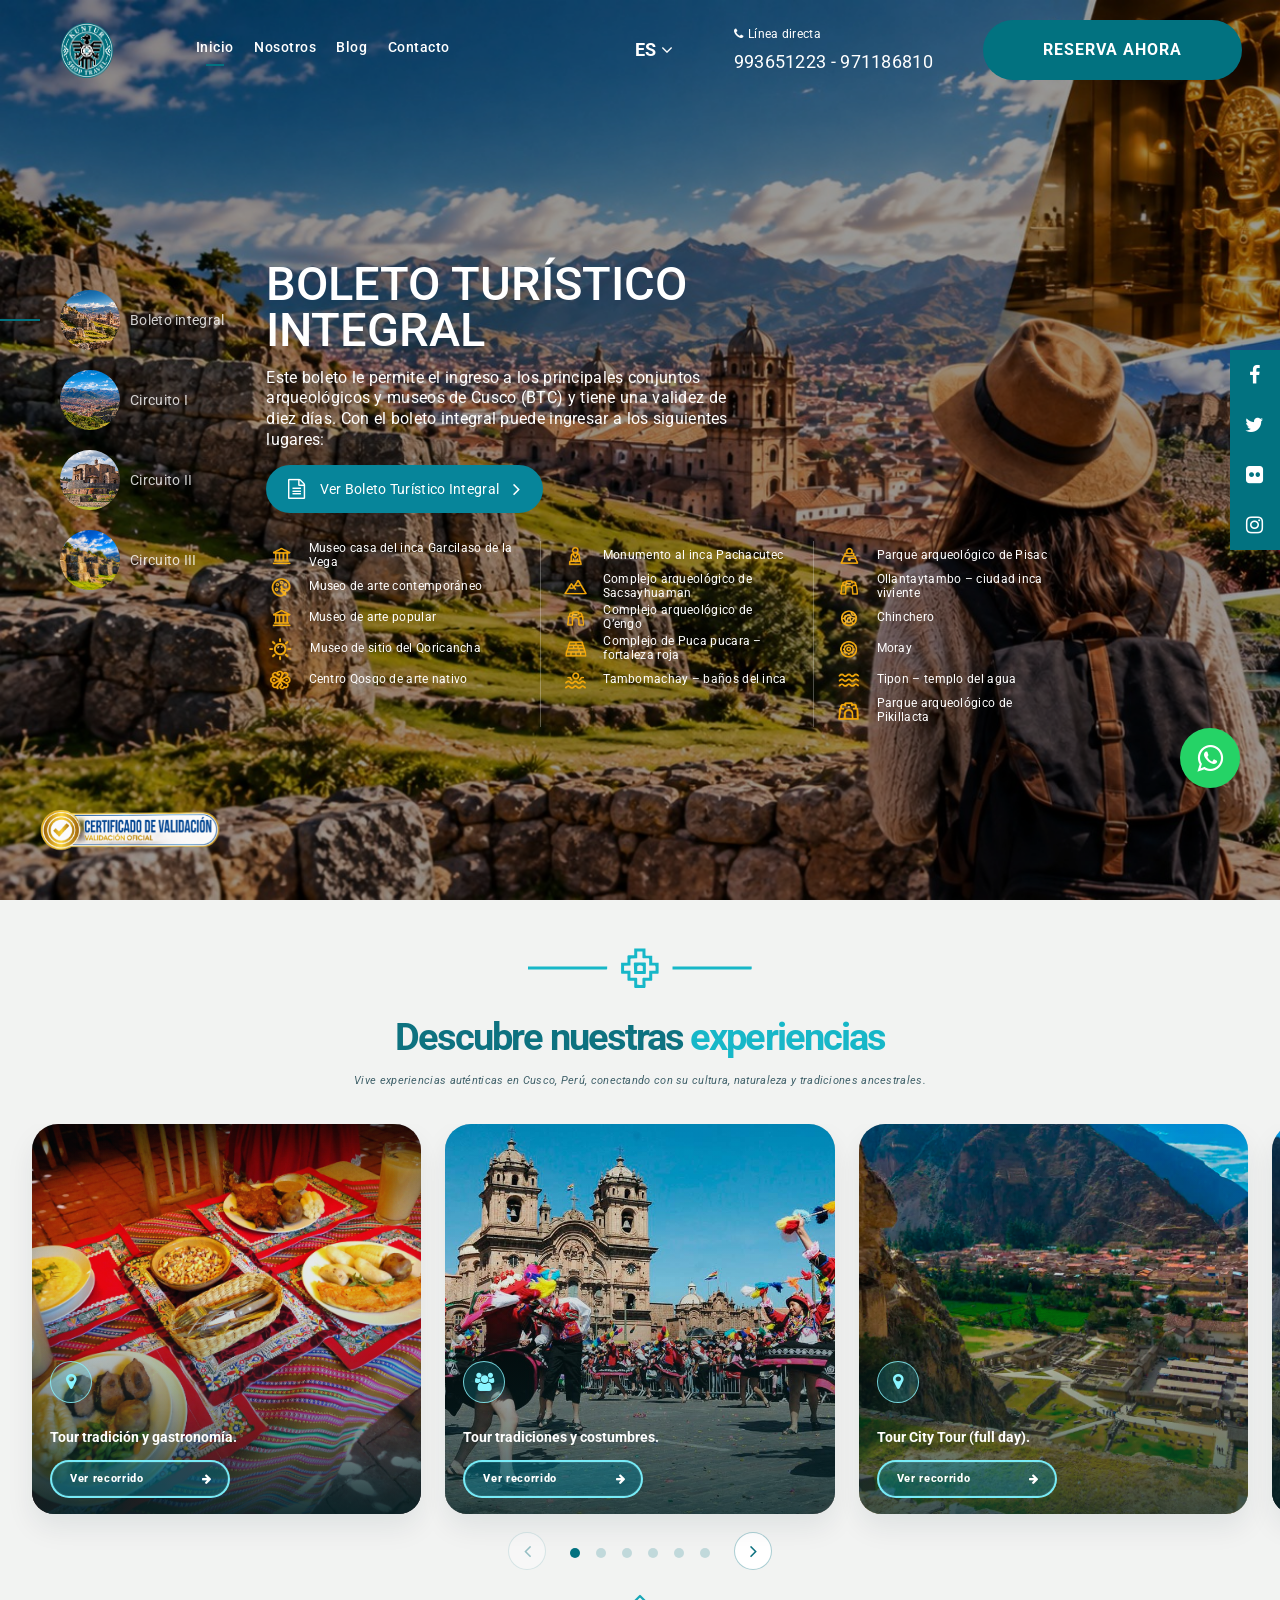
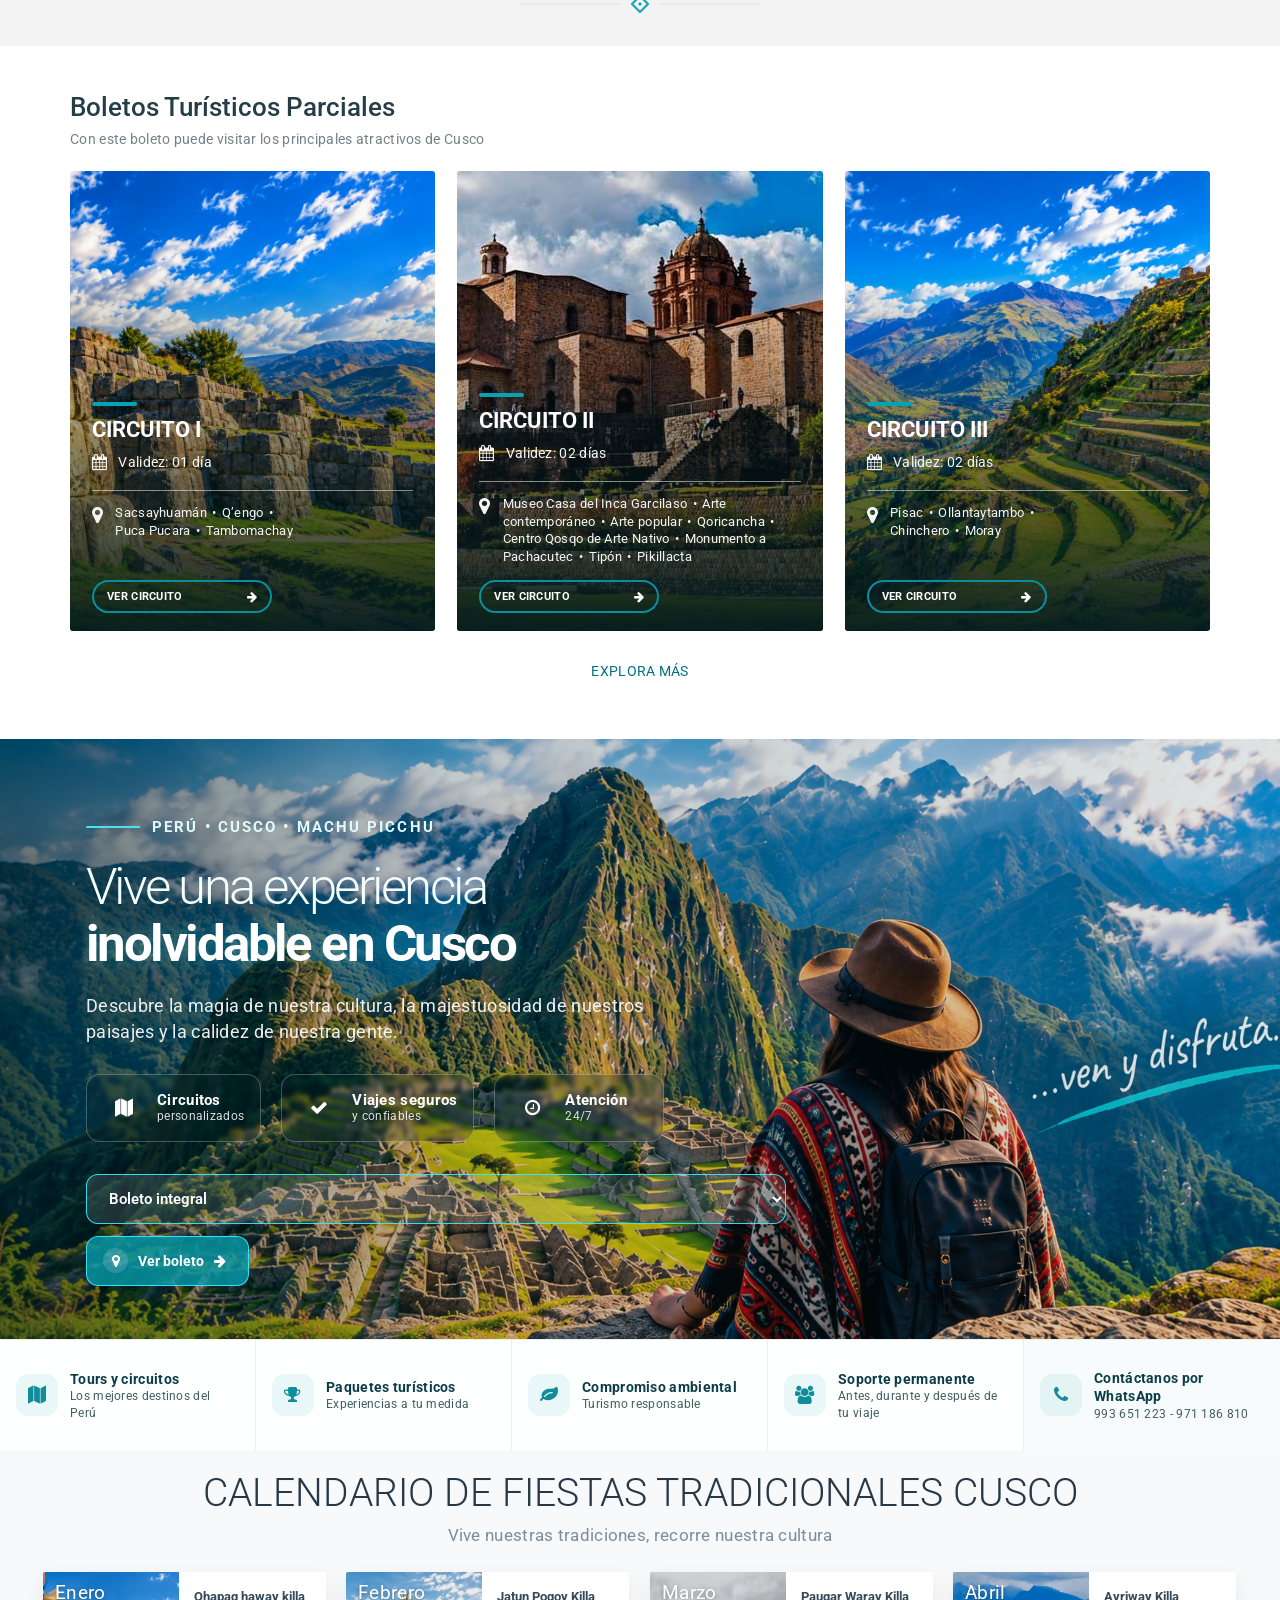
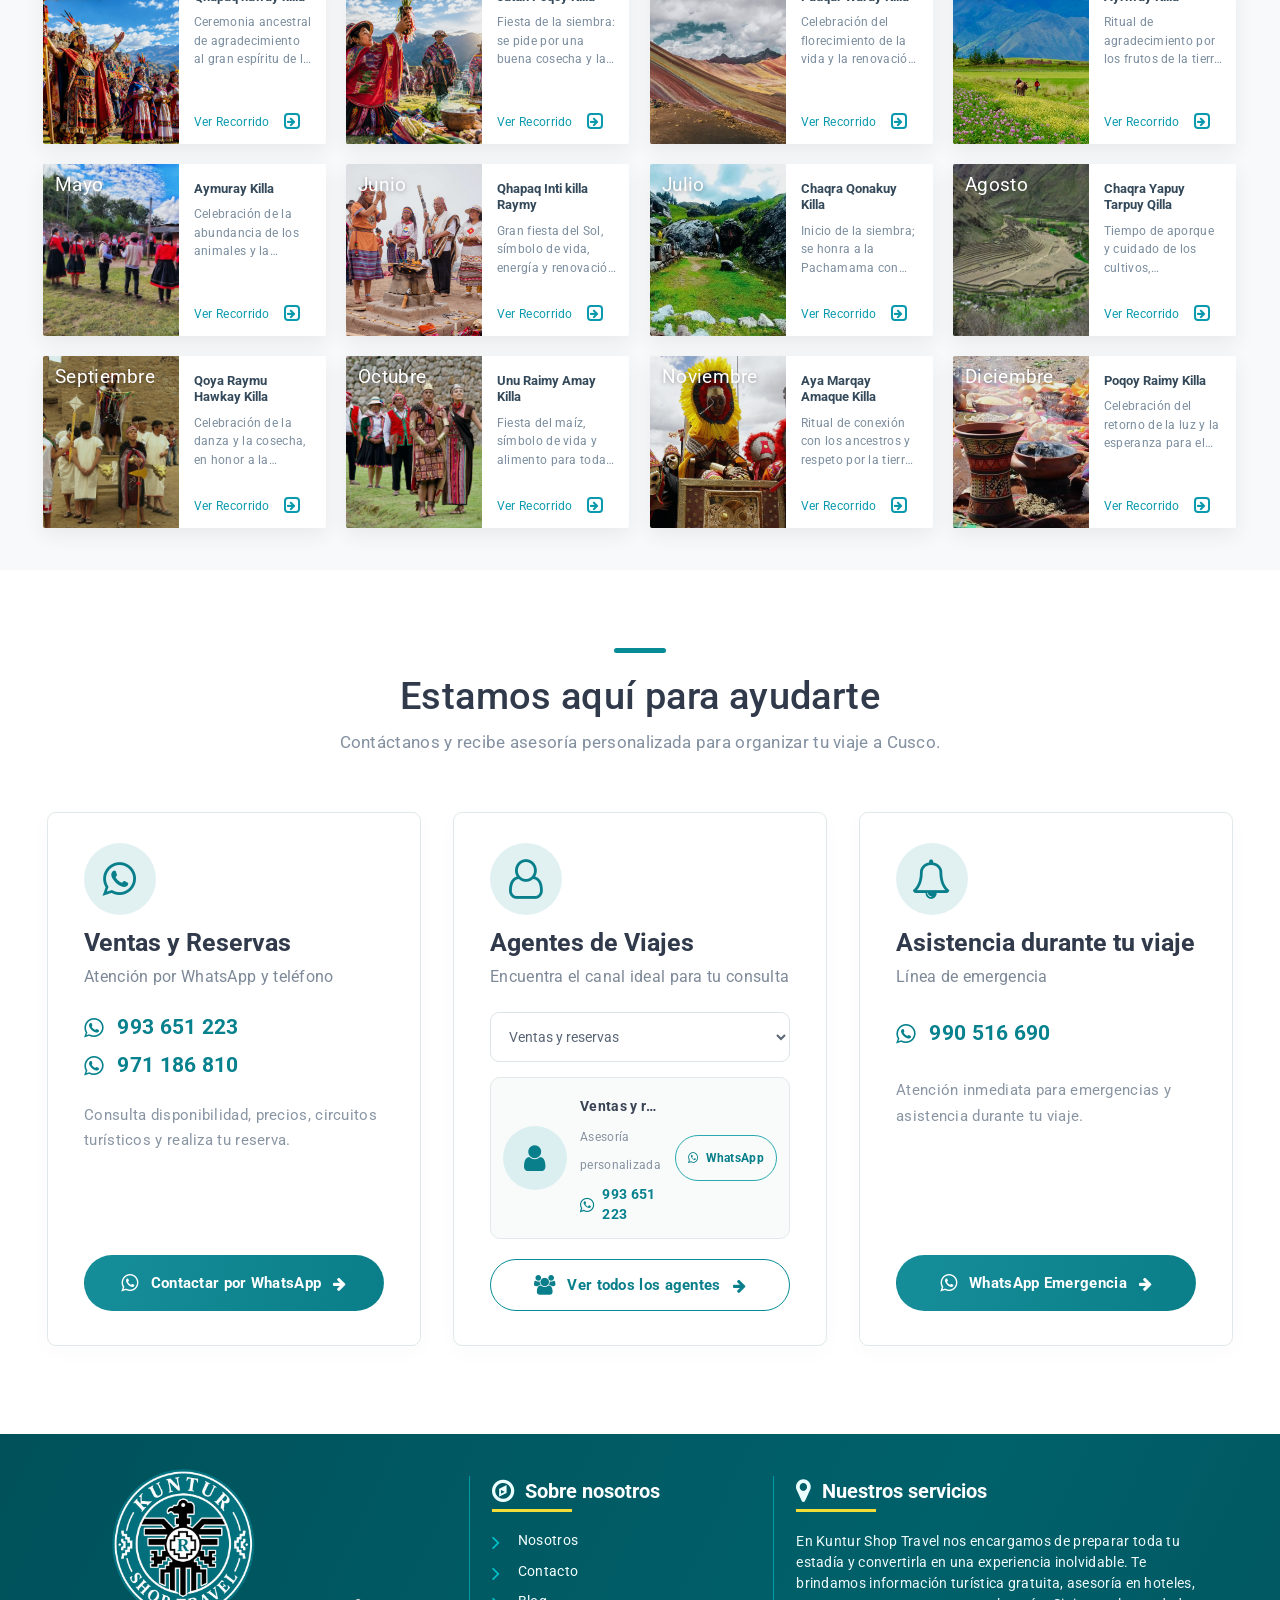
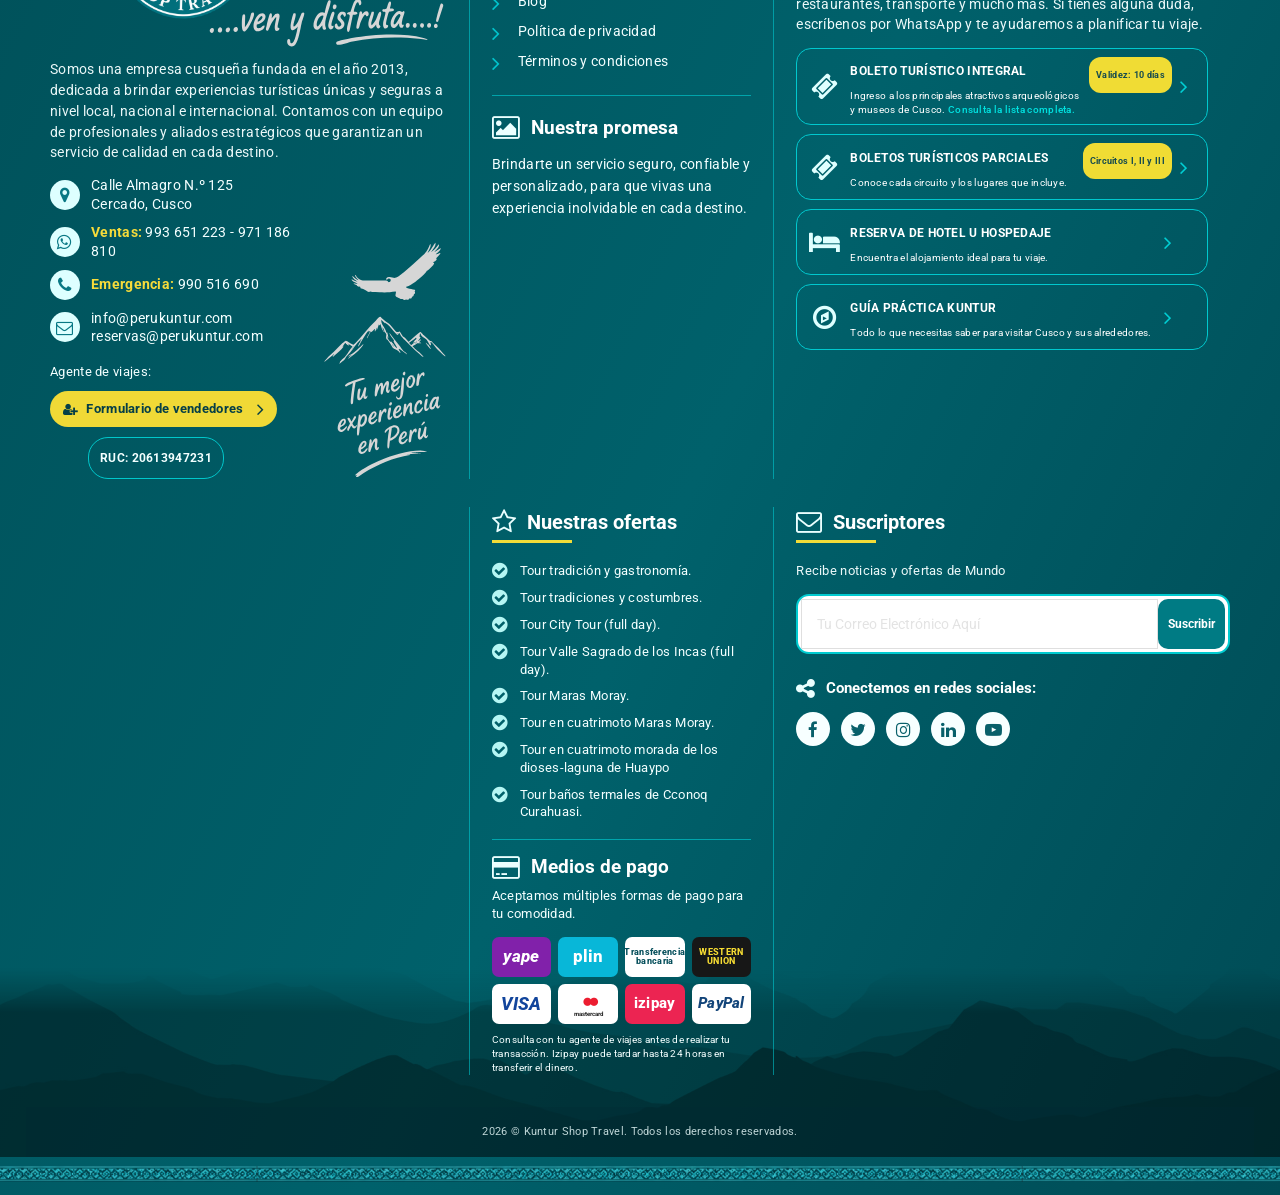
<file: index.html>
<!doctype html>
<html lang="en">
  <head>
    <title>Kuntur Travel | Agencia de viajes</title>
    <meta charset="utf-8" />
    <meta
      name="viewport"
      content="width=device-width, initial-scale=1.0, maximum-scale=1.0, user-scalable=no"
    />
    <meta
      name="description"
      content="Somos una empresa inscrita en MINCETUR (GERCETUR CUSCO), que trabaja con
		responsabilidad y proyección social y respeto del medio ambiente"
    />
    <meta
      name="keywords"
      content="Kuntur Travel, Agencia de viajes, Cusco, Tours, Paquetes Turísticos, Viajes, Turismo"
    />
    <meta name="author" content="Kuntur Travel" />
    <link rel="canonical" href="https://www.travelperukuntur.com" />
    <meta name="robots" content="index, follow" />
    <link rel="icon" href="/assets/img/favicon.ico" />
    <!-- Open Graph: Facebook, WhatsApp, LinkedIn -->

    <meta property="og:title" content="Kuntur Travel | Agencia de viajes" />
    <meta
      property="og:description"
      content="Somos una empresa inscrita en MINCETUR (GERCETUR CUSCO), que trabaja con
		responsabilidad y proyección social y respeto del medio ambiente"
    />
    <meta property="og:type" content="website" />
    <meta property="og:url" content="https://www.travelperukuntur.com" />
    <meta
      property="og:image"
      content="https://dev-kuntur.netlify.app/assets/img/hero/1.jpeg"
    />
    <!-- / Open Graph: Facebook, WhatsApp, LinkedIn -->

    <meta name="format-detection" content="telephone=no" />
    <meta name="apple-mobile-web-app-capable" content="yes" />
    <!-- Fonts-->
    <link
      rel="stylesheet"
      type="text/css"
      href="assets/fonts/fontawesome/font-awesome.min.css"
    />
    <!-- Vendors-->
    <link
      rel="stylesheet"
      type="text/css"
      href="assets/vendors/bootstrap/grid.css"
    />
    <link
      rel="stylesheet"
      type="text/css"
      href="assets/vendors/magnific-popup/magnific-popup.min.css"
    />
    <link
      rel="stylesheet"
      type="text/css"
      href="assets/vendors/swiper/swiper.css"
    />
    <link
      rel="stylesheet"
      type="text/css"
      href="assets/vendors/jquery.select2/select2.css"
    />
    <link
      rel="stylesheet"
      type="text/css"
      href="assets/vendors/jquery-ui/jquery-ui.min.css"
    />
    <!-- App & fonts-->
    <link
      rel="stylesheet"
      type="text/css"
      href="https://fonts.googleapis.com/css?family=Roboto:300,400,500,700"
    />
    <link
      rel="stylesheet"
      type="text/css"
      id="app-stylesheet"
      href="assets/css/main.css"
    />
    <link rel="stylesheet" type="text/css" href="assets/css/recourses.css" />
    <link
      rel="stylesheet"
      type="text/css"
      href="assets/css/festival-calendar.css"
    />
    <link
      rel="stylesheet"
      type="text/css"
      href="assets/css/contact-cards.css"
    />
    <link rel="stylesheet" type="text/css" href="assets/css/footer.css" />
    <script src="assets/js/proteccion.js" defer></script>
  </head>

  <body>
    <div class="page-wrap" id="root">
      <!-- header -->
      <header class="header awe-skin-dark header--fixed">
        <div class="container-fluid pd-0">
          <div class="header__inner">
            <div class="header__logo_menu_wrap">
              <div class="header__logo">
                <a href="index.html"
                  ><img class="img__logo" src="assets/img/logo.png" alt=""
                /></a>
              </div>
              <div class="header__menu">
                <nav class="onepage-nav">
                  <ul class="onepage-menu">
                    <li class="current-menu-item">
                      <a href="index.html">Inicio</a>
                    </li>
                    <li><a href="info_our.html">Nosotros</a></li>
                    <li><a href="blog.html">Blog</a></li>
                    <li><a href="contact.html">Contacto</a></li>
                  </ul>

                  <button
                    class="navbar-toggle"
                    type="button"
                    aria-label="Abrir menú"
                    aria-expanded="false"
                  >
                    <span></span><span></span><span></span>
                  </button>
                </nav>
              </div>
            </div>
            <div class="header__hotline_book_wrap">
              <div class="header__lang">
                <a href="#"
                  ><span class="notranslate" translate="no">ES</span
                  ><i class="fa fa-angle-down"></i
                ></a>
                <ul class="header__lang_box">
                  <li>
                    <a href="#" data-google-lang="es"
                      ><img src="assets/img/flag/flag_pe.svg" alt="" /><span
                        class="notranslate"
                        translate="no"
                        >ES</span
                      ></a
                    >
                  </li>
                  <li>
                    <a href="#" data-google-lang="en"
                      ><img src="assets/img/flag/flag_en.jpg" alt="" /><span
                        >EN</span
                      ></a
                    >
                  </li>
                  <li>
                    <a href="#" data-google-lang="pt"
                      ><img src="assets/img/flag/flag_pt.svg" alt="" /><span
                        >PT</span
                      ></a
                    >
                  </li>
                  <li>
                    <a href="#" data-google-lang="fr"
                      ><img src="assets/img/flag/flag_fr.svg" alt="" /><span
                        >FR</span
                      ></a
                    >
                  </li>
                </ul>
              </div>
              <div class="header__hotline">
                <span class="txt_aling_start"
                  ><i class="fa fa-phone"></i>Línea directa</span
                ><a href="#">993651223 - 971186810 </a>
              </div>
              <div class="header__booking">
                <a class="md-btn md-btn--primary md-btn--pill" href="#"
                  >RESERVA AHORA
                </a>
              </div>
            </div>
          </div>
        </div>
      </header>

      <div class="md-content">
        <div class="hero" id="id-1">
          <div class="hero__wrapper">
            <div
              class="swiper__module swiper-container awe-skin-dark hero__main_slider"
              data-options='{"spaceBetween":0}'
            >
              <div class="swiper-wrapper">
                <div
                  class="hero__item"
                  style="
                    background-image: url(&quot;assets/img/hero/1.jpeg&quot;);
                  "
                >
                  <img src="assets/img/hero/1.jpeg" alt="" />
                  <div class="hero__box_info hero__box_info--btc">
                    <div class="hero__btc-content">
                      <div class="hero__btc-intro">
                        <h2 class="hero__title">
                          BOLETO TURÍSTICO<br />INTEGRAL
                        </h2>
                        <p class="hero__info">
                          Este boleto le permite el ingreso a los principales
                          conjuntos arqueológicos y museos de Cusco (BTC) y
                          tiene una validez de diez días. Con el boleto integral
                          puede ingresar a los siguientes lugares:
                        </p>
                        <a
                          class="hero__btc-cta"
                          href="boleto.html?circuito=integral"
                        >
                          <i class="fa fa-file-text-o" aria-hidden="true"></i>
                          <span>Ver Boleto Turístico Integral</span>
                          <i class="fa fa-angle-right" aria-hidden="true"></i>
                        </a>
                      </div>
                      <div
                        class="hero__btc-sites"
                        aria-label="Lugares incluidos"
                      >
                        <ul>
                          <li>
                            <img
                              src="assets/svg/1_icon.png"
                              alt="Museo casa del inca Garcilaso de la Vega"
                              style="
                                width: max-content;
                                height: 24px;
                                display: block;
                              "
                            /><span class="notranslate" translate="no"
                              >Museo casa del inca Garcilaso de la Vega</span
                            >
                          </li>
                          <li>
                            <img
                              src="assets/svg/2_icon.png"
                              alt="Museo de arte contemporáneo"
                              style="
                                width: max-content;
                                height: 24px;
                                display: block;
                              "
                            /><span class="notranslate" translate="no"
                              >Museo de arte contemporáneo</span
                            >
                          </li>
                          <li>
                            <img
                              src="assets/svg/1_icon.png"
                              alt="Museo de arte popular"
                              style="
                                width: max-content;
                                height: 24px;
                                display: block;
                              "
                            /><span class="notranslate" translate="no"
                              >Museo de arte popular</span
                            >
                          </li>
                          <li>
                            <img
                              src="assets/svg/3_icon.png"
                              alt="Museo de sitio del Qoricancha"
                              style="
                                width: max-content;
                                height: 24px;
                                display: block;
                              "
                            /><span class="notranslate" translate="no"
                              >Museo de sitio del Qoricancha</span
                            >
                          </li>
                          <li>
                            <img
                              src="assets/svg/4_icon.png"
                              alt="Centro Qosqo de arte nativo"
                              style="
                                width: max-content;
                                height: 24px;
                                display: block;
                              "
                            /><span class="notranslate" translate="no"
                              >Centro Qosqo de arte nativo</span
                            >
                          </li>
                        </ul>
                        <ul>
                          <li>
                            <img
                              src="assets/svg/5_icon.png"
                              alt="Monumento al inca Pachacutec"
                              style="
                                width: max-content;
                                height: 24px;
                                display: block;
                              "
                            /><span class="notranslate" translate="no"
                              >Monumento al inca Pachacutec</span
                            >
                          </li>
                          <li>
                            <img
                              src="assets/svg/6_icon.png"
                              alt="Complejo arqueológico de Sacsayhuaman"
                              style="
                                width: max-content;
                                height: 24px;
                                display: block;
                              "
                            /><span class="notranslate" translate="no"
                              >Complejo arqueológico de Sacsayhuaman</span
                            >
                          </li>
                          <li>
                            <img
                              src="assets/svg/11_icon.png"
                              alt="C"
                              style="
                                width: max-content;
                                height: 24px;
                                display: block;
                              "
                            /><span class="notranslate" translate="no"
                              >Complejo arqueológico de Q’engo</span
                            >
                          </li>
                          <li>
                            <img
                              src="assets/svg/7_icon.png"
                              alt=""
                              style="
                                width: max-content;
                                height: 24px;
                                display: block;
                              "
                            /><span class="notranslate" translate="no"
                              >Complejo de Puca pucara – fortaleza roja</span
                            >
                          </li>
                          <li>
                            <img
                              src="assets/svg/8_icon.png"
                              alt=""
                              style="
                                width: max-content;
                                height: 24px;
                                display: block;
                              "
                            /><span class="notranslate" translate="no"
                              >Tambomachay – baños del inca</span
                            >
                          </li>
                        </ul>
                        <ul>
                          <li>
                            <img
                              src="assets/svg/10_icon.png"
                              alt=""
                              style="
                                width: max-content;
                                height: 24px;
                                display: block;
                              "
                            /><span class="notranslate" translate="no"
                              >Parque arqueológico de Pisac</span
                            >
                          </li>
                          <li>
                            <img
                              src="assets/svg/11_icon.png"
                              alt=""
                              style="
                                width: max-content;
                                height: 24px;
                                display: block;
                              "
                            /><span class="notranslate" translate="no"
                              >Ollantaytambo – ciudad inca viviente</span
                            >
                          </li>
                          <li>
                            <img
                              src="assets/svg/12_icon.png"
                              alt=""
                              style="
                                width: max-content;
                                height: 24px;
                                display: block;
                              "
                            /><span class="notranslate" translate="no"
                              >Chinchero</span
                            >
                          </li>
                          <li>
                            <img
                              src="assets/svg/13_icon.png"
                              alt=""
                              style="
                                width: max-content;
                                height: 24px;
                                display: block;
                              "
                            /><span class="notranslate" translate="no"
                              >Moray</span
                            >
                          </li>
                          <li>
                            <img
                              src="assets/svg/14_icon.png"
                              alt=""
                              style="
                                width: max-content;
                                height: 24px;
                                display: block;
                              "
                            /><span class="notranslate" translate="no"
                              >Tipon – templo del agua</span
                            >
                          </li>
                          <li>
                            <img
                              src="assets/svg/15_icon.png"
                              alt=""
                              style="
                                width: max-content;
                                height: 24px;
                                display: block;
                              "
                            /><span class="notranslate" translate="no"
                              >Parque arqueológico de Pikillacta</span
                            >
                          </li>
                        </ul>
                      </div>
                    </div>
                  </div>
                </div>
                <div
                  class="hero__item"
                  style="
                    background-image: url(&quot;assets/img/hero/4.png&quot;);
                  "
                >
                  <img src="assets/img/hero/4.png" alt="" />
                  <div class="hero__box_info hero__box_info--btc">
                    <div class="hero__btc-content">
                      <div class="hero__btc-intro">
                        <h2 class="hero__title">CIRCUITO I</h2>
                        <p class="hero__info">
                          Este boleto tiene una validez de solo 01 día con el
                          cual tiene el derecho de ingreso a los siguientes
                          lugares:
                        </p>
                        <a
                          class="hero__btc-cta"
                          href="circuitos.html?circuito=circuito-i"
                        >
                          <i class="fa fa-file-text-o" aria-hidden="true"></i>
                          <span>Ver Circuito I</span>
                          <i class="fa fa-angle-right" aria-hidden="true"></i>
                        </a>
                      </div>
                      <div
                        class="hero__btc-sites"
                        aria-label="Lugares incluidos en el Circuito I"
                      >
                        <ul>
                          <li>
                            <img
                              src="assets/svg/6_icon.png"
                              alt="Complejo arqueológico de Sacsayhuamán"
                              style="
                                width: max-content;
                                height: 24px;
                                display: block;
                              "
                            />
                            <span class="notranslate" translate="no"
                              >Complejo arqueológico de Sacsayhuamán</span
                            >
                          </li>
                          <li>
                            <img
                              src="assets/svg/11_icon.png"
                              alt="Complejo arqueológico de Q'enqo"
                              style="
                                width: max-content;
                                height: 24px;
                                display: block;
                              "
                            />
                            <span class="notranslate" translate="no"
                              >Complejo arqueológico de Q'enqo</span
                            >
                          </li>
                        </ul>
                        <ul>
                          <li>
                            <img
                              src="assets/svg/7_icon.png"
                              alt="Puca Pucara, fortaleza roja"
                              style="
                                width: max-content;
                                height: 24px;
                                display: block;
                              "
                            />
                            <span class="notranslate" translate="no"
                              >Puca Pucara – fortaleza roja</span
                            >
                          </li>
                          <li>
                            <img
                              src="assets/svg/8_icon.png"
                              alt="Tambomachay, baños del inca"
                              style="
                                width: max-content;
                                height: 24px;
                                display: block;
                              "
                            />
                            <span class="notranslate" translate="no"
                              >Tambomachay – baños del inca</span
                            >
                          </li>
                        </ul>
                      </div>
                    </div>
                  </div>
                </div>
                <div
                  class="hero__item"
                  style="
                    background-image: url(&quot;assets/img/hero/2.png&quot;);
                  "
                >
                  <img src="assets/img/hero/2.png" alt="" />
                  <div class="hero__box_info hero__box_info--btc">
                    <div class="hero__btc-content">
                      <div class="hero__btc-intro">
                        <h2 class="hero__title">CIRCUITO II</h2>
                        <p class="hero__info">
                          Este boleto tiene una validez de 02 días y le da
                          derecho de ingreso a los siguientes lugares:
                        </p>
                        <a
                          class="hero__btc-cta"
                          href="circuitos.html?circuito=circuito-ii"
                        >
                          <i class="fa fa-file-text-o" aria-hidden="true"></i>
                          <span>Ver Circuito II</span>
                          <i class="fa fa-angle-right" aria-hidden="true"></i>
                        </a>
                      </div>
                      <div
                        class="hero__btc-sites"
                        aria-label="Lugares incluidos en el Circuito II"
                      >
                        <ul>
                          <li>
                            <img
                              src="assets/svg/1_icon.png"
                              alt="Museo Casa del Inca Garcilaso de la Vega"
                              style="
                                width: max-content;
                                height: 24px;
                                display: block;
                              "
                            />
                            <span class="notranslate" translate="no"
                              >Museo Casa del Inca Garcilaso de la Vega</span
                            >
                          </li>
                          <li>
                            <img
                              src="assets/svg/2_icon.png"
                              alt="Museo de arte contemporáneo"
                              style="
                                width: max-content;
                                height: 24px;
                                display: block;
                              "
                            />
                            <span class="notranslate" translate="no"
                              >Museo de arte contemporáneo</span
                            >
                          </li>
                          <li>
                            <img
                              src="assets/svg/1_icon.png"
                              alt="Museo de arte popular"
                              style="
                                width: max-content;
                                height: 24px;
                                display: block;
                              "
                            />
                            <span class="notranslate" translate="no"
                              >Museo de arte popular</span
                            >
                          </li>
                          <li>
                            <img
                              src="assets/svg/3_icon.png"
                              alt="Museo de sitio del Qoricancha"
                              style="
                                width: max-content;
                                height: 24px;
                                display: block;
                              "
                            />
                            <span class="notranslate" translate="no"
                              >Museo de sitio del Qoricancha</span
                            >
                          </li>
                        </ul>
                        <ul>
                          <li>
                            <img
                              src="assets/svg/4_icon.png"
                              alt="Centro Qosqo de arte nativo"
                              style="
                                width: max-content;
                                height: 24px;
                                display: block;
                              "
                            />
                            <span class="notranslate" translate="no"
                              >Centro Qosqo de arte nativo</span
                            >
                          </li>
                          <li>
                            <img
                              src="assets/svg/5_icon.png"
                              alt="Monumento al Inca Pachacutec"
                              style="
                                width: max-content;
                                height: 24px;
                                display: block;
                              "
                            />
                            <span class="notranslate" translate="no"
                              >Monumento al Inca Pachacutec</span
                            >
                          </li>
                          <li>
                            <img
                              src="assets/svg/14_icon.png"
                              alt="Tipón – templo del agua"
                              style="
                                width: max-content;
                                height: 24px;
                                display: block;
                              "
                            />
                            <span class="notranslate" translate="no"
                              >Tipón – templo del agua</span
                            >
                          </li>
                          <li>
                            <img
                              src="assets/svg/15_icon.png"
                              alt="Parque arqueológico de Pikillaqta"
                              style="
                                width: max-content;
                                height: 24px;
                                display: block;
                              "
                            />
                            <span class="notranslate" translate="no"
                              >Parque arqueológico de Pikillaqta</span
                            >
                          </li>
                        </ul>
                      </div>
                    </div>
                  </div>
                </div>
                <div
                  class="hero__item"
                  style="
                    background-image: url(&quot;assets/img/hero/3.jpeg&quot;);
                  "
                >
                  <img src="assets/img/hero/3.jpeg" alt="" />
                  <div class="hero__box_info hero__box_info--btc">
                    <div class="hero__btc-content">
                      <div class="hero__btc-intro">
                        <h2 class="hero__title">CIRCUITO III</h2>
                        <p class="hero__info">
                          Este boleto tiene una validez de 02 días y le permite
                          visitar los atractivos turísticos ubicados en el Valle
                          Sagrado de los Incas, como:
                        </p>
                        <a
                          class="hero__btc-cta"
                          href="circuitos.html?circuito=circuito-iii"
                        >
                          <i class="fa fa-file-text-o" aria-hidden="true"></i>
                          <span>Ver Circuito III</span>
                          <i class="fa fa-angle-right" aria-hidden="true"></i>
                        </a>
                      </div>
                      <div
                        class="hero__btc-sites"
                        aria-label="Lugares incluidos en el Circuito III"
                      >
                        <ul>
                          <li>
                            <img
                              src="assets/svg/10_icon.png"
                              alt="Parque arqueológico de Pisac"
                              style="
                                width: max-content;
                                height: 24px;
                                display: block;
                              "
                            />
                            <span class="notranslate" translate="no"
                              >Parque arqueológico de Pisac</span
                            >
                          </li>
                          <li>
                            <img
                              src="assets/svg/11_icon.png"
                              alt="Ollantaytambo – ciudad inca viviente"
                              style="
                                width: max-content;
                                height: 24px;
                                display: block;
                              "
                            />
                            <span class="notranslate" translate="no"
                              >Ollantaytambo – ciudad inca viviente</span
                            >
                          </li>
                        </ul>
                        <ul>
                          <li>
                            <img
                              src="assets/svg/12_icon.png"
                              alt="Chinchero"
                              style="
                                width: max-content;
                                height: 24px;
                                display: block;
                              "
                            />
                            <span class="notranslate" translate="no"
                              >Chinchero</span
                            >
                          </li>
                          <li>
                            <img
                              src="assets/svg/13_icon.png"
                              alt="Moray"
                              style="
                                width: max-content;
                                height: 24px;
                                display: block;
                              "
                            />
                            <span class="notranslate" translate="no"
                              >Moray</span
                            >
                          </li>
                        </ul>
                      </div>
                    </div>
                  </div>
                </div>
              </div>
              <div class="swiper-button-custom">
                <div class="swiper-button-prev-custom"></div>
                <div class="swiper-button-next-custom"></div>
              </div>
            </div>
            <!-- End / swiper__module swiper-container -->

            <!-- swiper-thumbnails__module swiper-container -->
            <div
              class="swiper-thumbnails__module swiper-container awe-skin-dark hero__thumbails"
              data-options='{"spaceBetween":0}'
            >
              <div class="swiper-wrapper">
                <div
                  class="hero__item"
                  style="
                    background-image: url(&quot;assets/img/hero/1.jpeg&quot;);
                  "
                >
                  <span style="white-space: nowrap">Boleto integral</span>
                </div>
                <div
                  class="hero__item"
                  style="
                    background-image: url(&quot;assets/img/hero/4.png&quot;);
                  "
                >
                  <span style="white-space: nowrap">Circuito I</span>
                </div>
                <div
                  class="hero__item"
                  style="
                    background-image: url(&quot;assets/img/hero/2.png&quot;);
                  "
                >
                  <span style="white-space: nowrap">Circuito II</span>
                </div>
                <div
                  class="hero__item"
                  style="
                    background-image: url(&quot;assets/img/hero/3.jpeg&quot;);
                  "
                >
                  <span style="white-space: nowrap">Circuito III</span>
                </div>
              </div>
              <div class="swiper-button-custom">
                <div class="swiper-button-prev-custom"></div>
                <div class="swiper-button-next-custom"></div>
              </div>
            </div>
            <!-- End / swiper-thumbnails__module swiper-container -->

            <!-- box-share -->
            <div class="box-share awe-skin-dark">
              <div class="box-share__socialicon_wrap">
                <!-- social-icon -->
                <a class="social-icon" href="#"
                  ><i class="fa fa-facebook"></i> </a
                ><!-- End / social-icon -->

                <!-- social-icon -->
                <a class="social-icon" href="#"
                  ><i class="fa fa-twitter"></i> </a
                ><!-- End / social-icon -->

                <!-- social-icon -->
                <a class="social-icon" href="#"><i class="fa fa-flickr"></i> </a
                ><!-- End / social-icon -->

                <!-- social-icon -->
                <a class="social-icon" href="#"
                  ><i class="fa fa-instagram"></i> </a
                ><!-- End / social-icon -->
              </div>
            </div>
            <!-- End / box-share -->
          </div>
        </div>
        <!-- End / hero -->

        <!-- Section -->

        <!-- End / Section -->

        <section
          class="experience-showcase"
          id="experiencias"
          aria-labelledby="experience-showcase-title"
        >
          <div class="experience-showcase__topline" aria-hidden="true">
            <img src="assets/svg/icon_one.svg" alt="" />
          </div>

          <div class="experience-showcase__header">
            <h2 id="experience-showcase-title">
              Descubre nuestras <span>experiencias</span>
            </h2>
            <p>
              Vive experiencias auténticas en Cusco, Perú, conectando con su
              cultura, naturaleza y tradiciones ancestrales.
            </p>
          </div>

          <div
            class="experience-showcase__slider swiper__module swiper-container"
            data-options='{"slidesPerView":3,"spaceBetween":24,"breakpoints":{"768":{"slidesPerView":1},"1200":{"slidesPerView":2}}}'
            role="region"
            aria-label="Carrusel de experiencias"
            aria-roledescription="carousel"
          >
            <div class="swiper-wrapper">
              <article class="experience-card">
                <div
                  class="experience-card__image"
                  style="
                    background-image: url(assets/img/image_box_1/box_1.jpg);
                  "
                ></div>
                <div class="experience-card__overlay"></div>
                <div class="experience-card__content">
                  <span class="experience-card__badge"
                    ><i class="fa fa-map-marker"></i
                  ></span>
                  <h3>Tour tradición y gastronomía.</h3>
                  <a
                    class="experience-card__button"
                    href="tour.html?id=tradiciones-gastronomia"
                    >Ver recorrido <i class="fa fa-arrow-right"></i
                  ></a>
                </div>
              </article>

              <article class="experience-card">
                <div
                  class="experience-card__image"
                  style="
                    background-image: url(assets/img/image_box_1/box_2.jpg);
                  "
                ></div>
                <div class="experience-card__overlay"></div>
                <div class="experience-card__content">
                  <span class="experience-card__badge"
                    ><i class="fa fa-users" aria-hidden="true"></i
                  ></span>
                  <h3>Tour tradiciones y costumbres.</h3>
                  <a
                    class="experience-card__button"
                    href="tour.html?id=tradiciones-costumbres"
                    >Ver recorrido <i class="fa fa-arrow-right"></i
                  ></a>
                </div>
              </article>

              <article class="experience-card">
                <div
                  class="experience-card__image"
                  style="
                    background-image: url(assets/img/image_box_1/box_3.jpg)
                  "
                ></div>
                <div class="experience-card__overlay"></div>
                <div class="experience-card__content">
                  <span class="experience-card__badge"
                    ><i class="fa fa-map-marker" aria-hidden="true"></i
                  ></span>
                  <h3>Tour City Tour (full day).</h3>
                  <a
                    class="experience-card__button"
                    href="tour.html?id=city-tour-cusco"
                    >Ver recorrido <i class="fa fa-arrow-right"></i
                  ></a>
                </div>
              </article>

              <article class="experience-card">
                <div
                  class="experience-card__image"
                  style="
                    background-image: url(assets/img/image_box_1/box_4.jpg)
                  "
                ></div>
                <div class="experience-card__overlay"></div>
                <div class="experience-card__content">
                  <span class="experience-card__badge"
                    ><i class="fa fa-map" aria-hidden="true"></i
                  ></span>
                  <h3>Tour Valle Sagrado de los Incas (full day).</h3>
                  <a
                    class="experience-card__button"
                    href="tour.html?id=valle-sagrado"
                    >Ver recorrido <i class="fa fa-arrow-right"></i
                  ></a>
                </div>
              </article>

              <article class="experience-card">
                <div
                  class="experience-card__image"
                  style="
                    background-image: url(assets/img/image_box_1/box_5.jpg);
                  "
                ></div>
                <div class="experience-card__overlay"></div>
                <div class="experience-card__content">
                  <span class="experience-card__badge"
                    ><i class="fa fa-leaf" aria-hidden="true"></i
                  ></span>
                  <h3>Tour Maras Moray.</h3>
                  <a
                    class="experience-card__button"
                    href="tour.html?id=maras-moray"
                    >Ver recorrido <i class="fa fa-arrow-right"></i
                  ></a>
                </div>
              </article>

              <article class="experience-card">
                <div
                  class="experience-card__image"
                  style="
                    background-image: url(assets/img/image_box_1/box_6.jpg);
                  "
                ></div>
                <div class="experience-card__overlay"></div>
                <div class="experience-card__content">
                  <span class="experience-card__badge"
                    ><i class="fa fa-map-marker" aria-hidden="true"></i
                  ></span>
                  <h3>Tour en cuatrimoto Maras Moray.</h3>
                  <a
                    class="experience-card__button"
                    href="tour.html?id=cuatrimoto-maras-moray"
                    >Ver recorrido <i class="fa fa-arrow-right"></i
                  ></a>
                </div>
              </article>

              <article class="experience-card">
                <div
                  class="experience-card__image"
                  style="
                    background-image: url(assets/img/image_box_1/box_7.jpg);
                  "
                ></div>
                <div class="experience-card__overlay"></div>
                <div class="experience-card__content">
                  <span class="experience-card__badge"
                    ><i class="fa fa-motorcycle" aria-hidden="true"></i
                  ></span>
                  <h3>
                    Tour en cuatrimoto morada de los dioses-laguna de Huaypo.
                  </h3>
                  <a
                    class="experience-card__button"
                    href="tour.html?id=cuatrimoto-morada-huaypo"
                    >Ver recorrido <i class="fa fa-arrow-right"></i
                  ></a>
                </div>
              </article>

              <article class="experience-card">
                <div
                  class="experience-card__image"
                  style="
                    background-image: url(assets/img/image_box_1/box_8.jpg);
                  "
                ></div>
                <div class="experience-card__overlay"></div>
                <div class="experience-card__content">
                  <span class="experience-card__badge"
                    ><i class="fa fa-bath" aria-hidden="true"></i
                  ></span>
                  <h3>Tour baños termales de Cconoq Curahuasi.</h3>
                  <a
                    class="experience-card__button"
                    href="tour.html?id=banos-termales-cconoq-curahuasi"
                    >Ver recorrido <i class="fa fa-arrow-right"></i
                  ></a>
                </div>
              </article>
            </div>
            <div class="experience-showcase__controls">
              <button
                class="swiper-button-prev-custom"
                type="button"
                aria-label="Experiencia anterior"
              >
                <i class="fa fa-angle-left" aria-hidden="true"></i>
              </button>
              <div
                class="swiper-pagination-custom"
                aria-label="Paginación del carrusel"
              ></div>
              <button
                class="swiper-button-next-custom"
                type="button"
                aria-label="Siguiente experiencia"
              >
                <i class="fa fa-angle-right" aria-hidden="true"></i>
              </button>
            </div>
          </div>

          <div class="experience-showcase__bottomline" aria-hidden="true">
            <img src="assets/svg/icon_two.svg" alt="" />
          </div>
        </section>

        <!-- Section -->
        <section class="awe-section partial-circuits">
          <div class="container">
            <header class="partial-circuits__heading">
              <h2>Boletos Turísticos Parciales</h2>
              <p>
                Con este boleto puede visitar los principales atractivos de
                Cusco
              </p>
            </header>

            <div class="partial-circuits__grid">
              <article class="partial-circuit-card">
                <img
                  src="assets/img/image_box_2/box_1.png"
                  alt="Paisaje del circuito turístico I"
                />
                <div class="partial-circuit-card__content">
                  <span class="partial-circuit-card__accent"></span>
                  <h3>CIRCUITO I</h3>
                  <p class="partial-circuit-card__validity">
                    <i class="fa fa-calendar"></i>Validez: 01 día
                  </p>
                  <div class="partial-circuit-card__places">
                    <i class="fa fa-map-marker"></i>
                    <p>
                      Sacsayhuamán <span>•</span> Q’engo <span>•</span
                      ><br />Puca Pucara <span>•</span> Tambomachay
                    </p>
                  </div>
                  <a
                    class="partial-circuit-card__link"
                    href="circuitos.html?circuito=circuito-i"
                    >VER CIRCUITO <i class="fa fa-arrow-right"></i
                  ></a>
                </div>
              </article>

              <article class="partial-circuit-card">
                <img
                  src="assets/img/image_box_2/box_2.jpeg"
                  alt="Paisaje del circuito turístico II"
                />
                <div class="partial-circuit-card__content">
                  <span class="partial-circuit-card__accent"></span>
                  <h3>CIRCUITO II</h3>
                  <p class="partial-circuit-card__validity">
                    <i class="fa fa-calendar"></i>Validez: 02 días
                  </p>
                  <div class="partial-circuit-card__places">
                    <i class="fa fa-map-marker"></i>
                    <p>
                      Museo Casa del Inca Garcilaso <span>•</span> Arte
                      contemporáneo <span>•</span> Arte popular
                      <span>•</span> Qoricancha <span>•</span> Centro Qosqo de
                      Arte Nativo <span>•</span> Monumento a Pachacutec
                      <span>•</span> Tipón <span>•</span> Pikillacta
                    </p>
                  </div>
                  <a
                    class="partial-circuit-card__link"
                    href="circuitos.html?circuito=circuito-ii"
                    >VER CIRCUITO <i class="fa fa-arrow-right"></i
                  ></a>
                </div>
              </article>

              <article class="partial-circuit-card">
                <img
                  src="assets/img/image_box_2/box_3.png"
                  alt="Paisaje del circuito turístico III"
                />
                <div class="partial-circuit-card__content">
                  <span class="partial-circuit-card__accent"></span>
                  <h3>CIRCUITO III</h3>
                  <p class="partial-circuit-card__validity">
                    <i class="fa fa-calendar"></i>Validez: 02 días
                  </p>
                  <div class="partial-circuit-card__places">
                    <i class="fa fa-map-marker"></i>
                    <p>
                      Pisac <span>•</span> Ollantaytambo <span>•</span
                      ><br />Chinchero <span>•</span> Moray
                    </p>
                  </div>
                  <a
                    class="partial-circuit-card__link"
                    href="circuitos.html?circuito=circuito-iii"
                    >VER CIRCUITO <i class="fa fa-arrow-right"></i
                  ></a>
                </div>
              </article>
            </div>

            <div class="partial-circuits__footer">
              <a href="boleto.html?circuito=integral">EXPLORA MÁS</a>
            </div>
          </div>
        </section>
        <!-- End / Section -->

        <section
          class="reference-banner"
          aria-label="Banner principal de Cusco"
        >
          <div
            class="reference-banner__panel"
            style="background-image: url(&quot;assets/img/bg/1.png&quot;)"
          >
            <div class="reference-banner__overlay"></div>

            <div class="reference-banner__content">
              <div class="reference-banner__eyebrow">
                PERÚ • CUSCO • MACHU PICCHU
              </div>
              <h2 class="reference-banner__title">
                Vive una experiencia
                <span>inolvidable en Cusco</span>
              </h2>
              <p class="reference-banner__text">
                Descubre la magia de nuestra cultura, la majestuosidad de
                nuestros paisajes y la calidez de nuestra gente.
              </p>

              <div class="reference-banner__features">
                <div class="reference-banner__feature">
                  <span class="reference-banner__icon"
                    ><i class="fa fa-map"></i
                  ></span>
                  <div>
                    <strong>Circuitos</strong>
                    <small>personalizados</small>
                  </div>
                </div>
                <div class="reference-banner__feature">
                  <span class="reference-banner__icon"
                    ><i class="fa fa-check"></i
                  ></span>
                  <div>
                    <strong>Viajes seguros</strong>
                    <small>y confiables</small>
                  </div>
                </div>
                <div class="reference-banner__feature">
                  <span class="reference-banner__icon"
                    ><i class="fa fa-clock-o"></i
                  ></span>
                  <div>
                    <strong>Atención</strong>
                    <small>24/7</small>
                  </div>
                </div>
              </div>

              <form class="reference-banner__form" action="boleto.html" method="get">
                <select class="reference-banner__select" name="circuito" aria-label="Selecciona un boleto">
                  <option value="integral">Boleto integral</option>
                  <option value="circuito-i">Circuito I</option>
                  <option value="circuito-ii">Circuito II</option>
                  <option value="circuito-iii">Circuito III</option>
                </select>
                <button type="submit" class="reference-banner__cta">
                  <span class="reference-banner__cta-icon"
                    ><i class="fa fa-map-marker"></i
                  ></span>
                  Ver boleto
                  <i class="fa fa-arrow-right"></i>
                </button>
              </form>
            </div>
          </div>

          <div
            class="reference-banner__meta-bar"
            aria-label="Servicios principales"
          >
            <div class="reference-banner__meta-item">
              <span class="reference-banner__meta-icon"
                ><i class="fa fa-map"></i
              ></span>
              <div>
                <strong>Tours y circuitos</strong>
                <small>Los mejores destinos del Perú</small>
              </div>
            </div>
            <div class="reference-banner__meta-item">
              <span class="reference-banner__meta-icon"
                ><i class="fa fa-trophy"></i
              ></span>
              <div>
                <strong>Paquetes turísticos</strong>
                <small>Experiencias a tu medida</small>
              </div>
            </div>
            <div class="reference-banner__meta-item">
              <span class="reference-banner__meta-icon"
                ><i class="fa fa-leaf"></i
              ></span>
              <div>
                <strong>Compromiso ambiental</strong>
                <small>Turismo responsable</small>
              </div>
            </div>
            <div class="reference-banner__meta-item">
              <span class="reference-banner__meta-icon"
                ><i class="fa fa-users"></i
              ></span>
              <div>
                <strong>Soporte permanente</strong>
                <small>Antes, durante y después de tu viaje</small>
              </div>
            </div>
            <div
              class="reference-banner__meta-item reference-banner__meta-item--contact"
            >
              <span class="reference-banner__meta-icon"
                ><i class="fa fa-phone"></i
              ></span>
              <div>
                <strong>Contáctanos por WhatsApp</strong>
                <small>993 651 223 - 971 186 810</small>
              </div>
            </div>
          </div>
        </section>
        <!-- Section -->
        <section class="awe-section festival-calendar">
          <div class="container">
            <!-- title -->
            <div class="title title__style-02">
              <h2 class="title__title">
                CALENDARIO DE FIESTAS TRADICIONALES CUSCO
              </h2>
              <p class="festival-calendar__subtitle">
                Vive nuestras tradiciones, recorre nuestra cultura
              </p>
            </div>
            <!-- End / title -->

            <div
              class="grid-css grid_css_style_02 grid-css--masonry festival-calendar__grid"
              data-col-lg="4"
              data-col-md="2"
              data-col-sm="2"
              data-col-xs="1"
              data-gap="20"
            >
              <div class="grid__inner">
                <div class="grid-sizer"></div>
                <div class="grid-item cat1 cat4">
                  <div class="grid-item__inner">
                    <div class="grid-item__content-wrapper">
                      <div class="box-image3">
                        <div class="box-image3__box">
                          <a
                            class="box-image3__bg"
                            href="blog.html?mes=enero"
                            style="
                              background-image: url(&quot;assets/img/image_box_3/enero_01.png&quot;);
                            "
                            ><img
                              src="assets/img/image_box_3/enero_01.png"
                              alt=""
                          /></a>
                          <div class="box-image3__info">
                            <p
                              class="box-image3__country notranslate"
                              translate="no"
                            >
                              Enero
                            </p>
                            <span
                              class="box-image3__date notranslate"
                              translate="no"
                              >Tradición andina</span
                            >
                          </div>
                        </div>
                        <div class="box-image3__info_right">
                          <h6 class="box-image3__tour">
                            <a
                              href="blog.html?mes=enero"
                              class="notranslate"
                              translate="no"
                              >Qhapaq haway killa</a
                            >
                          </h6>
                          <p class="box-image3__text">
                            Ceremonia ancestral de agradecimiento al gran
                            espíritu de la naturaleza y a los apus.
                          </p>
                          <a class="box-image3__view" href="blog.html?mes=enero"
                            >Ver Recorrido</a
                          >
                        </div>
                      </div>
                    </div>
                  </div>
                </div>
                <div class="grid-item cat2 cat3">
                  <div class="grid-item__inner">
                    <div class="grid-item__content-wrapper">
                      <!-- box-image3 -->
                      <div class="box-image3">
                        <div class="box-image3__box">
                          <a
                            class="box-image3__bg"
                            href="blog.html?mes=febrero"
                            style="
                              background-image: url(&quot;assets/img/image_box_3/febrero_02.png&quot;);
                            "
                            ><img
                              src="assets/img/image_box_3/febrero_02.png"
                              alt=""
                          /></a>
                          <div class="box-image3__info">
                            <p
                              class="box-image3__country notranslate"
                              translate="no"
                            >
                              Febrero
                            </p>
                          </div>
                        </div>
                        <div class="box-image3__info_right">
                          <h6 class="box-image3__tour">
                            <a
                              href="blog.html?mes=febrero"
                              class="notranslate"
                              translate="no"
                              >Jatun Poqoy Killa</a
                            >
                          </h6>
                          <p class="box-image3__text">
                            Fiesta de la siembra: se pide por una buena cosecha
                            y la prosperidad de las familias.
                          </p>
                          <a
                            class="box-image3__view"
                            href="blog.html?mes=febrero"
                            >Ver Recorrido</a
                          >
                        </div>
                      </div>
                    </div>
                  </div>
                </div>
                <div class="grid-item cat4 cat3">
                  <div class="grid-item__inner">
                    <div class="grid-item__content-wrapper">
                      <!-- box-image3 -->
                      <div class="box-image3">
                        <div class="box-image3__box">
                          <a
                            class="box-image3__bg"
                            href="blog.html?mes=marzo"
                            style="
                              background-image: url(&quot;assets/img/image_box_3/marzo_03.png&quot;);
                            "
                            ><img
                              src="assets/img/image_box_3/marzo_03.png"
                              alt=""
                          /></a>
                          <div class="box-image3__info">
                            <p
                              class="box-image3__country notranslate"
                              translate="no"
                            >
                              Marzo
                            </p>
                          </div>
                        </div>
                        <div class="box-image3__info_right">
                          <h6 class="box-image3__tour">
                            <a
                              href="blog.html?mes=marzo"
                              class="notranslate"
                              translate="no"
                              >Pauqar Waray Killa</a
                            >
                          </h6>
                          <p class="box-image3__text">
                            Celebración del florecimiento de la vida y la
                            renovación de la tierra.
                          </p>
                          <a class="box-image3__view" href="blog.html?mes=marzo"
                            >Ver Recorrido</a
                          >
                        </div>
                      </div>
                    </div>
                  </div>
                </div>
                <div class="grid-item cat3 cat1">
                  <div class="grid-item__inner">
                    <div class="grid-item__content-wrapper">
                      <div class="box-image3">
                        <div class="box-image3__box">
                          <a
                            class="box-image3__bg"
                            href="blog.html?mes=abril"
                            style="
                              background-image: url(&quot;assets/img/image_box_3/abril_04.png&quot;);
                            "
                            ><img
                              src="assets/img/image_box_3/abril_04.png"
                              alt=""
                          /></a>
                          <div class="box-image3__info">
                            <p
                              class="box-image3__country notranslate"
                              translate="no"
                            >
                              Abril
                            </p>
                          </div>
                        </div>
                        <div class="box-image3__info_right">
                          <h6 class="box-image3__tour">
                            <a
                              href="blog.html?mes=abril"
                              class="notranslate"
                              translate="no"
                              >Ayriway Killa</a
                            >
                          </h6>
                          <p class="box-image3__text">
                            Ritual de agradecimiento por los frutos de la tierra
                            y el inicio de nuevas cosechas.
                          </p>
                          <a class="box-image3__view" href="blog.html?mes=abril"
                            >Ver Recorrido</a
                          >
                        </div>
                      </div>
                    </div>
                  </div>
                </div>
                <div class="grid-item cat1 cat2 cat3">
                  <div class="grid-item__inner">
                    <div class="grid-item__content-wrapper">
                      <div class="box-image3">
                        <div class="box-image3__box">
                          <a
                            class="box-image3__bg"
                            href="blog.html?mes=mayo"
                            style="
                              background-image: url(&quot;assets/img/image_box_3/mayo_05.jpg&quot;);
                            "
                            ><img
                              src="assets/img/image_box_3/mayo_05.jpg"
                              alt=""
                          /></a>
                          <div class="box-image3__info">
                            <p
                              class="box-image3__country notranslate"
                              translate="no"
                            >
                              Mayo
                            </p>
                          </div>
                        </div>
                        <div class="box-image3__info_right">
                          <h6 class="box-image3__tour">
                            <a
                              href="blog.html?mes=mayo"
                              class="notranslate"
                              translate="no"
                              >Aymuray Killa</a
                            >
                          </h6>
                          <p class="box-image3__text">
                            Celebración de la abundancia de los animales y la
                            conexión con la naturaleza.
                          </p>
                          <a class="box-image3__view" href="blog.html?mes=mayo"
                            >Ver Recorrido</a
                          >
                        </div>
                      </div>
                    </div>
                  </div>
                </div>
                <div class="grid-item cat2 cat4">
                  <div class="grid-item__inner">
                    <div class="grid-item__content-wrapper">
                      <div class="box-image3">
                        <div class="box-image3__box">
                          <a
                            class="box-image3__bg"
                            href="blog.html?mes=junio"
                            style="
                              background-image: url(&quot;assets/img/image_box_3/junio_06.jpg&quot;);
                            "
                            ><img
                              src="assets/img/image_box_3/junio_06.jpg"
                              alt=""
                          /></a>
                          <div class="box-image3__info">
                            <p
                              class="box-image3__country notranslate"
                              translate="no"
                            >
                              Junio
                            </p>
                          </div>
                        </div>
                        <div class="box-image3__info_right">
                          <h6 class="box-image3__tour">
                            <a
                              href="blog.html?mes=junio"
                              class="notranslate"
                              translate="no"
                              >Qhapaq Inti killa Raymy</a
                            >
                          </h6>
                          <p class="box-image3__text">
                            Gran fiesta del Sol, símbolo de vida, energía y
                            renovación del pueblo andino.
                          </p>
                          <a class="box-image3__view" href="blog.html?mes=junio"
                            >Ver Recorrido</a
                          >
                        </div>
                      </div>
                    </div>
                  </div>
                </div>
                <div class="grid-item cat1 cat4">
                  <div class="grid-item__inner">
                    <div class="grid-item__content-wrapper">
                      <div class="box-image3">
                        <div class="box-image3__box">
                          <a
                            class="box-image3__bg"
                            href="blog.html?mes=julio"
                            style="
                              background-image: url(&quot;assets/img/image_box_3/julio_07.png&quot;);
                            "
                            ><img
                              src="assets/img/image_box_3/julio_07.png"
                              alt=""
                          /></a>
                          <div class="box-image3__info">
                            <p
                              class="box-image3__country notranslate"
                              translate="no"
                            >
                              Julio
                            </p>
                          </div>
                        </div>
                        <div class="box-image3__info_right">
                          <h6 class="box-image3__tour">
                            <a
                              href="blog.html?mes=julio"
                              class="notranslate"
                              translate="no"
                              >Chaqra Qonakuy Killa</a
                            >
                          </h6>
                          <p class="box-image3__text">
                            Inicio de la siembra; se honra a la Pachamama con
                            ofrendas y rituales.
                          </p>
                          <a class="box-image3__view" href="blog.html?mes=julio"
                            >Ver Recorrido</a
                          >
                        </div>
                      </div>
                    </div>
                  </div>
                </div>
                <div class="grid-item cat2 cat3">
                  <div class="grid-item__inner">
                    <div class="grid-item__content-wrapper">
                      <div class="box-image3">
                        <div class="box-image3__box">
                          <a
                            class="box-image3__bg"
                            href="blog.html?mes=agosto"
                            style="
                              background-image: url(&quot;assets/img/image_box_3/agosto_08.png&quot;);
                            "
                            ><img
                              src="assets/img/image_box_3/agosto_08.png"
                              alt=""
                          /></a>
                          <div class="box-image3__info">
                            <p
                              class="box-image3__country notranslate"
                              translate="no"
                            >
                              Agosto
                            </p>
                          </div>
                        </div>
                        <div class="box-image3__info_right">
                          <h6 class="box-image3__tour">
                            <a
                              href="blog.html?mes=agosto"
                              class="notranslate"
                              translate="no"
                              >Chaqra Yapuy Tarpuy Qilla</a
                            >
                          </h6>
                          <p class="box-image3__text">
                            Tiempo de aporque y cuidado de los cultivos,
                            fortaleciendo el vínculo con la tierra.
                          </p>
                          <a
                            class="box-image3__view"
                            href="blog.html?mes=agosto"
                            >Ver Recorrido</a
                          >
                        </div>
                      </div>
                    </div>
                  </div>
                </div>
                <div class="grid-item cat4 cat3">
                  <div class="grid-item__inner">
                    <div class="grid-item__content-wrapper">
                      <!-- box-image3 -->
                      <div class="box-image3">
                        <div class="box-image3__box">
                          <a
                            class="box-image3__bg"
                            href="blog.html?mes=septiembre"
                            style="
                              background-image: url(&quot;assets/img/image_box_3/septiembre_09.jpg&quot;);
                            "
                            ><img
                              src="assets/img/image_box_3/septiembre_09.jpg"
                              alt=""
                          /></a>
                          <div class="box-image3__info">
                            <p
                              class="box-image3__country notranslate"
                              translate="no"
                            >
                              Septiembre
                            </p>
                          </div>
                        </div>
                        <div class="box-image3__info_right">
                          <h6 class="box-image3__tour">
                            <a
                              href="blog.html?mes=septiembre"
                              class="notranslate"
                              translate="no"
                              >Qoya Raymu Hawkay Killa</a
                            >
                          </h6>
                          <p class="box-image3__text">
                            Celebración de la danza y la cosecha, en honor a la
                            fertilidad de la tierra.
                          </p>
                          <a
                            class="box-image3__view"
                            href="blog.html?mes=septiembre"
                            >Ver Recorrido</a
                          >
                        </div>
                      </div>
                    </div>
                  </div>
                </div>
                <div class="grid-item cat3 cat1">
                  <div class="grid-item__inner">
                    <div class="grid-item__content-wrapper">
                      <div class="box-image3">
                        <div class="box-image3__box">
                          <a
                            class="box-image3__bg"
                            href="blog.html?mes=octubre"
                            style="
                              background-image: url(&quot;assets/img/image_box_3/octubre_10.jpg&quot;);
                            "
                            ><img
                              src="assets/img/image_box_3/octubre_10.jpg"
                              alt=""
                          /></a>
                          <div class="box-image3__info">
                            <p
                              class="box-image3__country notranslate"
                              translate="no"
                            >
                              Octubre
                            </p>
                          </div>
                        </div>
                        <div class="box-image3__info_right">
                          <h6 class="box-image3__tour">
                            <a
                              href="blog.html?mes=octubre"
                              class="notranslate"
                              translate="no"
                              >Unu Raimy Amay Killa</a
                            >
                          </h6>
                          <p class="box-image3__text">
                            Fiesta del maíz, símbolo de vida y alimento para
                            toda la comunidad.
                          </p>
                          <a
                            class="box-image3__view"
                            href="blog.html?mes=octubre"
                            >Ver Recorrido</a
                          >
                        </div>
                      </div>
                    </div>
                  </div>
                </div>
                <div class="grid-item cat1 cat2 cat3">
                  <div class="grid-item__inner">
                    <div class="grid-item__content-wrapper">
                      <div class="box-image3">
                        <div class="box-image3__box">
                          <a
                            class="box-image3__bg"
                            href="blog.html?mes=noviembre"
                            style="
                              background-image: url(&quot;assets/img/image_box_3/noviembre_11.jpg&quot;);
                            "
                            ><img
                              src="assets/img/image_box_3/noviembre_11.jpg"
                              alt=""
                          /></a>
                          <div class="box-image3__info">
                            <p
                              class="box-image3__country notranslate"
                              translate="no"
                            >
                              Noviembre
                            </p>
                          </div>
                        </div>
                        <div class="box-image3__info_right">
                          <h6 class="box-image3__tour">
                            <a
                              href="blog.html?mes=noviembre"
                              class="notranslate"
                              translate="no"
                              >Aya Marqay Amaque Killa</a
                            >
                          </h6>
                          <p class="box-image3__text">
                            Ritual de conexión con los ancestros y respeto por
                            la tierra y sus espíritus.
                          </p>
                          <a
                            class="box-image3__view"
                            href="blog.html?mes=noviembre"
                            >Ver Recorrido</a
                          >
                        </div>
                      </div>
                    </div>
                  </div>
                </div>
                <div class="grid-item cat2 cat4">
                  <div class="grid-item__inner">
                    <div class="grid-item__content-wrapper">
                      <div class="box-image3">
                        <div class="box-image3__box">
                          <a
                            class="box-image3__bg"
                            href="blog.html?mes=diciembre"
                            style="
                              background-image: url(&quot;assets/img/image_box_3/diciembre_12.jpg&quot;);
                            "
                            ><img
                              src="assets/img/image_box_3/diciembre_12.jpg"
                              alt=""
                          /></a>
                          <div class="box-image3__info">
                            <p
                              class="box-image3__country notranslate"
                              translate="no"
                            >
                              Diciembre
                            </p>
                          </div>
                        </div>
                        <div class="box-image3__info_right">
                          <h6 class="box-image3__tour">
                            <a
                              href="blog.html?mes=diciembre"
                              class="notranslate"
                              translate="no"
                              >Poqoy Raimy Killa</a
                            >
                          </h6>
                          <p class="box-image3__text">
                            Celebración del retorno de la luz y la esperanza
                            para el nuevo ciclo.
                          </p>
                          <a
                            class="box-image3__view"
                            href="blog.html?mes=diciembre"
                            >Ver Recorrido</a
                          >
                        </div>
                      </div>
                    </div>
                  </div>
                </div>
              </div>
            </div>
          </div>
        </section>
        <!-- End / Section -->

        <section
          class="contact-cards-section"
          aria-labelledby="contact-cards-title"
        >
          <div class="container contact-cards-container">
            <header class="contact-cards-heading">
              <span
                class="contact-cards-heading__accent"
                aria-hidden="true"
              ></span>
              <h2 id="contact-cards-title">Estamos aquí para ayudarte</h2>
              <p>
                Contáctanos y recibe asesoría personalizada para organizar tu
                viaje a Cusco.
              </p>
            </header>

            <div class="contact-cards-grid">
              <article class="contact-card">
                <div class="contact-card__icon" aria-hidden="true">
                  <i class="fa fa-whatsapp"></i>
                </div>
                <h3>Ventas y Reservas</h3>
                <p class="contact-card__subtitle">
                  Atención por WhatsApp y teléfono
                </p>
                <div class="contact-card__numbers">
                  <a
                    href="https://wa.me/51993651223"
                    target="_blank"
                    rel="noopener noreferrer"
                  >
                    <i class="fa fa-whatsapp" aria-hidden="true"></i
                    ><span>993 651 223</span>
                  </a>
                  <a
                    href="https://wa.me/51971186810"
                    target="_blank"
                    rel="noopener noreferrer"
                  >
                    <i class="fa fa-whatsapp" aria-hidden="true"></i
                    ><span>971 186 810</span>
                  </a>
                </div>
                <p class="contact-card__description">
                  Consulta disponibilidad, precios, circuitos turísticos y
                  realiza tu reserva.
                </p>
                <a
                  class="contact-card__button contact-card__button--solid"
                  href="https://wa.me/51993651223"
                  target="_blank"
                  rel="noopener noreferrer"
                >
                  <i class="fa fa-whatsapp" aria-hidden="true"></i
                  ><span>Contactar por WhatsApp</span
                  ><i class="fa fa-arrow-right" aria-hidden="true"></i>
                </a>
              </article>

              <article class="contact-card contact-card--agents">
                <div class="contact-card__icon" aria-hidden="true">
                  <i class="fa fa-user-o"></i>
                </div>
                <h3>Agentes de Viajes</h3>
                <p class="contact-card__subtitle">
                  Encuentra el canal ideal para tu consulta
                </p>
                <label
                  class="contact-card__select-label"
                  for="contact-agent-select"
                  >Selecciona un canal</label
                >
                <select
                  class="contact-card__select"
                  id="contact-agent-select"
                  aria-label="Selecciona un canal de atención"
                >
                  <option value="51993651223" data-name="Ventas y reservas">
                    Ventas y reservas
                  </option>
                  <option value="51971186810" data-name="Reservas y consultas">
                    Reservas y consultas
                  </option>
                </select>
                <div class="contact-agent-preview" aria-live="polite">
                  <div class="contact-agent-preview__avatar" aria-hidden="true">
                    <i class="fa fa-user"></i>
                  </div>
                  <div class="contact-agent-preview__details">
                    <strong id="contact-agent-name">Equipo Kuntur</strong>
                    <span>Asesoría personalizada</span>
                    <a
                      id="contact-agent-phone"
                      href="https://wa.me/51993651223"
                      target="_blank"
                      rel="noopener noreferrer"
                    >
                      <i class="fa fa-whatsapp" aria-hidden="true"></i
                      ><span>993 651 223</span>
                    </a>
                  </div>
                  <a
                    class="contact-agent-preview__button"
                    id="contact-agent-button"
                    href="https://wa.me/51993651223"
                    target="_blank"
                    rel="noopener noreferrer"
                    aria-label="Contactar al equipo por WhatsApp"
                  >
                    <i class="fa fa-whatsapp" aria-hidden="true"></i
                    ><span>WhatsApp</span>
                  </a>
                </div>
                <a
                  class="contact-card__button contact-card__button--outline"
                  href="contact.html"
                >
                  <i class="fa fa-users" aria-hidden="true"></i
                  ><span>Ver todos los agentes</span
                  ><i class="fa fa-arrow-right" aria-hidden="true"></i>
                </a>
              </article>

              <article class="contact-card">
                <div class="contact-card__icon" aria-hidden="true">
                  <i class="fa fa-bell-o"></i>
                </div>
                <h3>Asistencia durante tu viaje</h3>
                <p class="contact-card__subtitle">Línea de emergencia</p>
                <div
                  class="contact-card__numbers contact-card__numbers--emergency"
                >
                  <a
                    href="https://wa.me/51990516690"
                    target="_blank"
                    rel="noopener noreferrer"
                  >
                    <i class="fa fa-whatsapp" aria-hidden="true"></i
                    ><span>990 516 690</span>
                  </a>
                </div>
                <p class="contact-card__description">
                  Atención inmediata para emergencias y asistencia durante tu
                  viaje.
                </p>
                <a
                  class="contact-card__button contact-card__button--solid"
                  href="https://wa.me/51990516690"
                  target="_blank"
                  rel="noopener noreferrer"
                >
                  <i class="fa fa-whatsapp" aria-hidden="true"></i
                  ><span>WhatsApp Emergencia</span
                  ><i class="fa fa-arrow-right" aria-hidden="true"></i>
                </a>
              </article>
            </div>
          </div>
        </section>
      </div>

      <!-- footer -->
      <footer class="kuntur-footer">
        <div class="kuntur-footer__inner">
          <div class="kuntur-footer__grid">
            <section class="kuntur-footer__column kuntur-footer__brand">
              <a
                class="kuntur-footer__logo"
                href="index.html"
                aria-label="Kuntur Shop Travel, inicio"
              >
                <img src="assets/img/logo.png" alt="Kuntur Shop Travel" />
              </a>
              <img
                class="kuntur-footer__brand-tagline"
                src="assets/svg/icon_tree.svg"
                alt="Ven y disfruta"
              />
              <p class="kuntur-footer__intro">
                Somos una empresa cusqueña fundada en el año 2013, dedicada a
                brindar experiencias turísticas únicas y seguras a nivel local,
                nacional e internacional. Contamos con un equipo de
                profesionales y aliados estratégicos que garantizan un servicio
                de calidad en cada destino.
              </p>
              <div class="kuntur-footer__contact-area">
                <ul class="kuntur-footer__contact-list">
                  <li>
                    <i class="fa fa-map-marker" aria-hidden="true"></i
                    ><span>Calle Almagro N.º 125<br />Cercado, Cusco</span>
                  </li>
                  <li>
                    <i class="fa fa-whatsapp" aria-hidden="true"></i
                    ><span
                      ><strong>Ventas:</strong>
                      <a href="https://wa.me/51993651223">993 651 223</a> -
                      <a href="https://wa.me/51971186810">971 186 810</a></span
                    >
                  </li>
                  <li>
                    <i class="fa fa-phone" aria-hidden="true"></i
                    ><span
                      ><strong>Emergencia:</strong>
                      <a href="tel:+51990516690">990 516 690</a></span
                    >
                  </li>
                  <li>
                    <i class="fa fa-envelope-o" aria-hidden="true"></i
                    ><span
                      ><a href="mailto:info@perukuntur.com"
                        >info@perukuntur.com</a
                      ><br /><a href="mailto:reservas@perukuntur.com"
                        >reservas@perukuntur.com</a
                      ></span
                    >
                  </li>
                </ul>
                <p class="kuntur-footer__agent">Agente de viajes:</p>
                <a class="kuntur-footer__seller" href="contact.html"
                  ><i class="fa fa-user-plus" aria-hidden="true"></i>
                  Formulario de vendedores
                  <i class="fa fa-angle-right" aria-hidden="true"></i
                ></a>
                <span class="kuntur-footer__ruc">RUC: 20613947231</span>
                <img
                  class="kuntur-footer__brand-art"
                  src="assets/svg/icon_four.svg"
                  alt="Tu mejor experiencia en Perú"
                />
              </div>
            </section>

            <section class="kuntur-footer__column">
              <h2 class="kuntur-footer__heading">
                <i class="fa fa-compass" aria-hidden="true"></i> Sobre nosotros
              </h2>
              <ul class="kuntur-footer__links">
                <li><a href="info_our.html">Nosotros</a></li>
                <li><a href="contact.html">Contacto</a></li>
                <li><a href="blog.html">Blog</a></li>
                <li>
                  <a href="politics_privaty.html">Política de privacidad</a>
                </li>
                <li>
                  <a href="terms_conditions.html">Términos y condiciones</a>
                </li>
              </ul>
              <div class="kuntur-footer__promise">
                <h3>
                  <i class="fa fa-picture-o" aria-hidden="true"></i> Nuestra
                  promesa
                </h3>
                <p>
                  Brindarte un servicio seguro, confiable y personalizado, para
                  que vivas una experiencia inolvidable en cada destino.
                </p>
              </div>
            </section>

            <section class="kuntur-footer__column kuntur-footer__services">
              <h2 class="kuntur-footer__heading">
                <i class="fa fa-map-marker" aria-hidden="true"></i> Nuestros
                servicios
              </h2>
              <p>
                En Kuntur Shop Travel nos encargamos de preparar toda tu estadía
                y convertirla en una experiencia inolvidable. Te brindamos
                información turística gratuita, asesoría en hoteles,
                restaurantes, transporte y mucho más. Si tienes alguna duda,
                escríbenos por WhatsApp y te ayudaremos a planificar tu viaje.
              </p>
              <a
                class="kuntur-footer__service-card"
                href="boleto.html?circuito=integral"
                ><i class="fa fa-ticket" aria-hidden="true"></i
                ><span
                  ><strong>Boleto turístico integral</strong
                  ><small
                    >Ingreso a los principales atractivos arqueológicos y museos
                    de Cusco. <b>Consulta la lista completa.</b></small
                  ></span
                ><em>Validez: 10 días</em
                ><i class="fa fa-angle-right" aria-hidden="true"></i
              ></a>
              <a
                class="kuntur-footer__service-card"
                href="boleto.html?circuito=circuito-i"
                ><i class="fa fa-ticket" aria-hidden="true"></i
                ><span
                  ><strong>Boletos turísticos parciales</strong
                  ><small
                    >Conoce cada circuito y los lugares que incluye.</small
                  ></span
                ><em>Circuitos I, II y III</em
                ><i class="fa fa-angle-right" aria-hidden="true"></i
              ></a>
              <a class="kuntur-footer__service-card" href="contact.html"
                ><i class="fa fa-bed" aria-hidden="true"></i
                ><span
                  ><strong>Reserva de hotel u hospedaje</strong
                  ><small
                    >Encuentra el alojamiento ideal para tu viaje.</small
                  ></span
                ><i class="fa fa-angle-right" aria-hidden="true"></i
              ></a>
              <a class="kuntur-footer__service-card" href="blog.html"
                ><i class="fa fa-compass" aria-hidden="true"></i
                ><span
                  ><strong>Guía práctica Kuntur</strong
                  ><small
                    >Todo lo que necesitas saber para visitar Cusco y sus
                    alrededores.</small
                  ></span
                ><i class="fa fa-angle-right" aria-hidden="true"></i
              ></a>
            </section>

            <section class="kuntur-footer__column kuntur-footer__offers">
              <h2 class="kuntur-footer__heading">
                <i class="fa fa-star-o" aria-hidden="true"></i> Nuestras ofertas
              </h2>
              <ul class="kuntur-footer__offer-list">
                <li>
                  <i class="fa fa-check-circle" aria-hidden="true"></i> Tour
                  tradición y gastronomía.
                </li>
                <li>
                  <i class="fa fa-check-circle" aria-hidden="true"></i> Tour
                  tradiciones y costumbres.
                </li>
                <li>
                  <i class="fa fa-check-circle" aria-hidden="true"></i> Tour
                  City Tour (full day).
                </li>
                <li>
                  <i class="fa fa-check-circle" aria-hidden="true"></i> Tour
                  Valle Sagrado de los Incas (full day).
                </li>

                <li>
                  <i class="fa fa-check-circle" aria-hidden="true"></i> Tour
                  Maras Moray.
                </li>
                <li>
                  <i class="fa fa-check-circle" aria-hidden="true"></i> Tour en
                  cuatrimoto Maras Moray.
                </li>
                <li>
                  <i class="fa fa-check-circle" aria-hidden="true"></i>Tour en
                  cuatrimoto morada de los dioses-laguna de Huaypo
                </li>
                <li>
                  <i class="fa fa-check-circle" aria-hidden="true"></i> Tour
                  baños termales de Cconoq Curahuasi.
                </li>
              </ul>
              <div class="kuntur-footer__payments">
                <h3>
                  <i class="fa fa-credit-card" aria-hidden="true"></i> Medios de
                  pago
                </h3>
                <p>Aceptamos múltiples formas de pago para tu comodidad.</p>
                <div
                  class="kuntur-footer__payment-badges"
                  aria-label="Medios de pago aceptados"
                >
                  <span class="kuntur-pay kuntur-pay--yape">yape</span
                  ><span class="kuntur-pay kuntur-pay--plin">plin</span
                  ><span class="kuntur-pay kuntur-pay--bank"
                    >Transferencia<br />bancaria</span
                  ><span class="kuntur-pay kuntur-pay--western"
                    >Western<br />Union</span
                  ><span class="kuntur-pay kuntur-pay--visa">VISA</span
                  ><span class="kuntur-pay kuntur-pay--mastercard"
                    >●●<small>mastercard</small></span
                  ><span class="kuntur-pay kuntur-pay--izipay">izipay</span
                  ><span class="kuntur-pay kuntur-pay--paypal">PayPal</span>
                </div>
                <small class="kuntur-footer__payment-note"
                  >Consulta con tu agente de viajes antes de realizar tu
                  transacción. Izipay puede tardar hasta 24 horas en transferir
                  el dinero.</small
                >
              </div>
            </section>

            <section class="kuntur-footer__column kuntur-footer__subscribe">
              <h2 class="kuntur-footer__heading">
                <i class="fa fa-envelope-o" aria-hidden="true"></i> Suscriptores
              </h2>
              <p>Recibe noticias y ofertas de Mundo</p>
              <form
                class="kuntur-footer__subscribe-form"
                action="#"
                method="get"
              >
                <label class="sr-only" for="footer-email"
                  >Tu correo electrónico</label
                >
                <input
                  id="footer-email"
                  type="email"
                  name="email"
                  placeholder="Tu correo electrónico aquí"
                />
                <button type="submit">Suscribir</button>
              </form>
              <div class="kuntur-footer__social">
                <h3>
                  <i class="fa fa-share-alt" aria-hidden="true"></i> Conectemos
                  en redes sociales:
                </h3>
                <div class="kuntur-footer__social-links">
                  <a href="#" aria-label="Facebook"
                    ><i class="fa fa-facebook"></i
                  ></a>
                  <a href="#" aria-label="Twitter"
                    ><i class="fa fa-twitter"></i
                  ></a>
                  <a href="#" aria-label="Instagram"
                    ><i class="fa fa-instagram"></i
                  ></a>
                  <a href="#" aria-label="LinkedIn"
                    ><i class="fa fa-linkedin"></i
                  ></a>
                  <a href="#" aria-label="YouTube"
                    ><i class="fa fa-youtube-play"></i
                  ></a>
                </div>
              </div>
            </section>
          </div>
          <div class="kuntur-footer__copyright" notranslate translate="no">
            2026 &copy; Kuntur Shop Travel. Todos los derechos reservados.
          </div>
        </div>
      </footer>
      <!-- End / footer -->
    </div>
    <!-- Button WhatsApp -->
    <a
      href="https://wa.me/+51993651223?text=Consulte por la experiencia TOURS PRIVADOS Y/O PERSONALES"
      class="float-wa"
      target="_blank"
      rel="noopener noreferrer"
      aria-label="Contactar por WhatsApp"
    >
      <i class="fa fa-whatsapp" aria-hidden="true"></i>
    </a>
    <button
      type="button"
      class="float-back-to-top"
      id="float-back-to-top"
      aria-label="Volver al inicio"
      title="Volver al inicio"
    >
      <i class="fa fa-arrow-up" aria-hidden="true"></i>
    </button>
    <!-- Button Certificate -->

    <a class="float-certificate">
      <img
        src="assets/img/footer/footer.png"
        alt="Certificado de validación oficial"
      />
    </a>

    <!-- Vendors-->
    <script
      type="text/javascript"
      src="assets/vendors/_jquery/jquery.min.js"
    ></script>
    <script
      type="text/javascript"
      src="assets/vendors/imagesloaded/imagesloaded.pkgd.js"
    ></script>
    <script
      type="text/javascript"
      src="assets/vendors/isotope-layout/isotope.pkgd.js"
    ></script>
    <script
      type="text/javascript"
      src="assets/vendors/jquery-one-page/jquery.nav.min.js"
    ></script>
    <script
      type="text/javascript"
      src="assets/vendors/jquery.easing/jquery.easing.min.js"
    ></script>
    <script
      type="text/javascript"
      src="assets/vendors/jquery.matchHeight/jquery.matchHeight.min.js"
    ></script>
    <script
      type="text/javascript"
      src="assets/vendors/magnific-popup/jquery.magnific-popup.min.js"
    ></script>
    <script
      type="text/javascript"
      src="assets/vendors/masonry-layout/masonry.pkgd.js"
    ></script>
    <script
      type="text/javascript"
      src="assets/vendors/swiper/swiper.jquery.js"
    ></script>
    <script type="text/javascript" src="assets/vendors/menu/menu.js"></script>
    <script
      type="text/javascript"
      src="assets/vendors/jquery.select2/select2.js"
    ></script>
    <script
      type="text/javascript"
      src="assets/vendors/jquery-ui/jquery-ui.min.js"
    ></script>
    <!-- App-->
    <script type="text/javascript" src="assets/js/main.js"></script>
    <script type="text/javascript" src="assets/js/translate.js"></script>
    <script type="text/javascript" src="assets/js/contact-cards.js"></script>
  </body>
</html>
</file>
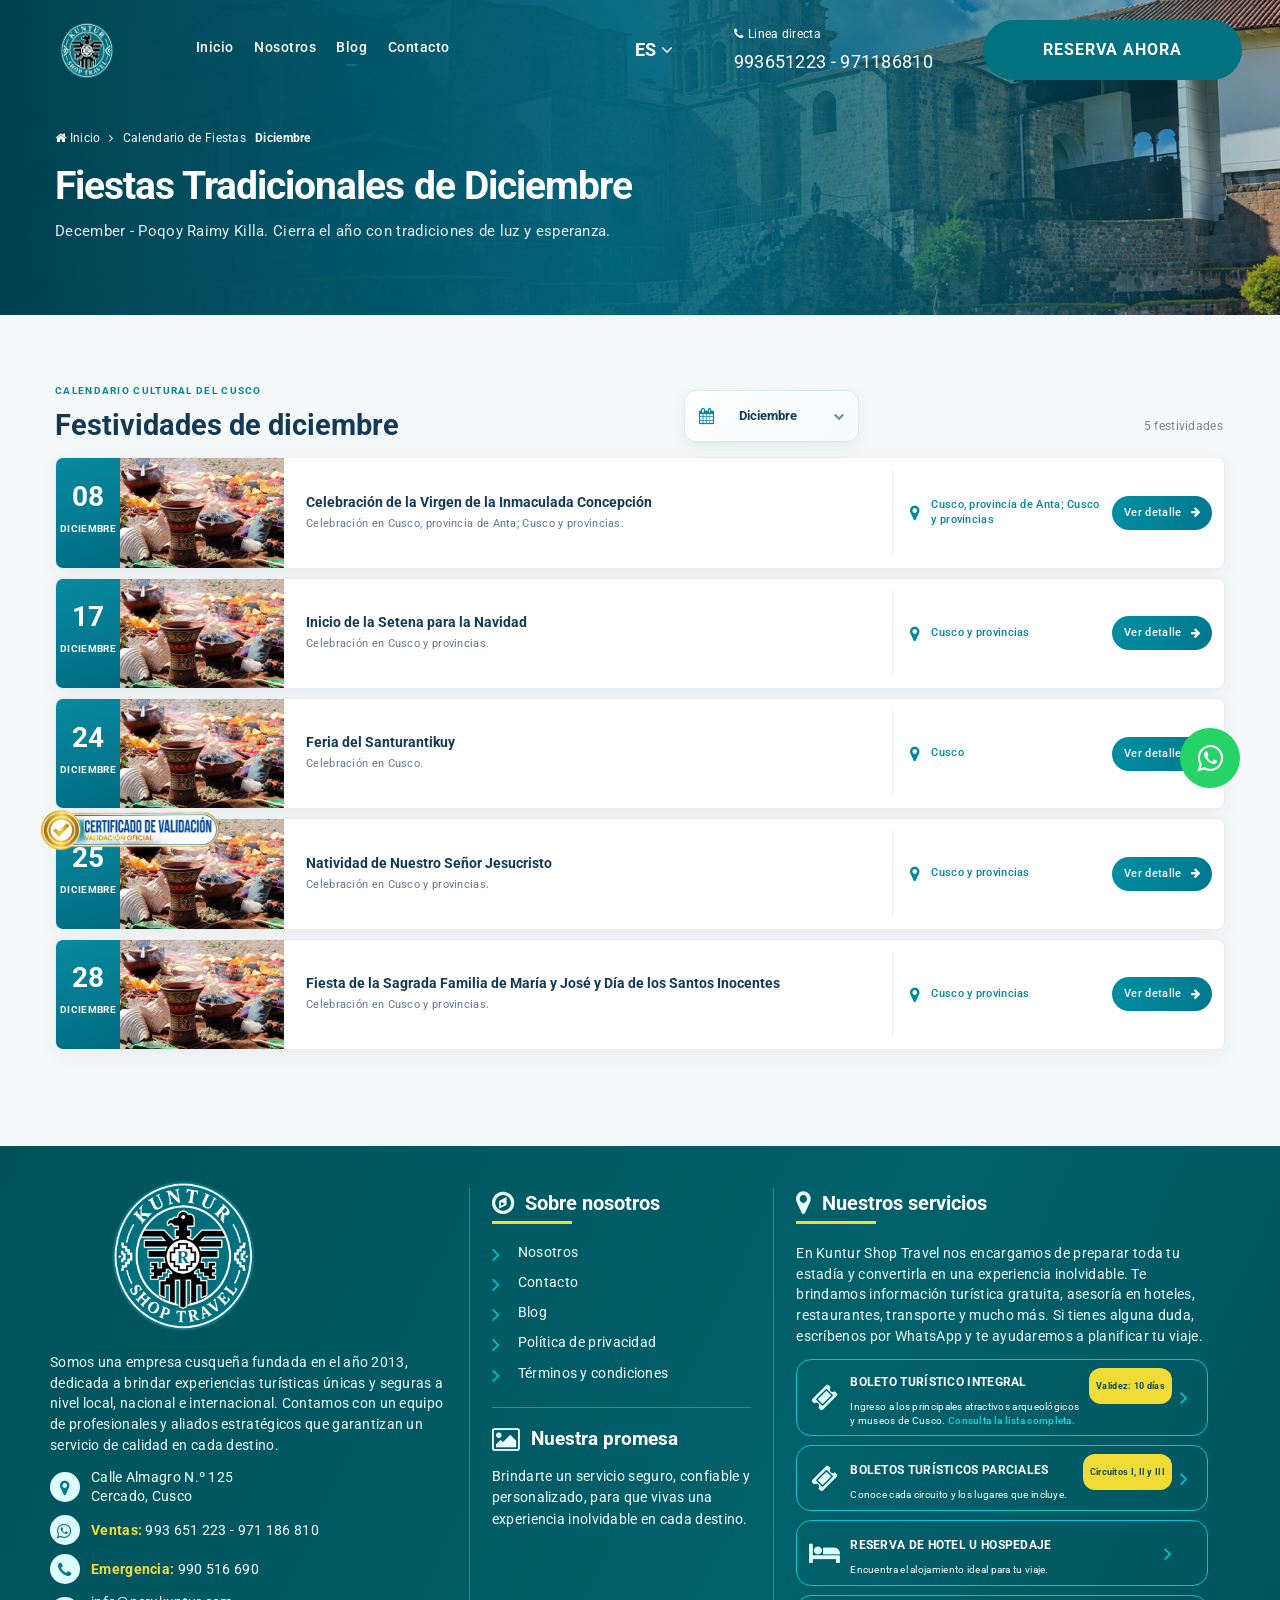
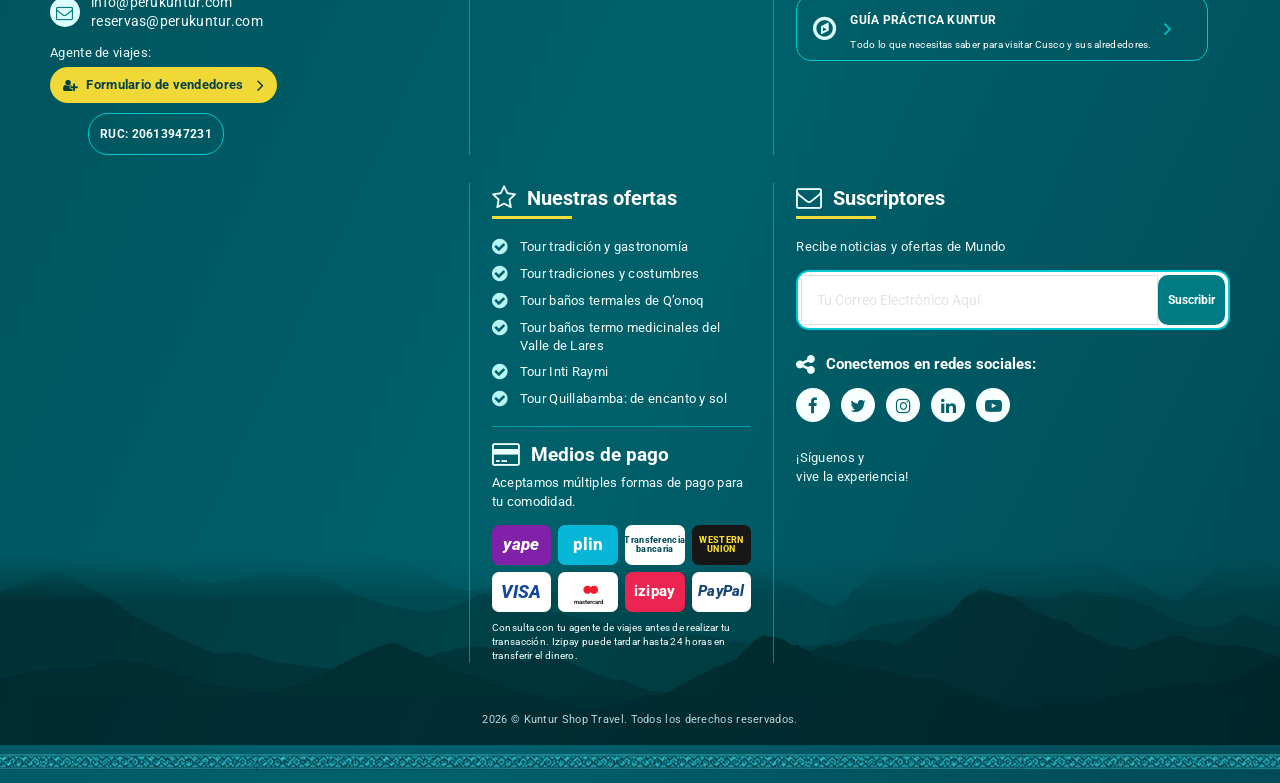
<file: blog.html>
<!doctype html>
<html lang="es">
  <head>
    <title>Blog de viajes | Kuntur Travel</title>
    <meta charset="utf-8" />
    <meta
      name="viewport"
      content="width=device-width, initial-scale=1.0, maximum-scale=1.0, user-scalable=no"
    />
    <meta
      name="description"
      content="Descubre historias, destinos y consejos para vivir experiencias auténticas en Perú con Kuntur Travel."
    />
    <meta
      name="keywords"
      content="Blog de viajes, Quillabamba, Cusco, Perú, turismo, Kuntur Travel"
    />
    <meta name="author" content="Kuntur Travel" />
    <meta name="robots" content="index, follow" />
    <link rel="icon" href="/assets/img/favicon.ico" />
    <meta name="format-detection" content="telephone=no" />
    <meta name="apple-mobile-web-app-capable" content="yes" />

    <link
      rel="stylesheet"
      type="text/css"
      href="assets/fonts/fontawesome/font-awesome.min.css"
    />
    <link
      rel="stylesheet"
      type="text/css"
      href="assets/vendors/bootstrap/grid.css"
    />
    <link
      rel="stylesheet"
      type="text/css"
      href="assets/vendors/magnific-popup/magnific-popup.min.css"
    />
    <link
      rel="stylesheet"
      type="text/css"
      href="assets/vendors/swiper/swiper.css"
    />
    <link
      rel="stylesheet"
      type="text/css"
      href="assets/vendors/jquery.select2/select2.css"
    />
    <link
      rel="stylesheet"
      type="text/css"
      href="assets/vendors/jquery-ui/jquery-ui.min.css"
    />
    <link
      rel="stylesheet"
      type="text/css"
      href="https://fonts.googleapis.com/css?family=Roboto:300,400,500,700"
    />
    <link
      rel="stylesheet"
      type="text/css"
      id="app-stylesheet"
      href="assets/css/main.css"
    />
    <link rel="stylesheet" type="text/css" href="assets/css/blog.css" />
    <link rel="stylesheet" type="text/css" href="assets/css/festival-page.css" />
    <link rel="stylesheet" type="text/css" href="assets/css/recourses.css" />
    <link rel="stylesheet" type="text/css" href="assets/css/footer.css" />
    <script src="assets/js/proteccion.js" defer></script>
  </head>

  <body>
    <div class="page-wrap" id="root">
      <header class="header awe-skin-dark header--fixed">
        <div class="container-fluid pd-0">
          <div class="header__inner">
            <div class="header__logo_menu_wrap">
              <div class="header__logo">
                <a href="index.html"
                  ><img class="img__logo" src="assets/img/logo.png" alt="Kuntur Travel"
                /></a>
              </div>
              <div class="header__menu">
                <nav class="onepage-nav">
                  <ul class="onepage-menu">
                    <li><a href="index.html">Inicio</a></li>
                    <li><a href="info_our.html">Nosotros</a></li>
                    <li class="current-menu-item"><a href="blog.html">Blog</a></li>
                    <li><a href="contact.html">Contacto</a></li>
                  </ul>
                  <button class="navbar-toggle" type="button" aria-label="Abrir menú" aria-expanded="false">
                    <span></span><span></span><span></span>
                  </button>
                </nav>
              </div>
            </div>
            <div class="header__hotline_book_wrap">
              <div class="header__lang notranslate" translate="no">
                <a href="#"><span class="notranslate" translate="no">ES</span><i class="fa fa-angle-down"></i></a>
                <ul class="header__lang_box">
                  <li>
                    <a href="#" data-google-lang="es"
                      ><img src="assets/img/flag/flag_pe.svg" alt="" /><span class="notranslate" translate="no">ES</span></a
                    >
                  </li>
                  <li>
                    <a href="#" data-google-lang="en"
                      ><img src="assets/img/flag/flag_en.jpg" alt="" /><span>EN</span></a
                    >
                  </li>
                  <li>
                    <a href="#" data-google-lang="pt"
                      ><img src="assets/img/flag/flag_pt.svg" alt="" /><span>PT</span></a
                    >
                  </li>
                  <li>
                    <a href="#" data-google-lang="fr"
                      ><img src="assets/img/flag/flag_fr.svg" alt="" /><span>FR</span></a
                    >
                  </li>
                </ul>
              </div>
              <div class="header__hotline">
                <span class="txt_aling_start"
                  ><i class="fa fa-phone"></i>Linea directa</span
                ><a href="tel:+51993651223">993651223 - 971186810</a>
              </div>
              <div class="header__booking">
                <a class="md-btn md-btn--primary md-btn--pill" href="contact.html"
                  >RESERVA AHORA</a
                >
              </div>
            </div>
          </div>
        </div>
      </header>

      <main class="md-content">
        <section class="festival-hero" aria-labelledby="festival-page-title">
          <div class="festival-hero__shade" aria-hidden="true"></div>
          <div class="container festival-hero__content">
            <nav class="festival-breadcrumb" aria-label="Ruta de navegación">
              <a href="index.html"><i class="fa fa-home" aria-hidden="true"></i> Inicio</a>
              <i class="fa fa-angle-right" aria-hidden="true"></i>
              <a href="blog.html">Calendario de Fiestas</a>
              <span class="festival-breadcrumb__current" id="festival-breadcrumb-current">Enero</span>
            </nav>
            <h1 id="festival-page-title">Fiestas Tradicionales de Enero</h1>
            <p id="festival-page-subtitle">Vive nuestras tradiciones, recuerda nuestra cultura.</p>
          </div>
        </section>

        <section class="festival-content" aria-label="Calendario de festividades">
          <div class="container festival-content__inner">
            <div id="festival-list-view">
              <div class="festival-section-heading">
                <div>
                  <span class="festival-eyebrow">Calendario cultural del Cusco</span>
                  <h2>Festividades de <span id="festival-month-heading">enero</span></h2>
                </div>
                <label class="festival-month-picker" for="festival-month-select">
                  <i class="fa fa-calendar" aria-hidden="true"></i>
                  <span class="sr-only">Selecciona un mes</span>
                  <select
                    id="festival-month-select"
                    class="notranslate"
                    translate="no"
                    aria-label="Cambiar mes de festividades"
                  >
                    <option value="" translate="no">Cargando meses...</option>
                  </select>
                  <i class="fa fa-chevron-down festival-month-picker__arrow" aria-hidden="true"></i>
                </label>
                <p id="festival-count" aria-live="polite"></p>
              </div>
              <div class="festival-list" id="festival-list" aria-live="polite"></div>
            </div>
            <div id="festival-detail-view" hidden></div>
            <p class="festival-error" id="festival-error" role="status" hidden>
              No pudimos cargar las festividades. Intenta actualizar la página.
            </p>
          </div>
        </section>

        <section class="blog-hero brand-page-hero" hidden>
          <div class="blog-hero__texture" aria-hidden="true"></div>
          <div class="container blog-hero__content brand-page-hero__inner">
            <span class="blog-hero__eyebrow">Historias para inspirar tu próximo viaje</span>
            <h1>Nuestro Blog</h1>
            <p>Rutas, cultura y momentos auténticos desde el corazón del Perú.</p>
          </div>
        </section>

        <section class="blog-section" aria-labelledby="blog-heading" hidden>
          <div class="container blog-container">
            <header class="blog-section__header">
              <div>
                <span class="blog-kicker">Bitácora viajera</span>
                <h2 id="blog-heading">Descubre, sueña y viaja</h2>
              </div>
              <p>
                Consejos locales e historias que te acercan a los lugares que hacen
                único al Perú.
              </p>
            </header>

            <div class="blog-grid">
              <article class="blog-card blog-card--featured">
                <a class="blog-card__image" href="contact.html" aria-label="Conoce la ruta a Quillabamba">
                  <img
                    src="assets/img/image_box_3/1.jpg"
                    alt="Valle verde de montaña en Perú"
                    loading="lazy"
                  />
                  <span class="blog-card__category">Destinos</span>
                </a>
                <div class="blog-card__body">
                  <div class="blog-card__meta">
                    <time datetime="2026-03-28">28 mar. 2026</time>
                    <span><i class="fa fa-clock-o" aria-hidden="true"></i> 6 min de lectura</span>
                  </div>
                  <h3><a href="contact.html">Quillabamba: una escapada entre montañas y naturaleza</a></h3>
                  <p>
                    Recorre paisajes verdes, disfruta del clima cálido y descubre
                    por qué este rincón de La Convención invita a quedarse.
                  </p>
                  <a class="blog-card__link" href="contact.html">Leer historia <i class="fa fa-long-arrow-right" aria-hidden="true"></i></a>
                </div>
              </article>

              <article class="blog-card">
                <a class="blog-card__image" href="contact.html" aria-label="Descubre las celebraciones locales">
                  <img
                    src="assets/img/image_box_2/2.jpg"
                    alt="Arquitectura histórica iluminada al anochecer"
                    loading="lazy"
                  />
                  <span class="blog-card__category">Cultura</span>
                </a>
                <div class="blog-card__body">
                  <div class="blog-card__meta">
                    <time datetime="2026-02-07">7 feb. 2026</time>
                    <span><i class="fa fa-clock-o" aria-hidden="true"></i> 4 min de lectura</span>
                  </div>
                  <h3><a href="contact.html">Fiestas y tradiciones que llenan de vida a Quillabamba</a></h3>
                  <p>
                    Música, sabores y costumbres se encuentran en las celebraciones
                    más queridas de la región.
                  </p>
                  <a class="blog-card__link" href="contact.html">Leer historia <i class="fa fa-long-arrow-right" aria-hidden="true"></i></a>
                </div>
              </article>

              <article class="blog-card">
                <a class="blog-card__image" href="contact.html" aria-label="Explora la naturaleza de la selva cusqueña">
                  <img
                    src="assets/img/image_box_1/3.jpg"
                    alt="Ruinas rodeadas de vegetación al atardecer"
                    loading="lazy"
                  />
                  <span class="blog-card__category">Naturaleza</span>
                </a>
                <div class="blog-card__body">
                  <div class="blog-card__meta">
                    <time datetime="2025-04-01">1 abr. 2025</time>
                    <span><i class="fa fa-clock-o" aria-hidden="true"></i> 5 min de lectura</span>
                  </div>
                  <h3><a href="contact.html">La biodiversidad sorprendente de la selva cusqueña</a></h3>
                  <p>
                    Una guía para descubrir bosques, fauna y espacios naturales con
                    respeto y curiosidad.
                  </p>
                  <a class="blog-card__link" href="contact.html">Leer historia <i class="fa fa-long-arrow-right" aria-hidden="true"></i></a>
                </div>
              </article>

              <article class="blog-card">
                <a class="blog-card__image" href="contact.html" aria-label="Conoce los paisajes del valle">
                  <img
                    src="assets/img/image_box_2/3.jpg"
                    alt="Vista panorámica de un valle andino"
                    loading="lazy"
                  />
                  <span class="blog-card__category">Guía de viaje</span>
                </a>
                <div class="blog-card__body">
                  <div class="blog-card__meta">
                    <time datetime="2024-12-01">1 dic. 2024</time>
                    <span><i class="fa fa-clock-o" aria-hidden="true"></i> 5 min de lectura</span>
                  </div>
                  <h3><a href="contact.html">La mejor época para viajar al valle de La Convención</a></h3>
                  <p>
                    Te contamos cómo cambia el paisaje durante el año y qué tener
                    en cuenta para planear tu visita.
                  </p>
                  <a class="blog-card__link" href="contact.html">Leer historia <i class="fa fa-long-arrow-right" aria-hidden="true"></i></a>
                </div>
              </article>

              <article class="blog-card">
                <a class="blog-card__image" href="contact.html" aria-label="Ideas para disfrutar un viaje en familia">
                  <img
                    src="assets/img/image_box_1/2.jpg"
                    alt="Atardecer dorado junto al agua"
                    loading="lazy"
                  />
                  <span class="blog-card__category">Experiencias</span>
                </a>
                <div class="blog-card__body">
                  <div class="blog-card__meta">
                    <time datetime="2024-07-20">20 jul. 2024</time>
                    <span><i class="fa fa-clock-o" aria-hidden="true"></i> 3 min de lectura</span>
                  </div>
                  <h3><a href="contact.html">Ideas para disfrutar un viaje tranquilo en familia</a></h3>
                  <p>
                    Actividades para compartir, relajarse y crear recuerdos durante
                    una escapada por el sur peruano.
                  </p>
                  <a class="blog-card__link" href="contact.html">Leer historia <i class="fa fa-long-arrow-right" aria-hidden="true"></i></a>
                </div>
              </article>

              <article class="blog-card">
                <a class="blog-card__image" href="contact.html" aria-label="Planifica tu aventura en Perú">
                  <img
                    src="assets/img/image_box_3/3.jpg"
                    alt="Ciudad y costa iluminadas al anochecer"
                    loading="lazy"
                  />
                  <span class="blog-card__category">Consejos</span>
                </a>
                <div class="blog-card__body">
                  <div class="blog-card__meta">
                    <time datetime="2024-05-01">1 may. 2024</time>
                    <span><i class="fa fa-clock-o" aria-hidden="true"></i> 4 min de lectura</span>
                  </div>
                  <h3><a href="contact.html">Qué llevar para disfrutar al máximo tu aventura en Perú</a></h3>
                  <p>
                    Una lista práctica para viajar ligero, cómodo y preparado para
                    cada etapa del recorrido.
                  </p>
                  <a class="blog-card__link" href="contact.html">Leer historia <i class="fa fa-long-arrow-right" aria-hidden="true"></i></a>
                </div>
              </article>
            </div>

            <div class="blog-cta">
              <div>
                <span>¿Listo para vivirlo?</span>
                <h2>Tu próxima historia empieza aquí.</h2>
              </div>
              <a class="blog-cta__button" href="contact.html">Planifica tu viaje <i class="fa fa-arrow-right" aria-hidden="true"></i></a>
            </div>
          </div>
        </section>
      </main>

      <footer class="kuntur-footer">
        <div class="kuntur-footer__inner">
          <div class="kuntur-footer__grid">
            <section class="kuntur-footer__column kuntur-footer__brand">
              <a class="kuntur-footer__logo" href="index.html" aria-label="Kuntur Shop Travel, inicio"><img src="assets/img/logo.png" alt="Kuntur Shop Travel" /></a>
              <p class="kuntur-footer__intro">Somos una empresa cusqueña fundada en el año 2013, dedicada a brindar experiencias turísticas únicas y seguras a nivel local, nacional e internacional. Contamos con un equipo de profesionales y aliados estratégicos que garantizan un servicio de calidad en cada destino.</p>
              <ul class="kuntur-footer__contact-list">
                <li><i class="fa fa-map-marker" aria-hidden="true"></i><span>Calle Almagro N.º 125<br />Cercado, Cusco</span></li>
                <li><i class="fa fa-whatsapp" aria-hidden="true"></i><span><strong>Ventas:</strong> <a href="https://wa.me/51993651223">993 651 223</a> - <a href="https://wa.me/51971186810">971 186 810</a></span></li>
                <li><i class="fa fa-phone" aria-hidden="true"></i><span><strong>Emergencia:</strong> <a href="tel:+51990516690">990 516 690</a></span></li>
                <li><i class="fa fa-envelope-o" aria-hidden="true"></i><span><a href="mailto:info@perukuntur.com">info@perukuntur.com</a><br /><a href="mailto:reservas@perukuntur.com">reservas@perukuntur.com</a></span></li>
              </ul>
              <p class="kuntur-footer__agent">Agente de viajes:</p>
              <a class="kuntur-footer__seller" href="contact.html"><i class="fa fa-user-plus" aria-hidden="true"></i> Formulario de vendedores <i class="fa fa-angle-right" aria-hidden="true"></i></a>
              <span class="kuntur-footer__ruc">RUC: 20613947231</span>
            </section>
            <section class="kuntur-footer__column">
              <h2 class="kuntur-footer__heading"><i class="fa fa-compass" aria-hidden="true"></i> Sobre nosotros</h2>
              <ul class="kuntur-footer__links">
                <li><a href="info_our.html">Nosotros</a></li><li><a href="contact.html">Contacto</a></li><li><a href="blog.html">Blog</a></li><li><a href="#">Política de privacidad</a></li><li><a href="#">Términos y condiciones</a></li>
              </ul>
              <div class="kuntur-footer__promise"><h3><i class="fa fa-picture-o" aria-hidden="true"></i> Nuestra promesa</h3><p>Brindarte un servicio seguro, confiable y personalizado, para que vivas una experiencia inolvidable en cada destino.</p></div>
            </section>
            <section class="kuntur-footer__column kuntur-footer__services">
              <h2 class="kuntur-footer__heading"><i class="fa fa-map-marker" aria-hidden="true"></i> Nuestros servicios</h2>
              <p>En Kuntur Shop Travel nos encargamos de preparar toda tu estadía y convertirla en una experiencia inolvidable. Te brindamos información turística gratuita, asesoría en hoteles, restaurantes, transporte y mucho más. Si tienes alguna duda, escríbenos por WhatsApp y te ayudaremos a planificar tu viaje.</p>
              <a class="kuntur-footer__service-card" href="destination.html"><i class="fa fa-ticket" aria-hidden="true"></i><span><strong>Boleto turístico integral</strong><small>Ingreso a los principales atractivos arqueológicos y museos de Cusco. <b>Consulta la lista completa.</b></small></span><em>Validez: 10 días</em><i class="fa fa-angle-right" aria-hidden="true"></i></a>
              <a class="kuntur-footer__service-card" href="destination.html"><i class="fa fa-ticket" aria-hidden="true"></i><span><strong>Boletos turísticos parciales</strong><small>Conoce cada circuito y los lugares que incluye.</small></span><em>Circuitos I, II y III</em><i class="fa fa-angle-right" aria-hidden="true"></i></a>
              <a class="kuntur-footer__service-card" href="contact.html"><i class="fa fa-bed" aria-hidden="true"></i><span><strong>Reserva de hotel u hospedaje</strong><small>Encuentra el alojamiento ideal para tu viaje.</small></span><i class="fa fa-angle-right" aria-hidden="true"></i></a>
              <a class="kuntur-footer__service-card" href="blog.html"><i class="fa fa-compass" aria-hidden="true"></i><span><strong>Guía práctica Kuntur</strong><small>Todo lo que necesitas saber para visitar Cusco y sus alrededores.</small></span><i class="fa fa-angle-right" aria-hidden="true"></i></a>
            </section>
            <section class="kuntur-footer__column kuntur-footer__offers">
              <h2 class="kuntur-footer__heading"><i class="fa fa-star-o" aria-hidden="true"></i> Nuestras ofertas</h2>
              <ul class="kuntur-footer__offer-list">
                <li><i class="fa fa-check-circle" aria-hidden="true"></i> Tour tradición y gastronomía</li><li><i class="fa fa-check-circle" aria-hidden="true"></i> Tour tradiciones y costumbres</li><li><i class="fa fa-check-circle" aria-hidden="true"></i> Tour baños termales de Q’onoq</li><li><i class="fa fa-check-circle" aria-hidden="true"></i> Tour baños termo medicinales del Valle de Lares</li><li><i class="fa fa-check-circle" aria-hidden="true"></i> Tour Inti Raymi</li><li><i class="fa fa-check-circle" aria-hidden="true"></i> Tour Quillabamba: de encanto y sol</li>
              </ul>
              <div class="kuntur-footer__payments">
                <h3><i class="fa fa-credit-card" aria-hidden="true"></i> Medios de pago</h3><p>Aceptamos múltiples formas de pago para tu comodidad.</p>
                <div class="kuntur-footer__payment-badges" aria-label="Medios de pago aceptados"><span class="kuntur-pay kuntur-pay--yape">yape</span><span class="kuntur-pay kuntur-pay--plin">plin</span><span class="kuntur-pay kuntur-pay--bank">Transferencia<br />bancaria</span><span class="kuntur-pay kuntur-pay--western">Western<br />Union</span><span class="kuntur-pay kuntur-pay--visa">VISA</span><span class="kuntur-pay kuntur-pay--mastercard">●●<small>mastercard</small></span><span class="kuntur-pay kuntur-pay--izipay">izipay</span><span class="kuntur-pay kuntur-pay--paypal">PayPal</span></div>
                <small class="kuntur-footer__payment-note">Consulta con tu agente de viajes antes de realizar tu transacción. Izipay puede tardar hasta 24 horas en transferir el dinero.</small>
              </div>
            </section>
            <section class="kuntur-footer__column kuntur-footer__subscribe">
              <h2 class="kuntur-footer__heading"><i class="fa fa-envelope-o" aria-hidden="true"></i> Suscriptores</h2><p>Recibe noticias y ofertas de Mundo</p>
              <form class="kuntur-footer__subscribe-form" action="#" method="get"><label class="sr-only" for="footer-email">Tu correo electrónico</label><input id="footer-email" type="email" name="email" placeholder="Tu correo electrónico aquí" /><button type="submit">Suscribir</button></form>
              <div class="kuntur-footer__social"><h3><i class="fa fa-share-alt" aria-hidden="true"></i> Conectemos en redes sociales:</h3><div class="kuntur-footer__social-links"><a href="#" aria-label="Facebook"><i class="fa fa-facebook"></i></a><a href="#" aria-label="Twitter"><i class="fa fa-twitter"></i></a><a href="#" aria-label="Instagram"><i class="fa fa-instagram"></i></a><a href="#" aria-label="LinkedIn"><i class="fa fa-linkedin"></i></a><a href="#" aria-label="YouTube"><i class="fa fa-youtube-play"></i></a></div></div>
              <p class="kuntur-footer__tagline">¡Síguenos y<br />vive la experiencia!</p>
            </section>
          </div>
          <div class="kuntur-footer__copyright">2026 &copy; Kuntur Shop Travel. Todos los derechos reservados.</div>
        </div>
      </footer>

    </div>

    <a
      href="https://wa.me/+51993651223?text=Consulte%20por%20nuestros%20tours"
      class="float-wa"
      target="_blank"
      rel="noopener noreferrer"
      aria-label="Contactar por WhatsApp"
    >
      <i class="fa fa-whatsapp" aria-hidden="true"></i>
    </a>
    <button
      type="button"
      class="float-back-to-top"
      id="float-back-to-top"
      aria-label="Volver al inicio"
      title="Volver al inicio"
    >
      <i class="fa fa-arrow-up" aria-hidden="true"></i>
    </button>
    <a class="float-certificate" aria-label="Certificado de validación oficial">
      <img src="assets/img/footer/footer.png" alt="Certificado de validación oficial" />
    </a>

    <script type="text/javascript" src="assets/vendors/_jquery/jquery.min.js"></script>
    <script type="text/javascript" src="assets/vendors/imagesloaded/imagesloaded.pkgd.js"></script>
    <script type="text/javascript" src="assets/vendors/isotope-layout/isotope.pkgd.js"></script>
    <script type="text/javascript" src="assets/vendors/jquery-one-page/jquery.nav.min.js"></script>
    <script type="text/javascript" src="assets/vendors/jquery.easing/jquery.easing.min.js"></script>
    <script type="text/javascript" src="assets/vendors/jquery.matchHeight/jquery.matchHeight.min.js"></script>
    <script type="text/javascript" src="assets/vendors/magnific-popup/jquery.magnific-popup.min.js"></script>
    <script type="text/javascript" src="assets/vendors/masonry-layout/masonry.pkgd.js"></script>
    <script type="text/javascript" src="assets/vendors/swiper/swiper.jquery.js"></script>
    <script type="text/javascript" src="assets/vendors/menu/menu.js"></script>
    <script type="text/javascript" src="assets/vendors/jquery.select2/select2.js"></script>
    <script type="text/javascript" src="assets/vendors/jquery-ui/jquery-ui.min.js"></script>
    <script type="text/javascript" src="assets/js/main.js"></script>
    <script type="text/javascript" src="assets/js/translate.js"></script>
    <script type="text/javascript" src="assets/js/festivals.js"></script>
  </body>
</html>
</file>
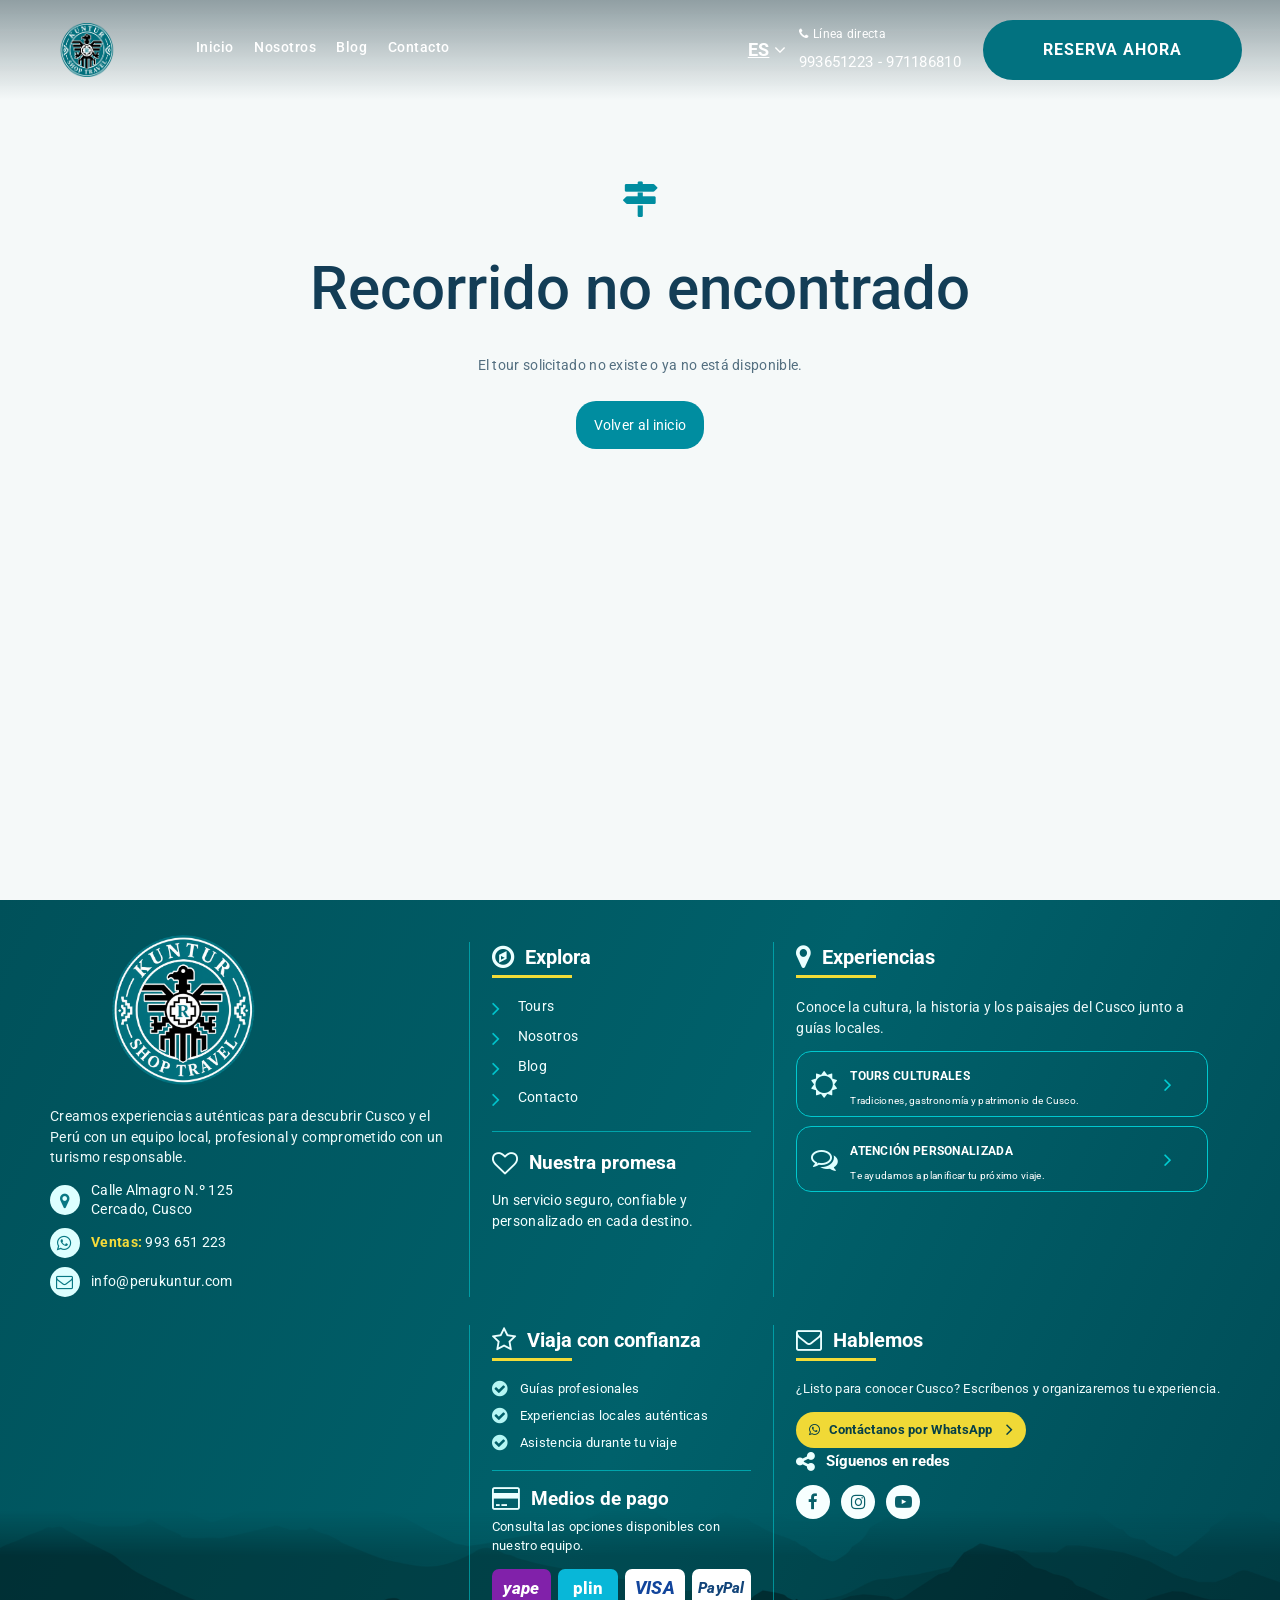
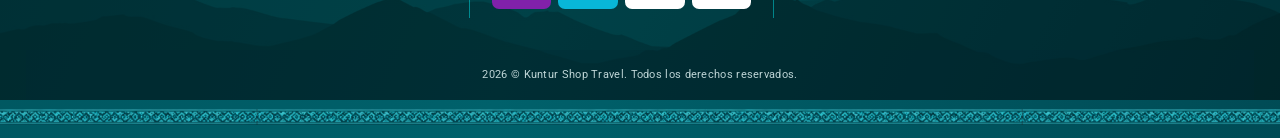
<file: tour.html>
<!doctype html>
<html lang="es">
  <head>
    <meta charset="utf-8" />
    <meta name="viewport" content="width=device-width, initial-scale=1" />
    <meta name="description" content="Conoce los detalles de tu próximo recorrido por Cusco con Kuntur Travel." />
    <title>Recorrido | Kuntur Travel</title>
    <link rel="icon" href="assets/img/favicon.ico" />
    <link rel="stylesheet" href="assets/fonts/fontawesome/font-awesome.min.css" />
    <link rel="stylesheet" href="https://fonts.googleapis.com/css?family=Roboto:300,400,500,700" />
    <link rel="stylesheet" href="assets/css/main.css" />
    <link rel="stylesheet" href="assets/css/footer.css" />
    <link rel="stylesheet" href="assets/css/tour-detail.css" />
    <script src="assets/vendors/_jquery/jquery.min.js"></script>
    <script src="assets/js/translate.js"></script>
    <script src="assets/js/tour-detail.js" defer></script>
    <script src="assets/js/proteccion.js" defer></script>
  </head>
  <body>
    <div class="page-wrap" id="root">
      <header class="header awe-skin-dark header--fixed tour-site-header">
        <div class="container-fluid pd-0">
          <div class="header__inner">
            <div class="header__logo_menu_wrap">
              <div class="header__logo">
                <a href="index.html" aria-label="Kuntur Travel, inicio">
                  <img class="img__logo" src="assets/img/logo.png" alt="Kuntur Travel" />
                </a>
              </div>
              <div class="header__menu">
                <nav class="onepage-nav" aria-label="Navegación principal">
                  <ul class="onepage-menu">
                    <li><a href="index.html">Inicio</a></li>
                    <li><a href="info_our.html">Nosotros</a></li>
                    <li><a href="blog.html">Blog</a></li>
                    <li><a href="contact.html">Contacto</a></li>
                  </ul>
                  <button class="navbar-toggle" type="button" aria-label="Abrir menú" aria-expanded="false">
                    <span></span><span></span><span></span>
                  </button>
                </nav>
              </div>
            </div>
            <div class="header__hotline_book_wrap">
              <div class="header__lang notranslate" translate="no">
                <a href="#"><span class="notranslate" translate="no">ES</span><i class="fa fa-angle-down"></i></a>
                <ul class="header__lang_box">
                  <li>
                    <a href="#" data-google-lang="es"
                      ><img src="assets/img/flag/flag_pe.svg" alt="" /><span class="notranslate" translate="no">ES</span></a
                    >
                  </li>
                  <li>
                    <a href="#" data-google-lang="en"
                      ><img src="assets/img/flag/flag_en.jpg" alt="" /><span>EN</span></a
                    >
                  </li>
                  <li>
                    <a href="#" data-google-lang="pt"
                      ><img src="assets/img/flag/flag_pt.svg" alt="" /><span>PT</span></a
                    >
                  </li>
                  <li>
                    <a href="#" data-google-lang="fr"
                      ><img src="assets/img/flag/flag_fr.svg" alt="" /><span>FR</span></a
                    >
                  </li>
                </ul>
              </div>
                <div class="header__hotline">
                <span class="txt_aling_start"
                  ><i class="fa fa-phone"></i>Línea directa</span
                ><a href="#">993651223 - 971186810 </a>
              </div>
              <div class="header__booking">
                <a class="md-btn md-btn--primary md-btn--pill" href="contact.html">RESERVA AHORA</a>
              </div>
            </div>
          </div>
        </div>
      </header>

      <main id="tour-app" class="tour-page" aria-live="polite">
        <div class="tour-state" id="tour-state">Cargando recorrido...</div>
      </main>

      <footer class="kuntur-footer">
        <div class="kuntur-footer__inner">
          <div class="kuntur-footer__grid">
            <section class="kuntur-footer__column kuntur-footer__brand">
              <a class="kuntur-footer__logo" href="index.html" aria-label="Kuntur Travel, inicio">
                <img src="assets/img/logo.png" alt="Kuntur Shop Travel" />
              </a>
              <p class="kuntur-footer__intro">Creamos experiencias auténticas para descubrir Cusco y el Perú con un equipo local, profesional y comprometido con un turismo responsable.</p>
              <ul class="kuntur-footer__contact-list">
                <li><i class="fa fa-map-marker" aria-hidden="true"></i><span>Calle Almagro N.º 125<br />Cercado, Cusco</span></li>
                <li><i class="fa fa-whatsapp" aria-hidden="true"></i><span><strong>Ventas:</strong> <a href="https://wa.me/51993651223">993 651 223</a></span></li>
                <li><i class="fa fa-envelope-o" aria-hidden="true"></i><span><a href="mailto:info@perukuntur.com">info@perukuntur.com</a></span></li>
              </ul>
            </section>
            <section class="kuntur-footer__column">
              <h2 class="kuntur-footer__heading"><i class="fa fa-compass" aria-hidden="true"></i> Explora</h2>
              <ul class="kuntur-footer__links">
                <li><a href="index.html#experiencias">Tours</a></li>
                <li><a href="info_our.html">Nosotros</a></li>
                <li><a href="blog.html">Blog</a></li>
                <li><a href="contact.html">Contacto</a></li>
              </ul>
              <div class="kuntur-footer__promise">
                <h3><i class="fa fa-heart-o" aria-hidden="true"></i> Nuestra promesa</h3>
                <p>Un servicio seguro, confiable y personalizado en cada destino.</p>
              </div>
            </section>
            <section class="kuntur-footer__column kuntur-footer__services">
              <h2 class="kuntur-footer__heading"><i class="fa fa-map-marker" aria-hidden="true"></i> Experiencias</h2>
              <p>Conoce la cultura, la historia y los paisajes del Cusco junto a guías locales.</p>
              <a class="kuntur-footer__service-card" href="index.html#experiencias"><i class="fa fa-sun-o" aria-hidden="true"></i><span><strong>Tours culturales</strong><small>Tradiciones, gastronomía y patrimonio de Cusco.</small></span><i class="fa fa-angle-right" aria-hidden="true"></i></a>
              <a class="kuntur-footer__service-card" href="contact.html"><i class="fa fa-comments-o" aria-hidden="true"></i><span><strong>Atención personalizada</strong><small>Te ayudamos a planificar tu próximo viaje.</small></span><i class="fa fa-angle-right" aria-hidden="true"></i></a>
            </section>
            <section class="kuntur-footer__column kuntur-footer__offers">
              <h2 class="kuntur-footer__heading"><i class="fa fa-star-o" aria-hidden="true"></i> Viaja con confianza</h2>
              <ul class="kuntur-footer__offer-list">
                <li><i class="fa fa-check-circle" aria-hidden="true"></i> Guías profesionales</li>
                <li><i class="fa fa-check-circle" aria-hidden="true"></i> Experiencias locales auténticas</li>
                <li><i class="fa fa-check-circle" aria-hidden="true"></i> Asistencia durante tu viaje</li>
              </ul>
              <div class="kuntur-footer__payments">
                <h3><i class="fa fa-credit-card" aria-hidden="true"></i> Medios de pago</h3>
                <p>Consulta las opciones disponibles con nuestro equipo.</p>
                <div class="kuntur-footer__payment-badges" aria-label="Medios de pago">
                  <span class="kuntur-pay kuntur-pay--yape">yape</span><span class="kuntur-pay kuntur-pay--plin">plin</span><span class="kuntur-pay kuntur-pay--visa">VISA</span><span class="kuntur-pay kuntur-pay--paypal">PayPal</span>
                </div>
              </div>
            </section>
            <section class="kuntur-footer__column kuntur-footer__subscribe">
              <h2 class="kuntur-footer__heading"><i class="fa fa-envelope-o" aria-hidden="true"></i> Hablemos</h2>
              <p>¿Listo para conocer Cusco? Escríbenos y organizaremos tu experiencia.</p>
              <a class="kuntur-footer__seller" href="https://wa.me/51993651223"><i class="fa fa-whatsapp" aria-hidden="true"></i> Contáctanos por WhatsApp <i class="fa fa-angle-right" aria-hidden="true"></i></a>
              <div class="kuntur-footer__social">
                <h3><i class="fa fa-share-alt" aria-hidden="true"></i> Síguenos en redes</h3>
                <div class="kuntur-footer__social-links">
                  <a href="#" aria-label="Facebook"><i class="fa fa-facebook"></i></a>
                  <a href="#" aria-label="Instagram"><i class="fa fa-instagram"></i></a>
                  <a href="#" aria-label="YouTube"><i class="fa fa-youtube-play"></i></a>
                </div>
              </div>
            </section>
          </div>
          <div class="kuntur-footer__copyright" notranslate translate="no">2026 &copy; Kuntur Shop Travel. Todos los derechos reservados.</div>
        </div>
      </footer>
    </div>
  </body>
</html>
</file>
<file: assets/vendors/jquery.select2/select2.css>
.select2-container {
  box-sizing: border-box;
  display: inline-block;
  margin: 0;
  position: relative;
  vertical-align: middle; }
  .select2-container .select2-selection--single {
    box-sizing: border-box;
    cursor: pointer;
    display: block;
    height: 28px;
    user-select: none;
    -webkit-user-select: none; }
    .select2-container .select2-selection--single .select2-selection__rendered {
      display: block;
      padding-left: 8px;
      padding-right: 20px;
      overflow: hidden;
      text-overflow: ellipsis;
      white-space: nowrap; }
    .select2-container .select2-selection--single .select2-selection__clear {
      position: relative; }
  .select2-container[dir="rtl"] .select2-selection--single .select2-selection__rendered {
    padding-right: 8px;
    padding-left: 20px; }
  .select2-container .select2-selection--multiple {
    box-sizing: border-box;
    cursor: pointer;
    display: block;
    min-height: 32px;
    user-select: none;
    -webkit-user-select: none; }
    .select2-container .select2-selection--multiple .select2-selection__rendered {
      display: inline-block;
      overflow: hidden;
      padding-left: 8px;
      text-overflow: ellipsis;
      white-space: nowrap; }
  .select2-container .select2-search--inline {
    float: left; }
    .select2-container .select2-search--inline .select2-search__field {
      box-sizing: border-box;
      border: none;
      font-size: 100%;
      margin-top: 5px;
      padding: 0; }
      .select2-container .select2-search--inline .select2-search__field::-webkit-search-cancel-button {
        -webkit-appearance: none; }

.select2-dropdown {
  background-color: white;
  border: 1px solid #aaa;
  border-radius: 4px;
  box-sizing: border-box;
  display: block;
  position: absolute;
  left: -100000px;
  width: 100%;
  z-index: 1051; }

.select2-results {
  display: block; }

.select2-results__options {
  list-style: none;
  margin: 0;
  padding: 0; }

.select2-results__option {
  padding: 6px;
  user-select: none;
  -webkit-user-select: none; }
  .select2-results__option[aria-selected] {
    cursor: pointer; }

.select2-container--open .select2-dropdown {
  left: 0; }

.select2-container--open .select2-dropdown--above {
  border-bottom: none;
  border-bottom-left-radius: 0;
  border-bottom-right-radius: 0; }

.select2-container--open .select2-dropdown--below {
  border-top: none;
  border-top-left-radius: 0;
  border-top-right-radius: 0; }

.select2-search--dropdown {
  display: block;
  padding: 4px; }
  .select2-search--dropdown .select2-search__field {
    padding: 4px;
    width: 100%;
    box-sizing: border-box; }
    .select2-search--dropdown .select2-search__field::-webkit-search-cancel-button {
      -webkit-appearance: none; }
  .select2-search--dropdown.select2-search--hide {
    display: none; }

.select2-close-mask {
  border: 0;
  margin: 0;
  padding: 0;
  display: block;
  position: fixed;
  left: 0;
  top: 0;
  min-height: 100%;
  min-width: 100%;
  height: auto;
  width: auto;
  opacity: 0;
  z-index: 99;
  background-color: #fff;
  filter: alpha(opacity=0); }

.select2-hidden-accessible {
  border: 0 !important;
  clip: rect(0 0 0 0) !important;
  height: 1px !important;
  margin: -1px !important;
  overflow: hidden !important;
  padding: 0 !important;
  position: absolute !important;
  width: 1px !important; }

.select2-container--default .select2-selection--single {
  background-color: #fff;
  border: 1px solid #aaa;
  border-radius: 4px; }
  .select2-container--default .select2-selection--single .select2-selection__rendered {
    color: #444;
    line-height: 28px; }
  .select2-container--default .select2-selection--single .select2-selection__clear {
    cursor: pointer;
    float: right;
    font-weight: bold; }
  .select2-container--default .select2-selection--single .select2-selection__placeholder {
    color: #999; }
  .select2-container--default .select2-selection--single .select2-selection__arrow {
    height: 26px;
    position: absolute;
    top: 1px;
    right: 1px;
    width: 20px; }
    .select2-container--default .select2-selection--single .select2-selection__arrow b {
      border-color: #888 transparent transparent transparent;
      border-style: solid;
      border-width: 5px 4px 0 4px;
      height: 0;
      left: 50%;
      margin-left: -4px;
      margin-top: -2px;
      position: absolute;
      top: 50%;
      width: 0; }

.select2-container--default[dir="rtl"] .select2-selection--single .select2-selection__clear {
  float: left; }

.select2-container--default[dir="rtl"] .select2-selection--single .select2-selection__arrow {
  left: 1px;
  right: auto; }

.select2-container--default.select2-container--disabled .select2-selection--single {
  background-color: #eee;
  cursor: default; }
  .select2-container--default.select2-container--disabled .select2-selection--single .select2-selection__clear {
    display: none; }

.select2-container--default.select2-container--open .select2-selection--single .select2-selection__arrow b {
  border-color: transparent transparent #888 transparent;
  border-width: 0 4px 5px 4px; }

.select2-container--default .select2-selection--multiple {
  background-color: white;
  border: 1px solid #aaa;
  border-radius: 4px;
  cursor: text; }
  .select2-container--default .select2-selection--multiple .select2-selection__rendered {
    box-sizing: border-box;
    list-style: none;
    margin: 0;
    padding: 0 5px;
    width: 100%; }
    .select2-container--default .select2-selection--multiple .select2-selection__rendered li {
      list-style: none; }
  .select2-container--default .select2-selection--multiple .select2-selection__placeholder {
    color: #999;
    margin-top: 5px;
    float: left; }
  .select2-container--default .select2-selection--multiple .select2-selection__clear {
    cursor: pointer;
    float: right;
    font-weight: bold;
    margin-top: 5px;
    margin-right: 10px; }
  .select2-container--default .select2-selection--multiple .select2-selection__choice {
    background-color: #e4e4e4;
    border: 1px solid #aaa;
    border-radius: 4px;
    cursor: default;
    float: left;
    margin-right: 5px;
    margin-top: 5px;
    padding: 0 5px; }
  .select2-container--default .select2-selection--multiple .select2-selection__choice__remove {
    color: #999;
    cursor: pointer;
    display: inline-block;
    font-weight: bold;
    margin-right: 2px; }
    .select2-container--default .select2-selection--multiple .select2-selection__choice__remove:hover {
      color: #333; }

.select2-container--default[dir="rtl"] .select2-selection--multiple .select2-selection__choice, .select2-container--default[dir="rtl"] .select2-selection--multiple .select2-selection__placeholder, .select2-container--default[dir="rtl"] .select2-selection--multiple .select2-search--inline {
  float: right; }

.select2-container--default[dir="rtl"] .select2-selection--multiple .select2-selection__choice {
  margin-left: 5px;
  margin-right: auto; }

.select2-container--default[dir="rtl"] .select2-selection--multiple .select2-selection__choice__remove {
  margin-left: 2px;
  margin-right: auto; }

.select2-container--default.select2-container--focus .select2-selection--multiple {
  border: solid black 1px;
  outline: 0; }

.select2-container--default.select2-container--disabled .select2-selection--multiple {
  background-color: #eee;
  cursor: default; }

.select2-container--default.select2-container--disabled .select2-selection__choice__remove {
  display: none; }

.select2-container--default.select2-container--open.select2-container--above .select2-selection--single, .select2-container--default.select2-container--open.select2-container--above .select2-selection--multiple {
  border-top-left-radius: 0;
  border-top-right-radius: 0; }

.select2-container--default.select2-container--open.select2-container--below .select2-selection--single, .select2-container--default.select2-container--open.select2-container--below .select2-selection--multiple {
  border-bottom-left-radius: 0;
  border-bottom-right-radius: 0; }

.select2-container--default .select2-search--dropdown .select2-search__field {
  border: 1px solid #aaa; }

.select2-container--default .select2-search--inline .select2-search__field {
  background: transparent;
  border: none;
  outline: 0;
  box-shadow: none;
  -webkit-appearance: textfield; }

.select2-container--default .select2-results > .select2-results__options {
  max-height: 200px;
  overflow-y: auto; }

.select2-container--default .select2-results__option[role=group] {
  padding: 0; }

.select2-container--default .select2-results__option[aria-disabled=true] {
  color: #999; }

.select2-container--default .select2-results__option[aria-selected=true] {
  background-color: #ddd; }

.select2-container--default .select2-results__option .select2-results__option {
  padding-left: 1em; }
  .select2-container--default .select2-results__option .select2-results__option .select2-results__group {
    padding-left: 0; }
  .select2-container--default .select2-results__option .select2-results__option .select2-results__option {
    margin-left: -1em;
    padding-left: 2em; }
    .select2-container--default .select2-results__option .select2-results__option .select2-results__option .select2-results__option {
      margin-left: -2em;
      padding-left: 3em; }
      .select2-container--default .select2-results__option .select2-results__option .select2-results__option .select2-results__option .select2-results__option {
        margin-left: -3em;
        padding-left: 4em; }
        .select2-container--default .select2-results__option .select2-results__option .select2-results__option .select2-results__option .select2-results__option .select2-results__option {
          margin-left: -4em;
          padding-left: 5em; }
          .select2-container--default .select2-results__option .select2-results__option .select2-results__option .select2-results__option .select2-results__option .select2-results__option .select2-results__option {
            margin-left: -5em;
            padding-left: 6em; }

.select2-container--default .select2-results__option--highlighted[aria-selected] {
  background-color: #5897fb;
  color: white; }

.select2-container--default .select2-results__group {
  cursor: default;
  display: block;
  padding: 6px; }

.select2-container--classic .select2-selection--single {
  background-color: #f7f7f7;
  border: 1px solid #aaa;
  border-radius: 4px;
  outline: 0;
  background-image: -webkit-linear-gradient(top, white 50%, #eeeeee 100%);
  background-image: -o-linear-gradient(top, white 50%, #eeeeee 100%);
  background-image: linear-gradient(to bottom, white 50%, #eeeeee 100%);
  background-repeat: repeat-x;
  filter: progid:DXImageTransform.Microsoft.gradient(startColorstr='#FFFFFFFF', endColorstr='#FFEEEEEE', GradientType=0); }
  .select2-container--classic .select2-selection--single:focus {
    border: 1px solid #5897fb; }
  .select2-container--classic .select2-selection--single .select2-selection__rendered {
    color: #444;
    line-height: 28px; }
  .select2-container--classic .select2-selection--single .select2-selection__clear {
    cursor: pointer;
    float: right;
    font-weight: bold;
    margin-right: 10px; }
  .select2-container--classic .select2-selection--single .select2-selection__placeholder {
    color: #999; }
  .select2-container--classic .select2-selection--single .select2-selection__arrow {
    background-color: #ddd;
    border: none;
    border-left: 1px solid #aaa;
    border-top-right-radius: 4px;
    border-bottom-right-radius: 4px;
    height: 26px;
    position: absolute;
    top: 1px;
    right: 1px;
    width: 20px;
    background-image: -webkit-linear-gradient(top, #eeeeee 50%, #cccccc 100%);
    background-image: -o-linear-gradient(top, #eeeeee 50%, #cccccc 100%);
    background-image: linear-gradient(to bottom, #eeeeee 50%, #cccccc 100%);
    background-repeat: repeat-x;
    filter: progid:DXImageTransform.Microsoft.gradient(startColorstr='#FFEEEEEE', endColorstr='#FFCCCCCC', GradientType=0); }
    .select2-container--classic .select2-selection--single .select2-selection__arrow b {
      border-color: #888 transparent transparent transparent;
      border-style: solid;
      border-width: 5px 4px 0 4px;
      height: 0;
      left: 50%;
      margin-left: -4px;
      margin-top: -2px;
      position: absolute;
      top: 50%;
      width: 0; }

.select2-container--classic[dir="rtl"] .select2-selection--single .select2-selection__clear {
  float: left; }

.select2-container--classic[dir="rtl"] .select2-selection--single .select2-selection__arrow {
  border: none;
  border-right: 1px solid #aaa;
  border-radius: 0;
  border-top-left-radius: 4px;
  border-bottom-left-radius: 4px;
  left: 1px;
  right: auto; }

.select2-container--classic.select2-container--open .select2-selection--single {
  border: 1px solid #5897fb; }
  .select2-container--classic.select2-container--open .select2-selection--single .select2-selection__arrow {
    background: transparent;
    border: none; }
    .select2-container--classic.select2-container--open .select2-selection--single .select2-selection__arrow b {
      border-color: transparent transparent #888 transparent;
      border-width: 0 4px 5px 4px; }

.select2-container--classic.select2-container--open.select2-container--above .select2-selection--single {
  border-top: none;
  border-top-left-radius: 0;
  border-top-right-radius: 0;
  background-image: -webkit-linear-gradient(top, white 0%, #eeeeee 50%);
  background-image: -o-linear-gradient(top, white 0%, #eeeeee 50%);
  background-image: linear-gradient(to bottom, white 0%, #eeeeee 50%);
  background-repeat: repeat-x;
  filter: progid:DXImageTransform.Microsoft.gradient(startColorstr='#FFFFFFFF', endColorstr='#FFEEEEEE', GradientType=0); }

.select2-container--classic.select2-container--open.select2-container--below .select2-selection--single {
  border-bottom: none;
  border-bottom-left-radius: 0;
  border-bottom-right-radius: 0;
  background-image: -webkit-linear-gradient(top, #eeeeee 50%, white 100%);
  background-image: -o-linear-gradient(top, #eeeeee 50%, white 100%);
  background-image: linear-gradient(to bottom, #eeeeee 50%, white 100%);
  background-repeat: repeat-x;
  filter: progid:DXImageTransform.Microsoft.gradient(startColorstr='#FFEEEEEE', endColorstr='#FFFFFFFF', GradientType=0); }

.select2-container--classic .select2-selection--multiple {
  background-color: white;
  border: 1px solid #aaa;
  border-radius: 4px;
  cursor: text;
  outline: 0; }
  .select2-container--classic .select2-selection--multiple:focus {
    border: 1px solid #5897fb; }
  .select2-container--classic .select2-selection--multiple .select2-selection__rendered {
    list-style: none;
    margin: 0;
    padding: 0 5px; }
  .select2-container--classic .select2-selection--multiple .select2-selection__clear {
    display: none; }
  .select2-container--classic .select2-selection--multiple .select2-selection__choice {
    background-color: #e4e4e4;
    border: 1px solid #aaa;
    border-radius: 4px;
    cursor: default;
    float: left;
    margin-right: 5px;
    margin-top: 5px;
    padding: 0 5px; }
  .select2-container--classic .select2-selection--multiple .select2-selection__choice__remove {
    color: #888;
    cursor: pointer;
    display: inline-block;
    font-weight: bold;
    margin-right: 2px; }
    .select2-container--classic .select2-selection--multiple .select2-selection__choice__remove:hover {
      color: #555; }

.select2-container--classic[dir="rtl"] .select2-selection--multiple .select2-selection__choice {
  float: right; }

.select2-container--classic[dir="rtl"] .select2-selection--multiple .select2-selection__choice {
  margin-left: 5px;
  margin-right: auto; }

.select2-container--classic[dir="rtl"] .select2-selection--multiple .select2-selection__choice__remove {
  margin-left: 2px;
  margin-right: auto; }

.select2-container--classic.select2-container--open .select2-selection--multiple {
  border: 1px solid #5897fb; }

.select2-container--classic.select2-container--open.select2-container--above .select2-selection--multiple {
  border-top: none;
  border-top-left-radius: 0;
  border-top-right-radius: 0; }

.select2-container--classic.select2-container--open.select2-container--below .select2-selection--multiple {
  border-bottom: none;
  border-bottom-left-radius: 0;
  border-bottom-right-radius: 0; }

.select2-container--classic .select2-search--dropdown .select2-search__field {
  border: 1px solid #aaa;
  outline: 0; }

.select2-container--classic .select2-search--inline .select2-search__field {
  outline: 0;
  box-shadow: none; }

.select2-container--classic .select2-dropdown {
  background-color: white;
  border: 1px solid transparent; }

.select2-container--classic .select2-dropdown--above {
  border-bottom: none; }

.select2-container--classic .select2-dropdown--below {
  border-top: none; }

.select2-container--classic .select2-results > .select2-results__options {
  max-height: 200px;
  overflow-y: auto; }

.select2-container--classic .select2-results__option[role=group] {
  padding: 0; }

.select2-container--classic .select2-results__option[aria-disabled=true] {
  color: grey; }

.select2-container--classic .select2-results__option--highlighted[aria-selected] {
  background-color: #3875d7;
  color: white; }

.select2-container--classic .select2-results__group {
  cursor: default;
  display: block;
  padding: 6px; }

.select2-container--classic.select2-container--open .select2-dropdown {
  border-color: #5897fb; }
</file>
<file: assets/css/main.css>
/*--------------------------------------------------------------------------------

	# HTML Template 1.0 - Apr 30, 2018
	# ------------------------------------------------------------------------
	# Designed & coded by Awe7
	# Websites:  http://www.awe7.com -  Email: info@awe7.com

----------------------------------------------------------------------------------

	1. base
	2. button
	3. form-item
	4. button
	5. box_image
	6. box_image2
	7. box_image3
	8. box_search
	9. box_share
	10. general_breadcrumb
	11. expert
	12. form_item
	13. grid-css
	14. page_title
	15. socialicon
	16. socialicon
	17. swiper
	18. title
	19. widget_image
	20. general_widget_image
	21. general_widget_list
	22. widget_text
	23. footer
	24. header_01
	25. hero
	26. Layout
	27. Grid Boostrap 
	28. Font size
	29. Margin Padding
	30. Swiper
	31. Popup

--------------------------------------------------------------------------------*/

/* 1. base
--------------------------------------------------------------------------------*/

a[disabled],
input[disabled],
button[disabled],
textarea[disabled] {
  cursor: not-allowed !important;
  opacity: 0.5 !important;
}

a:focus,
input:focus,
button:focus,
textarea:focus {
  outline: none;
}

p {
  margin-top: 0;
  margin-bottom: 10px;
}

img {
  max-width: 100%;
  height: auto;
  border: 0;
}

html body {
  top: 0 !important;
}

iframe.goog-te-banner-frame,
.goog-te-banner-frame,
body > .skiptranslate,
#google_translate_element {
  display: none !important;
  visibility: hidden !important;
  height: 0 !important;
}

.page-wrap {
  overflow: hidden;
}

.awe-section {
  position: relative;
  background-repeat: no-repeat;
  background-size: cover;
  background-position: center center;
  z-index: 9;
  padding-top: 50px;
  padding-bottom: 50px;
}

@media (min-width: 320px) {
  .awe-section {
    padding-top: calc(6.81818vw + 28.18182px);
    padding-bottom: calc(6.81818vw + 28.18182px);
  }
}

@media (min-width: 1200px) {
  .awe-section {
    padding-top: 110px;
    padding-bottom: 110px;
  }
}

.awe-text-left,
.text-left {
  text-align: left !important;
}

.awe-text-center,
.text-center {
  text-align: center !important;
}

.awe-text-right,
.text-right {
  text-align: right !important;
}

.awe-text-underline {
  text-decoration: underline !important;
}

.awe-round {
  border-radius: 5px !important;
}

.awe-pill {
  border-radius: 50% !important;
}

.awe-tb {
  display: table;
  width: 100%;
  height: 100%;
}

.awe-tb__cell {
  display: table-cell;
  vertical-align: middle;
}

.awe-overlay,
[data-gradient-bg] > canvas {
  position: absolute;
  width: 100%;
  height: 100%;
  top: 0;
  left: 0;
  z-index: -1;
}

.awe-overlay {
  background-color: rgba(0, 0, 0, 0.4);
}

.bg-fixed {
  background-attachment: fixed;
}

.awe-bg-cover {
  background-repeat: no-repeat;
  background-size: cover;
  background-position: center center;
}

.full {
  width: 100%;
  height: 100vh;
}

.embed-responsive {
  position: relative;
  display: block;
  height: 0;
  padding: 0;
  overflow: hidden;
}

.embed-responsive.embed-responsive-4by3 {
  padding-bottom: 75%;
}

.embed-responsive.embed-responsive-16by9 {
  padding-bottom: 56.25%;
}

.embed-responsive .embed-responsive-item,
.embed-responsive iframe,
.embed-responsive embed,
.embed-responsive object {
  position: absolute;
  top: 0;
  bottom: 0;
  left: 0;
  width: 100%;
  height: 100%;
  border: 0;
}

/* table Responsive */

.table-responsive-01 {
  width: 100%;
  overflow-y: hidden;
  overflow-x: auto;
}

.table-responsive-01 table > thead > tr > th,
.table-responsive-01 table > thead > tr > td,
.table-responsive-01 table > tbody > tr > th,
.table-responsive-01 table > tbody > tr > td,
.table-responsive-01 table > tfoot > tr > th,
.table-responsive-01 table > tfoot > tr > td {
  white-space: nowrap;
}

@media (max-width: 991px) {
  .table-responsive-02 table,
  .table-responsive-02 thead,
  .table-responsive-02 tbody,
  .table-responsive-02 th,
  .table-responsive-02 td,
  .table-responsive-02 tr {
    display: block;
  }

  .table-responsive-02 thead {
    border-top: 1px solid #e8e8e8 !important;
    border-bottom: none !important;
  }

  .table-responsive-02 thead tr {
    position: absolute;
    top: -9999px;
    left: -9999px;
  }

  .table-responsive-02 tr {
    padding: 15px 0;
    border-left: 1px solid #e8e8e8;
    border-right: 1px solid #e8e8e8;
  }

  .table-responsive-02 td {
    position: relative;
    padding: 15px 10px 15px 30% !important;
  }

  .table-responsive-02 td:before {
    content: attr(data-th);
    position: absolute;
    top: 15px;
    left: 20px;
    width: 25%;
    padding-right: 10px;
  }
}

a {
  color: #027280;
}

a:hover {
  text-decoration: none;
  color: #027280;
}

a:focus {
  text-decoration: none;
}

::-moz-selection {
  color: #fff;
  background-color: #333;
}

::selection {
  color: #fff;
  background-color: #333;
}

.awe-section {
  padding-top: 50px;
  padding-bottom: 50px;
}

@media (min-width: 320px) {
  .awe-section {
    padding-top: calc(7.95455vw + 24.54545px);
    padding-bottom: calc(7.95455vw + 24.54545px);
  }
}

@media (min-width: 1200px) {
  .awe-section {
    padding-top: 120px;
    padding-bottom: 120px;
  }
}

.awe-section2 {
  padding-top: 50px;
  padding-bottom: 50px;
}

@media (min-width: 320px) {
  .awe-section2 {
    padding-top: calc(2.27273vw + 42.72727px);
    padding-bottom: calc(2.27273vw + 42.72727px);
  }
}

@media (min-width: 1200px) {
  .awe-section2 {
    padding-top: 70px;
    padding-bottom: 70px;
  }
}

.awe-section3 {
  padding-top: 50px;
  padding-bottom: 50px;
}

@media (min-width: 320px) {
  .awe-section3 {
    padding-top: calc(-2.27273vw + 57.27273px);
    padding-bottom: calc(-2.27273vw + 57.27273px);
  }
}

@media (min-width: 1200px) {
  .awe-section3 {
    padding-top: 30px;
    padding-bottom: 30px;
  }
}

hr {
  margin-top: 10px;
  margin-bottom: 10px;
  border-color: #dfdfdf;
}

.page-wrap {
  position: relative;
}

.main-color {
  color: #027280;
}

@media (max-width: 479px) {
  .col-xxs-12 {
    width: 100% !important;
  }
}

/* 2. button
--------------------------------------------------------------------------------*/

.md-btn {
  display: inline-block;
  border: 2px solid #dfdfdf;
  box-shadow: none;
  outline: none;
  margin: 0;
  text-align: center;
  font-size: 14px;
  padding: 9px 12px;
  color: #000;
  background-color: transparent;
  transition: all 0.3s ease;
  text-decoration: none;
  vertical-align: middle;
  overflow: hidden;
  cursor: pointer;
  font-family: "Roboto", sans-serif;
  letter-spacing: 1px;
  text-transform: capitalize;
  line-height: 1;
}

.md-btn:hover {
  background-color: #333;
  color: #fff;
  border-color: #333;
}

.md-btn[disabled] {
  opacity: 0.65;
  cursor: not-allowed;
}

.md-btn--primary {
  background-color: #027280;
  color: #fff;
}

.md-btn--primary:hover {
  background-color: #035863;
  color: #fff;
}

.md-btn--primary:focus {
  background-color: #035863;
  color: #fff;
}

.md-btn--success {
  background-color: #5cb85c;
  color: #fff;
}

.md-btn--success:hover {
  background-color: #449d44;
  color: #fff;
}

.md-btn--success:focus {
  background-color: #449d44;
  color: #fff;
}

.md-btn--info {
  background-color: #5bc0de;
  color: #fff;
}

.md-btn--info:hover {
  background-color: #31b0d5;
  color: #fff;
}

.md-btn--info:focus {
  background-color: #31b0d5;
  color: #fff;
}

.md-btn--warning {
  background-color: #f0ad4e;
  color: #fff;
}

.md-btn--warning:hover {
  background-color: #ec971f;
  color: #fff;
}

.md-btn--warning:focus {
  background-color: #ec971f;
  color: #fff;
}

.md-btn--danger {
  background-color: #d9534f;
  color: #fff;
}

.md-btn--danger:hover {
  background-color: #c9302c;
  color: #fff;
}

.md-btn--danger:focus {
  background-color: #c9302c;
  color: #fff;
}

.md-btn--link {
  background-color: transparent;
  color: #fe6565;
}

.md-btn--link:hover {
  background-color: transparent;
  color: #fe6565;
  text-decoration: underline;
}

.md-btn--link:focus {
  background-color: transparent;
  color: #fe6565;
}

.md-btn--dark {
  background-color: #000;
  color: #fff;
}

.md-btn--dark:hover {
  background-color: #fe6565;
  color: #fff;
}

.md-btn--dark:focus {
  background-color: #fe6565;
  color: #fff;
}

.md-btn--xs {
  padding: 6px 15px;
  font-size: 12px;
}

.md-btn--sm {
  padding: 8px 15px;
  min-width: 100px;
  font-size: 12px;
}

.md-btn--md {
  padding: 10px 20px;
  min-width: 140px;
  font-size: 14px;
}

.md-btn--lg {
  padding: 14px 24px;
  min-width: 160px;
  font-size: 16px;
}

.md-btn--square {
  border-radius: 0;
}

.md-btn--round {
  border-radius: 5px;
}

.md-btn--pill {
  border-radius: 30px;
  border: none;
  line-height: 60px;
  padding: 0 60px;
  text-transform: uppercase;
  font-size: 16px;
  font-weight: bold;
  z-index: 9;
  position: relative;
}

.md-btn--block {
  display: block;
  width: 100%;
}

.md-btn--disabled {
  opacity: 0.65;
  cursor: not-allowed;
}

/* 3. form-item
--------------------------------------------------------------------------------*/

input:not([type="button"]):not([type="submit"]):not([type="radio"]):not(
    [type="checkbox"]
  ):not([type="color"]),
select2,
textarea,
select,
product__number:not([type="text"]) {
  box-shadow: none;
  outline: none;
  margin: 0;
  border-radius: 0;
  padding: 0 15px;
  line-height: 48px;
  border: 1px solid #dfdfdf;
  color: #000;
  font-size: 14px;
  vertical-align: middle;
  height: 50px;
  width: 100%;
}

input:not([type="button"]):not([type="submit"]):not([type="radio"]):not(
    [type="checkbox"]
  ):not([type="color"])::-webkit-input-placeholder,
select2::-webkit-input-placeholder,
textarea::-webkit-input-placeholder,
select::-webkit-input-placeholder,
product__number:not([type="text"])::-webkit-input-placeholder {
  color: #e3e3e3;
  font-family: "Roboto", sans-serif;
  text-transform: capitalize;
}

input:not([type="button"]):not([type="submit"]):not([type="radio"]):not(
    [type="checkbox"]
  ):not([type="color"])::-moz-placeholder,
select2::-moz-placeholder,
textarea::-moz-placeholder,
select::-moz-placeholder,
product__number:not([type="text"])::-moz-placeholder {
  color: #e3e3e3;
  font-family: "Roboto", sans-serif;
  text-transform: capitalize;
}

input:not([type="button"]):not([type="submit"]):not([type="radio"]):not(
    [type="checkbox"]
  ):not([type="color"]):-moz-placeholder,
select2:-moz-placeholder,
textarea:-moz-placeholder,
select:-moz-placeholder,
product__number:not([type="text"]):-moz-placeholder {
  color: #e3e3e3;
  font-family: "Roboto", sans-serif;
  text-transform: capitalize;
}

input:not([type="button"]):not([type="submit"]):not([type="radio"]):not(
    [type="checkbox"]
  ):not([type="color"]):-ms-input-placeholder,
select2:-ms-input-placeholder,
textarea:-ms-input-placeholder,
select:-ms-input-placeholder,
product__number:not([type="text"]):-ms-input-placeholder {
  color: #e3e3e3;
  font-family: "Roboto", sans-serif;
  text-transform: capitalize;
}

input:not([type="button"]):not([type="submit"]):not([type="radio"]):not(
    [type="checkbox"]
  ):not([type="color"]):focus,
select2:focus,
textarea:focus,
select:focus,
product__number:not([type="text"]):focus {
  border-color: #027280;
}

input:not([type="button"]):not([type="submit"]):not([type="radio"]):not(
    [type="checkbox"]
  ):not([type="color"]):focus::-webkit-input-placeholder,
select2:focus::-webkit-input-placeholder,
textarea:focus::-webkit-input-placeholder,
select:focus::-webkit-input-placeholder,
product__number:not([type="text"]):focus::-webkit-input-placeholder {
  color: #333;
}

input:not([type="button"]):not([type="submit"]):not([type="radio"]):not(
    [type="checkbox"]
  ):not([type="color"]):focus::-moz-placeholder,
select2:focus::-moz-placeholder,
textarea:focus::-moz-placeholder,
select:focus::-moz-placeholder,
product__number:not([type="text"]):focus::-moz-placeholder {
  color: #333;
}

input:not([type="button"]):not([type="submit"]):not([type="radio"]):not(
    [type="checkbox"]
  ):not([type="color"]):focus:-moz-placeholder,
select2:focus:-moz-placeholder,
textarea:focus:-moz-placeholder,
select:focus:-moz-placeholder,
product__number:not([type="text"]):focus:-moz-placeholder {
  color: #333;
}

input:not([type="button"]):not([type="submit"]):not([type="radio"]):not(
    [type="checkbox"]
  ):not([type="color"]):focus:-ms-input-placeholder,
select2:focus:-ms-input-placeholder,
textarea:focus:-ms-input-placeholder,
select:focus:-ms-input-placeholder,
product__number:not([type="text"]):focus:-ms-input-placeholder {
  color: #333;
}

input:not([type="button"]):not([type="submit"]):not([type="radio"]):not(
    [type="checkbox"]
  ):not([type="color"])[disabled],
select2[disabled],
textarea[disabled],
select[disabled],
product__number:not([type="text"])[disabled] {
  opacity: 0.65;
  cursor: not-allowed;
}

input:not([type="button"]):not([type="submit"]):not([type="radio"]):not(
    [type="checkbox"]
  ):not([type="color"]),
textarea {
  -webkit-appearance: none;
  -moz-appearance: none;
  appearance: none;
}

input[type="checkbox"],
input[type="radio"] {
  width: auto !important;
}

textarea {
  line-height: 1.3;
  padding-top: 10px;
  padding-bottom: 10px;
  min-height: 80px;
  resize: none;
}

/* Typography */

body {
  margin: 0;
  padding: 0;
  line-height: 2em;
  font-size: 14px;
  font-weight: 400;
  font-family: "Roboto", sans-serif;
  color: #696969;
  letter-spacing: 0.3px;
}

body.awe-skin-dark {
  background-color: #333;
}

.awe-skin-dark {
  color: rgba(255, 255, 255, 0.8);
}

.awe-skin-dark h1,
.awe-skin-dark h2,
.awe-skin-dark h3,
.awe-skin-dark h4,
.awe-skin-dark h5,
.awe-skin-dark h6 {
  color: #fff;
}

p {
  margin-bottom: 16px;
}

a {
  transition: all 0.3s ease;
}

a,
input,
textarea,
select {
  outline: none;
}

h1,
h2,
h3,
h4,
h5,
h6 {
  font-weight: 500;
  line-height: 2em;
  color: #333;
  font-family: "Roboto", sans-serif;
  letter-spacing: normal;
}

h1 a,
h2 a,
h3 a,
h4 a,
h5 a,
h6 a {
  color: inherit;
  text-decoration: none;
}

h1 a:hover,
h2 a:hover,
h3 a:hover,
h4 a:hover,
h5 a:hover,
h6 a:hover {
  color: inherit;
  text-decoration: none;
}

h1 {
  font-size: 60px;
}

h2 {
  font-size: 52px;
}

h3 {
  font-size: 44px;
}

h4 {
  font-size: 32px;
}

h5 {
  font-size: 28px;
}

h6 {
  font-size: 18px;
}

h3,
h1,
h2,
h3 {
  margin-top: 30px;
  margin-bottom: 15px;
}

h4,
h5,
h6 {
  margin-top: 20px;
  margin-bottom: 10px;
}

img {
  max-width: 100%;
}

blockquote {
  position: relative;
  font-family: "Roboto", sans-serif;
  font-size: 18px;
  border: 0;
  padding: 0;
  margin: 0;
  margin-bottom: 30px;
}

blockquote p {
  font-style: italic;
  margin-bottom: 0;
}

blockquote i {
  font-size: 40px !important;
  margin-bottom: 20px;
}

blockquote cite {
  display: block;
  font-size: 16px;
  font-style: normal;
  font-family: "Roboto", sans-serif;
  font-weight: 700;
  margin-top: 15px;
}

blockquote small {
  font-weight: 400;
}

@media (min-width: 768px) {
  blockquote {
    font-size: 24px;
  }
}

abbr {
  color: #67dee8;
  border-width: 2px;
}

mark,
.mark {
  background-color: #027280;
  color: #fff;
}

ul {
  list-style: none;
  margin: 0;
  padding: 0;
}

/* 4. button
--------------------------------------------------------------------------------*/

.btn {
  text-transform: uppercase;
}

.btn-custom {
  position: relative;
  padding-right: 50px;
}

.btn-custom:after {
  content: "\F178";
  font-family: "fontAwesome";
  position: absolute;
  top: 50%;
  right: 12px;
  transform: translateY(-50%);
}

/* 5. box_image
--------------------------------------------------------------------------------*/

.box-image {
  position: relative;
  text-align: center;
  overflow: hidden;
  margin-bottom: 30px;
  max-width: 400px;
  margin: auto;
}

.box-image:hover .box-image__bg {
  transform: scale(1);
}

.box-image:hover .box-image__info {
  top: 94%;
}

.box-image:hover .box-image__tour {
  opacity: 0;
  visibility: hidden;
  height: 0;
}

.box-image:hover .box-image__bg:before {
  transform: translateY(75%);
}

.box-image:hover .box-image__country {
  font-weight: 300;
}

.box-image__bg {
  display: block;
  padding-top: 100%;
  background-size: cover;
  transform: scale(1.1);
}

.box-image__bg:before {
  content: "";
  position: absolute;
  top: -100px;
  left: 0;
  right: 0;
  bottom: 0;
  background: linear-gradient(
    to bottom,
    transparent 0%,
    rgba(0, 0, 0, 0.6) 20%,
    black 100%
  );
  opacity: 0.7;
  transform: translateY(0);
  transition: all 0.5s ease-in-out;
}

.box-image__bg img {
  display: none;
}

.box-image__country {
  color: #fff;
  font-weight: normal;
  font-size: 24px;
  margin: 0;
  transition: all 0.5s ease-in-out;
  transform: translateY(0);
}

.box-image__tour {
  color: #a9a9a9;
  transition: all 0.5s ease-in-out;
  transform: translateY(0);
}

.box-image__info {
  position: absolute;
  top: 55%;
  transform: translateY(-50%);
  left: 0;
  right: 0;
  margin: auto;
  transition: all 0.5s ease-in-out;
}

/* 6. box_image2
--------------------------------------------------------------------------------*/

.box-image2 {
  position: relative;
  overflow: hidden;
  max-width: 400px;
  margin: auto;
}

.box-image2 :hover .box-image2__bg {
  transform: scale(1);
}

.box-image2 :hover .box-image2__bg:before {
  height: 30%;
}

.box-image2 :hover .box-image2__info {
  padding: 10px 30px;
  top: 71%;
}

.box-image2 :hover .box-image2__info_bot {
  padding: 10px 30px;
}

.box-image2__bg {
  display: block;
  padding-top: 150%;
  background-size: cover;
  transform: scale(1.2);
}

.box-image2__bg:before {
  content: "";
  position: absolute;
  width: 100%;
  height: 100%;
  bottom: 0;
  left: 0;
  background: linear-gradient(transparent, rgba(0, 0, 0, 0.5), black);
  transition: all 0.5s ease-in-out;
  z-index: 99;
}

.box-image2__bg img {
  display: none;
}

.box-image2__info {
  position: absolute;
  top: 0;
  left: 0;
  right: 0;
  padding: 30px;
  transform: translateY(0);
  transition: all 0.5s ease-in-out;
}

.box-image2__country {
  color: #fff;
  margin: 0;
  letter-spacing: 0.3px;
  margin-bottom: 8px;
}

.box-image2__tour {
  color: #fff;
  margin: 0;
  font-size: 24px;
  font-weight: 300;
}

.box-image2__info_bot {
  position: absolute;
  padding: 30px;
  bottom: 0;
  left: 0;
  right: 0;
  transition: all 0.5s ease-in-out;
}

.box-image2__info_bot:before {
  content: "";
  position: absolute;
  height: 1px;
  background: #fff;
  top: 0;
  left: 30px;
  right: 30px;
  margin: auto;
  opacity: 0.5;
  transition: all 0.5s ease-in-out;
}

.box-image2__date {
  color: #fff;
  font-size: 16px;
  font-weight: bold;
}

@media (min-width: 320px) {
  .box-image2__date {
    font-size: calc(0.22727vw + 15.27273px);
  }
}

@media (min-width: 1200px) {
  .box-image2__date {
    font-size: 18px;
  }
}

.box-image2__view {
  float: right;
  color: #fff;
  position: relative;
  padding-right: 30px;
  font-size: 14px;
}

@media (min-width: 320px) {
  .box-image2__view {
    font-size: calc(0.22727vw + 13.27273px);
  }
}

@media (min-width: 1200px) {
  .box-image2__view {
    font-size: 16px;
  }
}

.box-image2__view:before {
  content: "\F061";
  font-family: Fontawesome;
  font-size: 10px;
  position: absolute;
  top: 4px;
  right: 0;
  border: 2px solid;
  height: 20px;
  width: 20px;
  line-height: 14px;
  text-align: center;
  border-radius: 4px;
}

.box-image2__view:hover {
  color: #fff;
  opacity: 0.8;
}

/* 7. box_image3
--------------------------------------------------------------------------------*/

.box-image3 {
  position: relative;
  background-color: #fff;
  display: -ms-flexbox;
  display: flex;
  overflow: hidden;
  box-shadow: 0 10px 30px 0 rgba(0, 0, 0, 0.1);
}

.box-image3:after {
  content: "";
  display: block;
  clear: both;
}

.box-image3__box {
  width: 64%;
  position: relative;
  overflow: hidden;
  transition: all 0.5s ease-in-out;
}

.box-image3__box:before {
  content: "";
  position: absolute;
  top: 0;
  left: 0;
  width: 100%;
  height: 100%;
  background-color: rgba(0, 0, 0, 0.2);
  cursor: pointer;
  opacity: 1;
  visibility: visible;
  z-index: 1;
  transition: all 0.5s ease-in-out;
}

.box-image3__box:hover:before {
  opacity: 0;
  visibility: hidden;
}

.box-image3__box:hover .box-image3__bg {
  transform: scale(1.2);
}

.box-image3__bg {
  display: block;
  background-size: cover;
  padding-top: 100%;
  transition: all 0.5s ease-in-out;
  width: 100%;
}

.box-image3__bg img {
  display: none;
}

.box-image3__info {
  position: absolute;
  left: 20px;
  top: 20px;
  z-index: 9;
}

.box-image3__country {
  color: #fff;
  font-size: 24px;
  font-weight: 300;
  margin-bottom: 5px;
}

.box-image3__date {
  color: #fff;
  font-size: 14px;
  font-weight: bold;
}

.box-image3__info_right {
  width: calc(100% - 64%);
  padding: 20px;
  position: relative;
  transition: all 0.5s ease-in-out;
  transform: translateX(0);
}

.box-image3__tour {
  font-weight: bold;
  line-height: 1.22222222;
}

.box-image3__text {
  line-height: 1.71428571;
}

.box-image3__view {
  position: absolute;
  bottom: 20px;
  left: 20px;
  padding-right: 30px;
  text-transform: capitalize;
  font-size: 16px;
}

.box-image3__view:before {
  content: "\F061";
  font-family: Fontawesome;
  font-size: 10px;
  position: absolute;
  top: 4px;
  right: 0;
  border: 2px solid;
  height: 20px;
  width: 20px;
  line-height: 14px;
  text-align: center;
  border-radius: 4px;
}

@media (max-width: 479px) {
  .box-image3 {
    -ms-flex-direction: column;
    flex-direction: column;
    margin-bottom: 15px;
  }

  .box-image3__box {
    width: 100%;
  }

  .box-image3__box:hover .box-image3__bg {
    width: 100%;
  }

  .box-image3__box:hover:before {
    width: 100%;
  }

  .box-image3__box:hover + .box-image3__info_right {
    transform: translateX(0);
  }

  .box-image3__info_right {
    width: 100%;
  }

  .box-image3__view {
    position: relative;
    left: 0;
    top: 0;
  }
}

/* 8. box_search
--------------------------------------------------------------------------------*/

.box-search {
  display: -ms-flexbox;
  display: flex;
  padding-top: 30px;
  padding-bottom: 30px;
  transition: all 1s;
}

.box-search .form__label {
  font-size: 20px;
  color: #000;
  margin-bottom: 0;
}

.box-search .form-item .select2-selection__arrow b {
  top: -15px !important;
}

.box-search .form-item {
  margin-bottom: 0;
  border-left: 1px solid #ddd;
  padding: 0 15px;
  width: 25%;
}

.box-search .form-item:first-child {
  border-left: none;
}

.box-search .md-btn {
  overflow: hidden;
  text-overflow: ellipsis;
  white-space: nowrap;
  width: 25%;
}

.box-search .select2-container {
  width: 100% !important;
}

.box-search__datepicker {
  margin: 0;
  position: relative;
}

.box-search__datepicker:before {
  content: "\F073";
  font-family: Fontawesome;
  position: absolute;
  right: 15px;
  top: 10px;
  color: #027280;
  font-size: 20px;
}

.box-search__datepicker span {
  font-size: 20px;
  color: #000;
  margin-bottom: 0;
}

.box-search__datepicker #datepicker {
  border: none;
  padding: 0;
  background: transparent;
  height: auto;
  line-height: normal;
}

.awe-section3 {
  box-shadow: 0 2px 4px 0 rgba(0, 0, 0, 0.1);
}

.box_search_wrap.sticky {
  position: fixed;
  top: 0;
  left: 0;
  z-index: 99;
  width: 100%;
  background: #fff;
}

@media (max-width: 991px) {
  .box-search {
    -ms-flex-wrap: wrap;
    flex-wrap: wrap;
  }

  .box-search .form-item {
    width: 50%;
    margin-bottom: 20px;
    border-left: none;
  }

  .box-search .md-btn {
    margin-bottom: 20px;
    width: 50%;
  }
}

@media (max-width: 767px) {
  .box-search .form-item {
    width: 100%;
  }

  .box-search .form-item {
    width: 100%;
  }

  .box-search .md-btn {
    width: 100%;
  }
}

.fixed_height_box_search + .box-search-wrapper {
  position: absolute;
  top: 0;
  left: 0;
  right: 0;
  box-shadow: 1px 1px 5px #ccc;
  background-color: #fff;
}

.fixed_height_box_search + .box-search-wrapper.sticky {
  position: fixed;
  background-color: #fff;
}

.fixed_height_box_search + .box-search-wrapper.sticky .box-search {
  padding-top: 12px;
  padding-bottom: 12px;
}

.select2-dropdown {
  z-index: 9999;
}

@media (max-width: 991px) {
  .fixed_height_box_search + .box-search-wrapper.sticky {
    position: absolute;
  }
}

/* 9. box_share
--------------------------------------------------------------------------------*/

.box-share {
  position: fixed;
  top: 0;
  z-index: 99999;
  height: 100%;
  display: -ms-flexbox;
  display: flex;
  -ms-flex-direction: column;
  flex-direction: column;
  -ms-flex-align: center;
  align-items: center;
  -ms-flex-pack: center;
  justify-content: center;
  right: 0;
}

.box-share .social-icon {
  color: #fff;
  width: 50px;
  height: 50px;
  line-height: 50px;
  text-align: center;
  margin: 0;
  display: block;
  font-size: 20px;
}

.box-share .social-icon .social-icon__icon {
  width: 50px;
}

.box-share .social-icon:hover {
  background-color: #fff;
  color: #027280;
}

.box-share__socialicon_wrap {
  background-color: #027280;
}

/* 10. general_breadcrumb
--------------------------------------------------------------------------------*/

.breadcrumb {
  display: inline-block;
}

.breadcrumb li {
  display: inline-block;
  font-family: 300;
  font-size: 14px;
  text-transform: uppercase;
}

@media (min-width: 320px) {
  .breadcrumb li {
    font-size: calc(0.45455vw + 12.54545px);
  }
}

@media (min-width: 1200px) {
  .breadcrumb li {
    font-size: 18px;
  }
}

.breadcrumb li + li:before {
  content: "|";
  padding: 0 15px;
}

.breadcrumb li a:hover {
  color: #fff;
}

.breadcrumb li span {
  color: #fff;
}

/* 11. expert
--------------------------------------------------------------------------------*/

.expert:hover .expert__avatar {
  transform: rotateY(360deg);
}

.expert__avatar {
  border-radius: 50%;
  overflow: hidden;
  width: 80px;
  height: 80px;
  float: left;
  margin-right: 20px;
  transition: all 0.8s ease-in-out;
}

.expert__body {
  height: 80px;
  display: -ms-flexbox;
  display: flex;
  -ms-flex-direction: column;
  flex-direction: column;
  -ms-flex-pack: center;
  justify-content: center;
  float: left;
}

.expert__name {
  font-weight: bold;
  margin: 0;
}

.expert__style-02 .expert__avatar {
  width: 95px;
  height: 95px;
}

.expert__style-02 .expert__body {
  height: 95px;
}

/* 12. form_item
--------------------------------------------------------------------------------*/

.form-item {
  margin-bottom: 15px;
}

.form-item:after {
  content: "";
  display: table;
  clear: both;
}

.form-item:before {
  content: "";
  display: table;
  clear: both;
}

.form-item .fa-map-marker {
  position: absolute;
  left: 15px;
  top: 0;
  z-index: 99;
  line-height: 50px;
  color: #b0bec5;
}

.form-item .fa-mobile {
  position: absolute;
  left: 15px;
  top: 0;
  z-index: 99;
  line-height: 50px;
  color: #b0bec5;
}

.form-item .fa-caret-down {
  position: absolute;
  right: 15px;
  top: 0;
  z-index: 9;
  line-height: 50px;
  color: #b0bec5;
}

.form-item .select2-search__field {
  padding-left: 30px !important;
  width: 100% !important;
}

.form-item .select2-selection__choice {
  padding-left: 35px !important;
}

.form-item .select2-selection--multiple {
  border: none !important;
}

.form-item .select2-selection__arrow b {
  border: none !important;
  top: 0 !important;
  left: auto !important;
  right: 15px !important;
  width: auto !important;
}

.form-item .select2-selection__arrow b:before {
  content: "\F078";
  font-family: Fontawesome;
  color: #027280;
}

.form-item .select2-selection--single {
  border: none;
}

.form-item .select2-selection__rendered {
  padding-left: 0 !important;
  color: #ccc !important;
}

.form-item .select2-selection--single:focus {
  outline: none !important;
}

.form__label {
  display: block;
  font-size: 14px;
  text-transform: capitalize;
  margin-bottom: 10px;
}

@media (min-width: 769px) {
  .form-item--half {
    width: 50%;
    float: left;
  }
}

.form-item--btn {
  padding-left: 8px !important;
  padding-right: 8px !important;
}

.form-item--btn .md-btn {
  margin: 5px 7px;
}

.form-wrapper {
  margin-left: -15px;
  margin-right: -15px;
  overflow: hidden;
}

.form-wrapper .form-item {
  padding-left: 15px;
  padding-right: 15px;
}

.grid-css .grid-item .grid-item__inner {
  position: relative;
}

.grid-css.grid-css--grid .grid-item__content-wrapper {
  position: absolute;
}

.grid-css.grid-css--grid .grid-item__content-wrapper {
  margin: 0 !important;
}

.grid-css.grid-css--grid .grid-item__inner {
  padding-top: 100%;
}

.grid-css.grid-css--grid .grid-item.extra-large .grid-item__inner,
.grid-css.grid-css--grid .grid-item.wide .grid-item__inner {
  padding-top: 50%;
}

.grid-css.grid-css--grid .grid-item.high .grid-item__inner {
  padding-top: 200%;
}

.grid-css.grid-css--grid[data-ratio="4by3"] .grid-item__inner {
  padding-top: 75%;
}

.grid-css.grid-css--grid[data-ratio="4by3"]
  .grid-item.extra-large
  .grid-item__inner,
.grid-css.grid-css--grid[data-ratio="4by3"] .grid-item.wide .grid-item__inner {
  padding-top: 37.5%;
}

.grid-css.grid-css--grid[data-ratio="4by3"] .grid-item.high .grid-item__inner {
  padding-top: 150%;
}

.grid-css.grid-css--grid[data-ratio="16by9"] .grid-item__inner {
  padding-top: 56.25%;
}

.grid-css.grid-css--grid[data-ratio="16by9"]
  .grid-item.extra-large
  .grid-item__inner,
.grid-css.grid-css--grid[data-ratio="16by9"] .grid-item.wide .grid-item__inner {
  padding-top: 28.125%;
}

.grid-css.grid-css--grid[data-ratio="16by9"] .grid-item.high .grid-item__inner {
  padding-top: 112.5%;
}

[data-col-xs="1"].grid-css .grid-item,
[data-col-xs="1"].grid-css .grid-sizer {
  width: 100%;
}

[data-col-xs="2"].grid-css .grid-item,
[data-col-xs="2"].grid-css .grid-sizer {
  width: 50%;
}

[data-col-xs="2"].grid-css .grid-item.wide,
[data-col-xs="2"].grid-css .grid-item.large {
  width: 100%;
}

[data-col-xs="2"].grid-css .grid-item.extra-large {
  width: 100%;
}

[data-col-xs="3"].grid-css .grid-item,
[data-col-xs="3"].grid-css .grid-sizer {
  width: 33.33333%;
}

[data-col-xs="3"].grid-css .grid-item.wide,
[data-col-xs="3"].grid-css .grid-item.large {
  width: 66.66667%;
}

[data-col-xs="3"].grid-css .grid-item.extra-large {
  width: 100%;
}

[data-col-xs="4"].grid-css .grid-item,
[data-col-xs="4"].grid-css .grid-sizer {
  width: 25%;
}

[data-col-xs="4"].grid-css .grid-item.wide,
[data-col-xs="4"].grid-css .grid-item.large {
  width: 50%;
}

[data-col-xs="4"].grid-css .grid-item.extra-large {
  width: 100%;
}

[data-col-xs="5"].grid-css .grid-item,
[data-col-xs="5"].grid-css .grid-sizer {
  width: 20%;
}

[data-col-xs="5"].grid-css .grid-item.wide,
[data-col-xs="5"].grid-css .grid-item.large {
  width: 40%;
}

[data-col-xs="5"].grid-css .grid-item.extra-large {
  width: 100%;
}

[data-col-xs="6"].grid-css .grid-item,
[data-col-xs="6"].grid-css .grid-sizer {
  width: 16.66667%;
}

[data-col-xs="6"].grid-css .grid-item.wide,
[data-col-xs="6"].grid-css .grid-item.large {
  width: 33.33333%;
}

[data-col-xs="6"].grid-css .grid-item.extra-large {
  width: 100%;
}

[data-col-xs="7"].grid-css .grid-item,
[data-col-xs="7"].grid-css .grid-sizer {
  width: 14.28571%;
}

[data-col-xs="7"].grid-css .grid-item.wide,
[data-col-xs="7"].grid-css .grid-item.large {
  width: 28.57143%;
}

[data-col-xs="7"].grid-css .grid-item.extra-large {
  width: 100%;
}

[data-col-xs="8"].grid-css .grid-item,
[data-col-xs="8"].grid-css .grid-sizer {
  width: 12.5%;
}

[data-col-xs="8"].grid-css .grid-item.wide,
[data-col-xs="8"].grid-css .grid-item.large {
  width: 25%;
}

[data-col-xs="8"].grid-css .grid-item.extra-large {
  width: 100%;
}

[data-col-xs="9"].grid-css .grid-item,
[data-col-xs="9"].grid-css .grid-sizer {
  width: 11.11111%;
}

[data-col-xs="9"].grid-css .grid-item.wide,
[data-col-xs="9"].grid-css .grid-item.large {
  width: 22.22222%;
}

[data-col-xs="9"].grid-css .grid-item.extra-large {
  width: 100%;
}

[data-col-xs="10"].grid-css .grid-item,
[data-col-xs="10"].grid-css .grid-sizer {
  width: 10%;
}

[data-col-xs="10"].grid-css .grid-item.wide,
[data-col-xs="10"].grid-css .grid-item.large {
  width: 20%;
}

[data-col-xs="10"].grid-css .grid-item.extra-large {
  width: 100%;
}

@media (min-width: 768px) {
  [data-col-sm="1"].grid-css .grid-item,
  [data-col-sm="1"].grid-css .grid-sizer {
    width: 100%;
  }

  [data-col-sm="2"].grid-css .grid-item,
  [data-col-sm="2"].grid-css .grid-sizer {
    width: 50%;
  }

  [data-col-sm="2"].grid-css .grid-item.wide,
  [data-col-sm="2"].grid-css .grid-item.large {
    width: 100%;
  }

  [data-col-sm="2"].grid-css .grid-item.extra-large {
    width: 100%;
  }

  [data-col-sm="3"].grid-css .grid-item,
  [data-col-sm="3"].grid-css .grid-sizer {
    width: 33.33333%;
  }

  [data-col-sm="3"].grid-css .grid-item.wide,
  [data-col-sm="3"].grid-css .grid-item.large {
    width: 66.66667%;
  }

  [data-col-sm="3"].grid-css .grid-item.extra-large {
    width: 100%;
  }

  [data-col-sm="4"].grid-css .grid-item,
  [data-col-sm="4"].grid-css .grid-sizer {
    width: 25%;
  }

  [data-col-sm="4"].grid-css .grid-item.wide,
  [data-col-sm="4"].grid-css .grid-item.large {
    width: 50%;
  }

  [data-col-sm="4"].grid-css .grid-item.extra-large {
    width: 100%;
  }

  [data-col-sm="5"].grid-css .grid-item,
  [data-col-sm="5"].grid-css .grid-sizer {
    width: 20%;
  }

  [data-col-sm="5"].grid-css .grid-item.wide,
  [data-col-sm="5"].grid-css .grid-item.large {
    width: 40%;
  }

  [data-col-sm="5"].grid-css .grid-item.extra-large {
    width: 100%;
  }

  [data-col-sm="6"].grid-css .grid-item,
  [data-col-sm="6"].grid-css .grid-sizer {
    width: 16.66667%;
  }

  [data-col-sm="6"].grid-css .grid-item.wide,
  [data-col-sm="6"].grid-css .grid-item.large {
    width: 33.33333%;
  }

  [data-col-sm="6"].grid-css .grid-item.extra-large {
    width: 100%;
  }

  [data-col-sm="7"].grid-css .grid-item,
  [data-col-sm="7"].grid-css .grid-sizer {
    width: 14.28571%;
  }

  [data-col-sm="7"].grid-css .grid-item.wide,
  [data-col-sm="7"].grid-css .grid-item.large {
    width: 28.57143%;
  }

  [data-col-sm="7"].grid-css .grid-item.extra-large {
    width: 100%;
  }

  [data-col-sm="8"].grid-css .grid-item,
  [data-col-sm="8"].grid-css .grid-sizer {
    width: 12.5%;
  }

  [data-col-sm="8"].grid-css .grid-item.wide,
  [data-col-sm="8"].grid-css .grid-item.large {
    width: 25%;
  }

  [data-col-sm="8"].grid-css .grid-item.extra-large {
    width: 100%;
  }

  [data-col-sm="9"].grid-css .grid-item,
  [data-col-sm="9"].grid-css .grid-sizer {
    width: 11.11111%;
  }

  [data-col-sm="9"].grid-css .grid-item.wide,
  [data-col-sm="9"].grid-css .grid-item.large {
    width: 22.22222%;
  }

  [data-col-sm="9"].grid-css .grid-item.extra-large {
    width: 100%;
  }

  [data-col-sm="10"].grid-css .grid-item,
  [data-col-sm="10"].grid-css .grid-sizer {
    width: 10%;
  }

  [data-col-sm="10"].grid-css .grid-item.wide,
  [data-col-sm="10"].grid-css .grid-item.large {
    width: 20%;
  }

  [data-col-sm="10"].grid-css .grid-item.extra-large {
    width: 100%;
  }
}

@media (min-width: 992px) {
  [data-col-md="1"].grid-css .grid-item,
  [data-col-md="1"].grid-css .grid-sizer {
    width: 100%;
  }

  [data-col-md="2"].grid-css .grid-item,
  [data-col-md="2"].grid-css .grid-sizer {
    width: 50%;
  }

  [data-col-md="2"].grid-css .grid-item.wide,
  [data-col-md="2"].grid-css .grid-item.large {
    width: 100%;
  }

  [data-col-md="2"].grid-css .grid-item.extra-large {
    width: 100%;
  }

  [data-col-md="3"].grid-css .grid-item,
  [data-col-md="3"].grid-css .grid-sizer {
    width: 33.33333%;
  }

  [data-col-md="3"].grid-css .grid-item.wide,
  [data-col-md="3"].grid-css .grid-item.large {
    width: 66.66667%;
  }

  [data-col-md="3"].grid-css .grid-item.extra-large {
    width: 100%;
  }

  [data-col-md="4"].grid-css .grid-item,
  [data-col-md="4"].grid-css .grid-sizer {
    width: 25%;
  }

  [data-col-md="4"].grid-css .grid-item.wide,
  [data-col-md="4"].grid-css .grid-item.large {
    width: 50%;
  }

  [data-col-md="4"].grid-css .grid-item.extra-large {
    width: 100%;
  }

  [data-col-md="5"].grid-css .grid-item,
  [data-col-md="5"].grid-css .grid-sizer {
    width: 20%;
  }

  [data-col-md="5"].grid-css .grid-item.wide,
  [data-col-md="5"].grid-css .grid-item.large {
    width: 40%;
  }

  [data-col-md="5"].grid-css .grid-item.extra-large {
    width: 100%;
  }

  [data-col-md="6"].grid-css .grid-item,
  [data-col-md="6"].grid-css .grid-sizer {
    width: 16.66667%;
  }

  [data-col-md="6"].grid-css .grid-item.wide,
  [data-col-md="6"].grid-css .grid-item.large {
    width: 33.33333%;
  }

  [data-col-md="6"].grid-css .grid-item.extra-large {
    width: 100%;
  }

  [data-col-md="7"].grid-css .grid-item,
  [data-col-md="7"].grid-css .grid-sizer {
    width: 14.28571%;
  }

  [data-col-md="7"].grid-css .grid-item.wide,
  [data-col-md="7"].grid-css .grid-item.large {
    width: 28.57143%;
  }

  [data-col-md="7"].grid-css .grid-item.extra-large {
    width: 100%;
  }

  [data-col-md="8"].grid-css .grid-item,
  [data-col-md="8"].grid-css .grid-sizer {
    width: 12.5%;
  }

  [data-col-md="8"].grid-css .grid-item.wide,
  [data-col-md="8"].grid-css .grid-item.large {
    width: 25%;
  }

  [data-col-md="8"].grid-css .grid-item.extra-large {
    width: 100%;
  }

  [data-col-md="9"].grid-css .grid-item,
  [data-col-md="9"].grid-css .grid-sizer {
    width: 11.11111%;
  }

  [data-col-md="9"].grid-css .grid-item.wide,
  [data-col-md="9"].grid-css .grid-item.large {
    width: 22.22222%;
  }

  [data-col-md="9"].grid-css .grid-item.extra-large {
    width: 100%;
  }

  [data-col-md="10"].grid-css .grid-item,
  [data-col-md="10"].grid-css .grid-sizer {
    width: 10%;
  }

  [data-col-md="10"].grid-css .grid-item.wide,
  [data-col-md="10"].grid-css .grid-item.large {
    width: 20%;
  }

  [data-col-md="10"].grid-css .grid-item.extra-large {
    width: 100%;
  }
}

@media (min-width: 1200px) {
  [data-col-lg="1"].grid-css .grid-item,
  [data-col-lg="1"].grid-css .grid-sizer {
    width: 100%;
  }

  [data-col-lg="2"].grid-css .grid-item,
  [data-col-lg="2"].grid-css .grid-sizer {
    width: 50%;
  }

  [data-col-lg="2"].grid-css .grid-item.wide,
  [data-col-lg="2"].grid-css .grid-item.large {
    width: 100%;
  }

  [data-col-lg="2"].grid-css .grid-item.extra-large {
    width: 100%;
  }

  [data-col-lg="3"].grid-css .grid-item,
  [data-col-lg="3"].grid-css .grid-sizer {
    width: 33.33333%;
  }

  [data-col-lg="3"].grid-css .grid-item.wide,
  [data-col-lg="3"].grid-css .grid-item.large {
    width: 66.66667%;
  }

  [data-col-lg="3"].grid-css .grid-item.extra-large {
    width: 100%;
  }

  [data-col-lg="4"].grid-css .grid-item,
  [data-col-lg="4"].grid-css .grid-sizer {
    width: 25%;
  }

  [data-col-lg="4"].grid-css .grid-item.wide,
  [data-col-lg="4"].grid-css .grid-item.large {
    width: 50%;
  }

  [data-col-lg="4"].grid-css .grid-item.extra-large {
    width: 100%;
  }

  [data-col-lg="5"].grid-css .grid-item,
  [data-col-lg="5"].grid-css .grid-sizer {
    width: 20%;
  }

  [data-col-lg="5"].grid-css .grid-item.wide,
  [data-col-lg="5"].grid-css .grid-item.large {
    width: 40%;
  }

  [data-col-lg="5"].grid-css .grid-item.extra-large {
    width: 100%;
  }

  [data-col-lg="6"].grid-css .grid-item,
  [data-col-lg="6"].grid-css .grid-sizer {
    width: 16.66667%;
  }

  [data-col-lg="6"].grid-css .grid-item.wide,
  [data-col-lg="6"].grid-css .grid-item.large {
    width: 33.33333%;
  }

  [data-col-lg="6"].grid-css .grid-item.extra-large {
    width: 100%;
  }

  [data-col-lg="7"].grid-css .grid-item,
  [data-col-lg="7"].grid-css .grid-sizer {
    width: 14.28571%;
  }

  [data-col-lg="7"].grid-css .grid-item.wide,
  [data-col-lg="7"].grid-css .grid-item.large {
    width: 28.57143%;
  }

  [data-col-lg="7"].grid-css .grid-item.extra-large {
    width: 100%;
  }

  [data-col-lg="8"].grid-css .grid-item,
  [data-col-lg="8"].grid-css .grid-sizer {
    width: 12.5%;
  }

  [data-col-lg="8"].grid-css .grid-item.wide,
  [data-col-lg="8"].grid-css .grid-item.large {
    width: 25%;
  }

  [data-col-lg="8"].grid-css .grid-item.extra-large {
    width: 100%;
  }

  [data-col-lg="9"].grid-css .grid-item,
  [data-col-lg="9"].grid-css .grid-sizer {
    width: 11.11111%;
  }

  [data-col-lg="9"].grid-css .grid-item.wide,
  [data-col-lg="9"].grid-css .grid-item.large {
    width: 22.22222%;
  }

  [data-col-lg="9"].grid-css .grid-item.extra-large {
    width: 100%;
  }

  [data-col-lg="10"].grid-css .grid-item,
  [data-col-lg="10"].grid-css .grid-sizer {
    width: 10%;
  }

  [data-col-lg="10"].grid-css .grid-item.wide,
  [data-col-lg="10"].grid-css .grid-item.large {
    width: 20%;
  }

  [data-col-lg="10"].grid-css .grid-item.extra-large {
    width: 100%;
  }
}

[data-gap="5"].grid-css .grid__inner {
  margin: -3px;
}

[data-gap="5"].grid-css .grid__inner .grid-item .grid-item__content-wrapper {
  margin: 3px;
  top: 3px;
  right: 3px;
  bottom: 3px;
  left: 3px;
}

[data-gap="10"].grid-css .grid__inner {
  margin: -5px;
}

[data-gap="10"].grid-css .grid__inner .grid-item .grid-item__content-wrapper {
  margin: 5px;
  top: 5px;
  right: 5px;
  bottom: 5px;
  left: 5px;
}

[data-gap="15"].grid-css .grid__inner {
  margin: -8px;
}

[data-gap="15"].grid-css .grid__inner .grid-item .grid-item__content-wrapper {
  margin: 8px;
  top: 8px;
  right: 8px;
  bottom: 8px;
  left: 8px;
}

[data-gap="20"].grid-css .grid__inner {
  margin: -10px;
}

[data-gap="20"].grid-css .grid__inner .grid-item .grid-item__content-wrapper {
  margin: 10px;
  top: 10px;
  right: 10px;
  bottom: 10px;
  left: 10px;
}

[data-gap="25"].grid-css .grid__inner {
  margin: -13px;
}

[data-gap="25"].grid-css .grid__inner .grid-item .grid-item__content-wrapper {
  margin: 13px;
  top: 13px;
  right: 13px;
  bottom: 13px;
  left: 13px;
}

[data-gap="30"].grid-css .grid__inner {
  margin: -15px;
}

[data-gap="30"].grid-css .grid__inner .grid-item .grid-item__content-wrapper {
  margin: 15px;
  top: 15px;
  right: 15px;
  bottom: 15px;
  left: 15px;
}

[data-gap="35"].grid-css .grid__inner {
  margin: -18px;
}

[data-gap="35"].grid-css .grid__inner .grid-item .grid-item__content-wrapper {
  margin: 18px;
  top: 18px;
  right: 18px;
  bottom: 18px;
  left: 18px;
}

[data-gap="40"].grid-css .grid__inner {
  margin: -20px;
}

[data-gap="40"].grid-css .grid__inner .grid-item .grid-item__content-wrapper {
  margin: 20px;
  top: 20px;
  right: 20px;
  bottom: 20px;
  left: 20px;
}

[data-gap="45"].grid-css .grid__inner {
  margin: -23px;
}

[data-gap="45"].grid-css .grid__inner .grid-item .grid-item__content-wrapper {
  margin: 23px;
  top: 23px;
  right: 23px;
  bottom: 23px;
  left: 23px;
}

[data-gap="50"].grid-css .grid__inner {
  margin: -25px;
}

[data-gap="50"].grid-css .grid__inner .grid-item .grid-item__content-wrapper {
  margin: 25px;
  top: 25px;
  right: 25px;
  bottom: 25px;
  left: 25px;
}

/* 13. grid-css
--------------------------------------------------------------------------------*/

.grid-css {
  margin: 0;
}

.grid-css .grid-item,
.grid-css .grid-sizer {
  width: 100%;
}

.grid-css .grid-item .grid-item__inner .grid-item__content-wrapper {
  background-color: #ccc;
}

.grid-css.grid-css--grid .grid-item__content-wrapper {
  top: 0;
  right: 0;
  bottom: 0;
  left: 0;
}

.filter {
  margin: 0 -10px 30px;
}

.filter li {
  display: inline-block;
}

.filter li.current a {
  color: #027280;
}

.filter a {
  display: block;
  position: relative;
  font-size: 14px;
  font-weight: 500;
  text-transform: capitalize;
  color: #696969;
  padding: 5px 10px;
}

.grid-css .grid-item .grid-item__inner .grid-item__content-wrapper {
  background-color: transparent;
}

/* 14. page_title
--------------------------------------------------------------------------------*/

.page-title {
  position: relative;
  padding: 80px 0 80px;
  background-color: #e3e3e3;
  background-repeat: no-repeat;
  background-size: cover;
  background-position: center center;
  z-index: 9;
}

.page-title__titlewrap {
  text-align: center;
}

.page-title__titlewrap .breadcrumb {
  margin-top: 10px;
}

@media (min-width: 320px) {
  .page-title__titlewrap .breadcrumb {
    margin-top: calc(3.40909vw - 0.90909px);
  }
}

@media (min-width: 1200px) {
  .page-title__titlewrap .breadcrumb {
    margin-top: 40px;
  }
}

.page-title__titlewrap .breadcrumb li a {
  color: rgba(255, 255, 255, 0.6);
}

.page-title__titlewrap .breadcrumb li a:hover {
  color: #027280;
}

.page-title__title {
  font-size: 40px;
  font-weight: 300;
  line-height: 1.1;
  text-align: center;
  text-transform: capitalize;
  color: #fff;
  margin: 0;
}

@media (min-width: 320px) {
  .page-title__title {
    font-size: calc(2.72727vw + 31.27273px);
  }
}

@media (min-width: 1200px) {
  .page-title__title {
    font-size: 64px;
  }
}

.page-title__cat {
  display: inline-block;
  white-space: nowrap;
  max-width: 200px;
  height: 30px;
  line-height: 30px;
  font-size: 12px;
  letter-spacing: 1px;
  text-overflow: eclli;
  text-transform: uppercase;
  color: #fff;
  background-color: #000;
  border-radius: 20px;
  padding: 0 15px;
  margin-bottom: 40px;
}

@media (min-width: 993px) {
  .page-title {
    padding: 0;
    height: calc(100vh - 120px);
  }

  .page-title__breadcrumb {
    top: 50px;
  }

  .page-title__titlewrap {
    position: absolute;
    left: 0;
    top: 50%;
    width: 100%;
    z-index: 9;
    transform: translateY(-50%);
  }
}

/* 15. socialicon
--------------------------------------------------------------------------------*/

/* 16. socialicon
--------------------------------------------------------------------------------*/

.social-icon {
  display: inline-block;
  margin: 5px 10px;
  transition: all 0.3s ease;
  color: #333;
  position: relative;
}

.social-icon__text {
  margin-left: 6px;
}

/* 17. swiper
--------------------------------------------------------------------------------*/

/* 18. title
--------------------------------------------------------------------------------*/

.title {
  margin-bottom: 40px;
  text-align: center;
}

.title__title {
  line-height: 64px;
  margin-top: 0;
  margin-bottom: 0;
  font-weight: 300;
  z-index: 2;
  position: relative;
  font-size: 30px;
}

@media (min-width: 320px) {
  .title__title {
    font-size: calc(2.04545vw + 23.45455px);
  }
}

@media (min-width: 1200px) {
  .title__title {
    font-size: 48px;
  }
}

.title__title span {
  font-weight: 500;
}

.title__text {
  margin: 30px 0;
  font-size: 16px;
  z-index: 2;
  position: relative;
  padding-left: 20px;
  padding-right: 20px;
}

@media (min-width: 320px) {
  .title__text {
    padding-left: calc(18.18182vw - 38.18182px);
    padding-right: calc(18.18182vw - 38.18182px);
  }
}

@media (min-width: 1200px) {
  .title__text {
    padding-left: 180px;
    padding-right: 180px;
  }
}

.title__title_small {
  font-size: 24px;
  margin: 0;
  z-index: 2;
  position: relative;
}

.title__style-02 {
  text-align: left;
}

.title__style-02 .title__text {
  padding: 0;
}

.title__style-03 {
  text-align: left;
}

.title__style-03 .title__text {
  font-size: 16px;
  padding: 0;
  padding-right: 40%;
}

@media (max-width: 991px) {
  .title__style-03 .title__text {
    padding-right: 0;
  }
}

.title__style-04 {
  text-align: left;
}

.title__style-04 .title__title {
  font-size: 28px;
}

.title__style-04 .title__text {
  padding: 0 25px;
  margin: 20px 0;
}

/* 19. widget_image
--------------------------------------------------------------------------------*/

/* 20. general_widget_image
--------------------------------------------------------------------------------*/

/* 21. general_widget_list
--------------------------------------------------------------------------------*/

.widget_list {
  list-style: none;
}

.column-2 {
  -webkit-column-count: 2;
  column-count: 2;
}

@media (max-width: 479px) {
  .column-2 {
    -webkit-column-count: 1;
    column-count: 1;
  }
}

/* 22. widget_text
--------------------------------------------------------------------------------*/

.widget_text {
  border: 1px solid transparent;
}

.widget_text__title {
  font-size: 24px;
  font-weight: 300;
  margin: 0;
  font-size: 16px;
}

@media (min-width: 320px) {
  .widget_text__title {
    font-size: calc(0.90909vw + 13.09091px);
  }
}

@media (min-width: 1200px) {
  .widget_text__title {
    font-size: 24px;
  }
}

.widget_text__title a:hover {
  color: #027280;
}

/* 23. footer
--------------------------------------------------------------------------------*/

.footer {
  position: relative;
  background-color: #027280;
  color: #fff;
  padding: 40px 0;
  background: #027280;
}

.footer #back-to-top {
  position: absolute;
  width: 40px;
  height: 40px;
  left: 50%;
  transform: translateX(-50%);
  top: -20px;
  height: 40px;
  line-height: 48px;
  color: #333;
  background-color: #fff;
  box-shadow: 0 0 10px rgba(0, 0, 0, 0.3);
  cursor: pointer;
  font-size: 36px;
  text-align: center;
  z-index: 99;
}

.footer .widget_list a {
  color: #fff;
  opacity: 0.7;
}

.footer .widget_list a:hover {
  opacity: 1;
  padding-left: 10px;
}

.footer .form-item {
  margin-bottom: 0;
}

.footer__wrapper {
  position: relative;
  padding: 21px 0;
  z-index: 999;
}

.footer__social {
  margin-bottom: 0;
}

.footer__social a {
  color: #fff;
}

.footer__social a:hover {
  opacity: 0.8;
}

.footer__copy {
  margin-bottom: 0;
  display: inline-block;
}

@media (min-width: 993px) {
  .footer {
    padding: 80px 0;
  }
}

.footer__title {
  color: #fff;
  text-transform: capitalize;
}

.footer__form_wrapper {
  position: relative;
  margin-bottom: 40px;
}

.footer__btn_custom {
  position: absolute;
  right: 0;
  top: 0;
  border: none;
  line-height: 50px;
  height: 100%;
  padding: 0 15px;
  background-color: #e3e3e3;
  color: #027280;
}

.footer__backtotop {
  float: right;
  cursor: pointer;
}

.footer__backtotop i {
  margin-right: 5px;
}

/* 24. header_01
--------------------------------------------------------------------------------*/

.header {
  padding: 10px 0;
  transition: all 0.3s cubic-bezier(0.91, 0.04, 0.13, 0.99);
  position: relative;
}

.header.header--fixed {
  position: fixed;
  top: 0;
  left: 0;
  width: 100%;
  z-index: 999;
}

.header.is-scroll {
  top: 0;
  box-shadow: 0 2px 50px 0 rgba(0, 0, 0, 0.1);
  background-color: rgba(5, 35, 45, .97);
}

.header__inner {
  position: relative;
  padding-right: 45px;
  display: -ms-flexbox;
  display: flex;
  -ms-flex-pack: justify;
  justify-content: space-between;
  -ms-flex-align: center;
  align-items: center;
  padding-left: 20px;
  padding-right: 20px;
}

@media (min-width: 320px) {
  .header__inner {
    padding-left: calc(-1.13636vw + 23.63636px);
    padding-right: calc(-1.13636vw + 23.63636px);
  }
}

@media (min-width: 1200px) {
  .header__inner {
    padding-left: calc(35vw - 410px);
    padding-right: calc(35vw - 410px);
  }
}

@media (min-width: 1400px) {
  .header__inner {
    padding-left: 80px;
    padding-right: 80px;
  }
}

.header__logo {
  float: left;
}

.img__logo {
  height: 55px;
  width: max-content;
}

.header__menu {
  float: left;
  margin-left: 50px;
}

.onepage-nav {
  z-index: 999;
}

.onepage-nav ul {
  list-style: none;
  margin: 0;
  padding: 0;
  font-size: 0;
}

.onepage-nav li {
  position: relative;
  z-index: 9;
}

.onepage-nav li a {
  display: block;
  position: relative;
  text-decoration: none;
}

@media (min-width: 1201px) {
  .onepage-nav {
    text-align: center;
  }

  .onepage-nav li:hover > a {
    color: #fff;
  }

  .onepage-nav .onepage-menu .sub-menu {
    opacity: 0;
    visibility: hidden;
  }

  .onepage-nav .onepage-menu li:hover > .sub-menu {
    opacity: 1;
    visibility: visible;
  }

  .onepage-nav .onepage-menu a {
    padding: 20px 30px;
  }

  .onepage-nav .onepage-menu .sub-menu {
    text-align: left;
    padding: 0 2px;
  }

  .onepage-nav .onepage-menu .sub-menu li {
    background-color: #111;
  }

  .onepage-nav .onepage-menu .sub-menu li:first-child {
    padding-top: 18px;
  }

  .onepage-nav .onepage-menu .sub-menu li:last-child {
    padding-bottom: 18px;
  }

  .onepage-nav .onepage-menu .sub-menu a {
    color: #eee;
    padding: 2px 25px;
  }

  .onepage-nav .onepage-menu .sub-menu a:after {
    right: 15px;
  }

  .onepage-nav .onepage-menu > li {
    display: inline-block;
  }

  .onepage-nav .onepage-menu a {
    font-size: 14px;
    color: #fff;
    transition: all 300ms ease;
    font-family: "Roboto", sans-serif;
    font-weight: 500;
    letter-spacing: 0.5px;
    text-transform: capitalize;
    padding: 10px 20px;
  }

  .onepage-nav .onepage-menu .sub-menu {
    display: block !important;
  }

  .onepage-nav .onepage-menu .sub-menu .current-menu-parent > a,
  .onepage-nav .onepage-menu .sub-menu .current-menu-item > a {
    color: #fff;
  }

  .onepage-nav .onepage-menu .current-menu-parent > a,
  .onepage-nav .onepage-menu .current-menu-item > a {
    color: #fff;
  }

  .onepage-nav .onepage-menu .sub-menu {
    width: 200px;
    position: absolute;
    top: 100%;
    z-index: -1;
    left: 0;
    transition: all 300ms ease;
  }

  .onepage-nav .onepage-menu .sub-menu .sub-menu {
    top: 0;
    left: 100%;
  }

  .onepage-nav .onepage-menu .sub-menu li > a {
    font-size: 14px;
    transition: all 300ms ease;
  }

  .onepage-nav .onepage-menu .sub-menu li:hover > a {
    color: #4aa8ff;
  }

  .onepage-nav .onepage-toggle-menu {
    display: none;
  }
}

@media (max-width: 1200px) {
  .onepage-nav .onepage-menu {
    position: fixed;
    top: 0;
    will-change: transform;
  }

  .onepage-nav .onepage-menu a {
    font-size: 14px;
  }

  .onepage-nav .onepage-menu a:after {
    right: 0;
    width: 50px;
    text-align: center;
  }

  .onepage-nav .onepage-menu .sub-menu {
    display: none;
  }

  .onepage-nav .onepage-menu {
    background-color: #111;
  }

  .onepage-nav .onepage-menu a {
    border-bottom: 1px solid rgba(255, 255, 255, 0.1);
    color: #eee;
  }

  .onepage-nav .onepage-menu a:after {
    border-left: 1px solid rgba(255, 255, 255, 0.1);
  }

  .onepage-nav .onepage-menu {
    left: 0;
    width: 280px;
    background-color: #111;
    transform: translate(-100%, 0);
  }

  .onepage-nav .active.onepage-menu {
    transform: translate(0, 0);
  }

  .onepage-nav .onepage-menu {
    z-index: 99999;
    height: 100%;
    overflow-x: hidden;
    overflow-y: auto;
    text-align: left;
    width: 300px;
    transition: all 300ms ease;
  }

  .onepage-nav .onepage-menu li {
    position: relative;
  }

  .onepage-nav .onepage-menu a {
    padding: 12px 15px;
    font-size: 16px;
    text-transform: capitalize;
    color: #696969;
  }

  .onepage-nav .onepage-menu a:hover {
    color: #fff;
  }

  .onepage-nav .onepage-menu .active > a {
    color: #fff;
  }

  .onepage-nav .onepage-menu .current-menu-parent > a,
  .onepage-nav .onepage-menu .current-menu-item > a {
    color: #fff;
  }

  .onepage-nav .onepage-menu .sub-menu a {
    padding: 12px 15px;
  }

  .onepage-nav .onepage-menu .sub-menu .menu-item-has-children > a:hover {
    color: #4aa8ff;
  }

  .onepage-nav .onepage-menu .sub-menu .menu-item-has-children.active > a {
    color: #4aa8ff;
  }

  .onepage-nav .onepage-toggle-menu {
    display: block;
  }
}

.onepage-nav {
  display: inline-block;
  vertical-align: middle;
}

.onepage-nav li.current a {
  color: #fff;
}

@media (min-width: 1201px) {
  .onepage-menu li a:after {
    content: "";
    position: absolute;
    bottom: 5px;
    left: 20px;
    right: 100%;
    height: 2px;
    background-color: #027280;
    transition: all 0.3s ease;
    opacity: 0;
  }

  .onepage-menu li a:hover:after {
    opacity: 1;
    right: 20px;
  }

  .onepage-menu li.current-menu-item a:after {
    opacity: 1;
    right: 20px;
  }

  .navbar-toggle {
    display: none;
  }
}

.navbar-toggle {
  position: absolute;
  right: 15px;
  top: 50%;
  width: 30px;
  height: 23px;
  overflow: hidden;
  transform: translateY(-50%);
  transition: 0.5s ease-in-out;
  cursor: pointer;
}

.navbar-toggle span {
  position: absolute;
  display: block;
  height: 3px;
  width: 100%;
  background-color: #027280;
  border-radius: 9px;
  opacity: 1;
  left: 0;
  transform: rotate(0deg);
  transition: 0.25s ease-in-out;
}

.navbar-toggle span:nth-child(1) {
  top: 0;
}

.navbar-toggle span:nth-child(2) {
  top: 10px;
}

.navbar-toggle span:nth-child(3) {
  top: 20px;
}

.mobile-menu-backdrop {
  display: none;
}

@media (max-width: 1200px) {
  .mobile-menu-backdrop {
    position: fixed;
    z-index: 998;
    inset: 0;
    display: block;
    width: 100%;
    height: 100%;
    padding: 0;
    border: 0;
    background: rgba(5, 19, 25, 0.62);
    opacity: 0;
    pointer-events: none;
    transition: opacity 0.3s ease;
  }

  .mobile-menu-backdrop.is-visible {
    opacity: 1;
    pointer-events: auto;
  }

  .onepage-nav .onepage-menu {
    box-sizing: border-box;
    z-index: 100000;
    right: auto;
    bottom: 0;
    width: min(340px, 88vw);
    height: 100vh;
    height: 100dvh;
    padding: 92px 22px 28px;
    border-radius: 0 22px 22px 0;
    background: linear-gradient(160deg, #102d36 0%, #07191f 100%);
    box-shadow: 18px 0 55px rgba(0, 0, 0, 0.28);
    transform: translateX(-105%);
    transition: transform 0.38s cubic-bezier(0.22, 1, 0.36, 1);
  }

  .onepage-nav .onepage-menu.active {
    transform: translateX(0);
  }

  .onepage-nav .onepage-menu li {
    margin: 5px 0;
  }

  .onepage-nav .onepage-menu a {
    padding: 16px 14px;
    border: 0;
    border-radius: 12px;
    color: rgba(255, 255, 255, 0.78);
    font-size: 17px;
    font-weight: 500;
    letter-spacing: 0.2px;
    transition: color 0.2s ease, background-color 0.2s ease;
  }

  .onepage-nav .onepage-menu a:hover,
  .onepage-nav .onepage-menu .current-menu-item > a {
    color: #fff;
    background: rgba(0, 161, 174, 0.2);
  }

  .onepage-nav .onepage-menu .current-menu-item > a::before {
    display: inline-block;
    width: 7px;
    height: 7px;
    margin: 0 10px 2px 0;
    border-radius: 50%;
    background: #11c5c3;
    content: "";
  }

  .navbar-toggle {
    position: fixed;
    z-index: 100001;
    top: 16px;
    right: 16px;
    display: block;
    box-sizing: border-box;
    width: 52px;
    height: 52px;
    padding: 0;
    border: 1px solid rgba(255, 255, 255, 0.22);
    border-radius: 14px;
    background: rgba(7, 31, 39, 0.88);
    box-shadow: 0 6px 18px rgba(0, 0, 0, 0.2);
    appearance: none;
    transform: none;
    pointer-events: auto;
    touch-action: manipulation;
    cursor: pointer;
  }

  .navbar-toggle span {
    left: 13px;
    width: 24px;
    background: #fff;
    pointer-events: none;
  }

  .navbar-toggle span:nth-child(1) {
    top: 15px;
  }

  .navbar-toggle span:nth-child(2) {
    top: 24px;
  }

  .navbar-toggle span:nth-child(3) {
    top: 33px;
  }

  .navbar-toggle.active span:nth-child(1) {
    top: 24px;
    transform: rotate(45deg);
  }

  .navbar-toggle.active span:nth-child(2) {
    left: -30px;
    opacity: 0;
  }

  .navbar-toggle.active span:nth-child(3) {
    top: 24px;
    transform: rotate(-45deg);
  }

  .navbar-toggle:focus-visible {
    outline: 3px solid #11c5c3;
    outline-offset: 3px;
  }

  body.mobile-menu-open {
    overflow: hidden;
  }
}

@media (min-width: 1201px) {
  .header {
    padding: 20px 0;
  }
}

@media (max-width: 1599px) {
  .onepage-nav .onepage-menu a {
    padding: 10px 10px;
  }
}

@media (max-width: 1199px) {
  .header__hotline_book_wrap {
    margin-right: 60px;
  }
}

@media (max-width: 991px) {
  .header__hotline_book_wrap {
    display: none;
  }
}

.header__lang {
  float: left;
  line-height: 60px;
  color: #fff;
  font-size: 18px;
  font-weight: bold;
  cursor: pointer;
}

.header__lang > a {
  color: #fff;
}

.header__lang i {
  margin-left: 5px;
}

.header__hotline {
  float: left;
  text-align: right;
  color: #fff;
  margin-left: 60px;
}

.header__hotline span {
  display: block;
  font-size: 12px;
}

.header__hotline span i {
  margin-right: 5px;
}

.header__hotline a {
  color: #fff;
  font-size: 18px;
}

.header__booking {
  float: left;
  margin-left: 50px;
}

.header__lang_box {
  background: #fff;
  padding: 0;
  border-radius: 3px;
  position: absolute;
}

.header__lang_box li {
  line-height: 30px;
  padding: 5px 15px;
  border-bottom: 1px solid #ccc;
}

.header__lang_box li:hover {
  background-color: #eee;
}

.header__lang_box li a {
  color: #000;
  font-size: 12px;
}

.header__lang_box li img {
  margin-right: 5px;
}

/* 25. hero
--------------------------------------------------------------------------------*/

.hero {
  position: relative;
}

.hero__wrapper {
  position: relative;
}

.hero__item {
  position: relative;
  height: 100vh;
  display: block;
  background-size: cover;
}

.hero__item img {
  display: none;
}

.hero__thumbails {
  position: absolute;
  left: 0;
  top: 0;
  bottom: 0;
  padding-left: 60px;
  overflow: initial;
}

.hero__thumbails .hero__item {
  height: 100%;
  cursor: pointer;
  border-radius: 50%;
  transition: all 0.5s ease-in-out;
  transform: scale(1);
}

.hero__thumbails .hero__item:hover {
  transform: scale(1.5);
  box-shadow: inset 0 0 0 2px #027280, 0 0 10px #027280;
}
.hero__thumbails .hero__item:active {
  transform: scale(1.5);
  box-shadow: inset 0 0 0 2px #027280, 0 0 10px #027280;
}


.hero__thumbails .hero__item span {
  position: absolute;
  width: 100%;
  height: 100%;
  line-height: 100%;
  display: -ms-flexbox;
  display: flex;
  -ms-flex-align: center;
  align-items: center;
  right: -70px;
}

.hero__thumbails .swiper-wrapper {
  -ms-flex-direction: column;
  flex-direction: column;
  transform: initial !important;
  -ms-flex-align: center;
  align-items: center;
  -ms-flex-pack: center;
  justify-content: center;
}

.hero__thumbails .swiper-slide {
  content: empty;
  height: 60px;
  width: 60px !important;
  margin-bottom: 20px;
}

.hero__thumbails .swiper-slide-active:before {
  content: "";
  position: absolute;
  width: 40px;
  height: 2px;
  background: #027280;
  top: 0;
  bottom: 0;
  margin: auto;
  left: -60px;
}

.hero__box_info {
  position: absolute;
  width: 100%;
  bottom: 0;
}

@media (min-width: 320px) {
  .hero__box_info {
    bottom: calc(18.75vw - 60px);
  }
}

@media (min-width: 1200px) {
  .hero__box_info {
    bottom: 165px;
  }
}

.hero__title {
  font-size: 20px;
  font-weight: 300;
  margin: 0;
  line-height: 1.25;
  margin-bottom: 20px;
  transition: all 1s ease-in-out;
  transform: translateY(100px) translateZ(0);
  opacity: 0;
}

@media (min-width: 320px) {
  .hero__title {
    font-size: calc(5.90909vw + 1.09091px);
  }
}

@media (min-width: 1200px) {
  .hero__title {
    font-size: 72px;
  }
}

.hero__info {
  font-size: 16px;
  margin-bottom: 0;
  transition: all 1s ease-in-out;
  transition-delay: 0.5s;
  transform: translateY(100px) translateZ(0);
  opacity: 0;
}

.hero__info span:after {
  content: "|";
  margin: 0 10px;
}

.hero__info span:last-child:after {
  content: "";
}

.hero__main_slider .hero__item:before {
  content: "";
  position: absolute;
  width: 100%;
  height: 100%;
  top: 0;
  left: 0;
  background: rgba(0, 0, 0, 0.4);
}

.hero__main_slider .swiper-slide-active:before {
  content: "";
  position: absolute;
  width: 40px;
  height: 2px;
  background: #fff;
  top: 0;
  bottom: 0;
  margin: auto;
  left: -60px;
}

.hero__main_slider .swiper-slide-active .hero__title {
  transform: translateY(0);
  opacity: 1;
}

.hero__main_slider .swiper-slide-active .hero__info {
  transform: translateY(0);
  opacity: 1;
}

@media (min-width: 1201px) {
  .hero__item {
    height: 100vh;
  }
}

@media (max-width: 1199px) {
  .hero__item {
    height: 400px;
  }
}

@media (max-width: 1199px) and (min-width: 320px) {
  .hero__item {
    height: calc(45.45455vw + 254.54545px);
  }
}

@media (max-width: 1199px) and (min-width: 1200px) {
  .hero__item {
    height: 800px;
  }
}

@media (max-width: 767px) {
  .hero__thumbails .swiper-slide {
    height: 30px;
    width: 30px !important;
  }

  .hero__thumbails .hero__item span {
    right: -40px;
  }
}

/* 26. Layout
--------------------------------------------------------------------------------*/

.main-content,
.sidebar-left,
.sidebar-right {
  margin-bottom: 40px;
}

.sidebar-left
  .form-item--button
  .select2-container--default
  .select2-selection--single
  .select2-selection__arrow,
.sidebar-right
  .form-item--button
  .select2-container--default
  .select2-selection--single
  .select2-selection__arrow {
  width: 25px;
  border-left: 0;
}

.sidebar-left .form-item--button .md-btn,
.sidebar-right .form-item--button .md-btn {
  padding-left: 20px;
  padding-right: 20px;
}

/* 27. Grid Boostrap 
--------------------------------------------------------------------------------*/

.no-gutters {
  margin: 0;
}

.no-gutters > .col,
.no-gutters > [class*="col-"] {
  padding-right: 0;
  padding-left: 0;
}

/* 28. Font size
--------------------------------------------------------------------------------*/

.f-subtitle {
  font-size: 22px;
  font-weight: 300;
}

.fz-16 {
  font-size: 16px;
}

.bg-gray {
  background-color: #f7f7f7;
}

/* 29. Margin Padding
--------------------------------------------------------------------------------*/

.mb-0 {
  margin-bottom: 0 !important;
}

.mt-0 {
  margin-top: 0 !important;
}

.pd-0 {
  padding: 0;
}

.mb-0 {
  margin-bottom: 0;
}

.mt-0 {
  margin-top: 0;
}

.mb-5 {
  margin-bottom: 5px;
}

.mt-5 {
  margin-top: 5px;
}

.mb-10 {
  margin-bottom: 10px;
}

.mt-10 {
  margin-top: 10px;
}

.mb-15 {
  margin-bottom: 15px;
}

.mt-15 {
  margin-top: 15px;
}

.mb-20 {
  margin-bottom: 20px;
}

.mt-20 {
  margin-top: 20px;
}

.mb-25 {
  margin-bottom: 25px;
}

.mt-25 {
  margin-top: 25px;
}

.mb-30 {
  margin-bottom: 30px;
}

.mt-30 {
  margin-top: 30px;
}

.mb-35 {
  margin-bottom: 35px;
}

.mt-35 {
  margin-top: 35px;
}

.mb-40 {
  margin-bottom: 40px;
}

.mt-40 {
  margin-top: 40px;
}

.mb-45 {
  margin-bottom: 45px;
}

.mt-45 {
  margin-top: 45px;
}

.mb-50 {
  margin-bottom: 50px;
}

.mt-50 {
  margin-top: 50px;
}

.mb-55 {
  margin-bottom: 55px;
}

.mt-55 {
  margin-top: 55px;
}

.mb-60 {
  margin-bottom: 60px;
}

.mt-60 {
  margin-top: 60px;
}

.mb-65 {
  margin-bottom: 65px;
}

.mt-65 {
  margin-top: 65px;
}

.mb-70 {
  margin-bottom: 70px;
}

.mt-70 {
  margin-top: 70px;
}

.mb-75 {
  margin-bottom: 75px;
}

.mt-75 {
  margin-top: 75px;
}

.pb-0 {
  padding-bottom: 0;
}

.pt-0 {
  padding-top: 0;
}

.pb-5 {
  padding-bottom: 5px;
}

.pt-5 {
  padding-top: 5px;
}

.pb-10 {
  padding-bottom: 10px;
}

.pt-10 {
  padding-top: 10px;
}

.pb-15 {
  padding-bottom: 15px;
}

.pt-15 {
  padding-top: 15px;
}

.pb-20 {
  padding-bottom: 20px;
}

.pt-20 {
  padding-top: 20px;
}

.pb-25 {
  padding-bottom: 25px;
}

.pt-25 {
  padding-top: 25px;
}

.pb-30 {
  padding-bottom: 30px;
}

.pt-30 {
  padding-top: 30px;
}

.pb-35 {
  padding-bottom: 35px;
}

.pt-35 {
  padding-top: 35px;
}

.pb-40 {
  padding-bottom: 40px;
}

.pt-40 {
  padding-top: 40px;
}

.pb-45 {
  padding-bottom: 45px;
}

.pt-45 {
  padding-top: 45px;
}

.pb-50 {
  padding-bottom: 50px;
}

.pt-50 {
  padding-top: 50px;
}

.pb-55 {
  padding-bottom: 55px;
}

.pt-55 {
  padding-top: 55px;
}

.pb-60 {
  padding-bottom: 60px;
}

.pt-60 {
  padding-top: 60px;
}

.pb-65 {
  padding-bottom: 65px;
}

.pt-65 {
  padding-top: 65px;
}

.pb-70 {
  padding-bottom: 70px;
}

.pt-70 {
  padding-top: 70px;
}

.pb-75 {
  padding-bottom: 75px;
}

.pt-75 {
  padding-top: 75px;
}

/* 30. Swiper
--------------------------------------------------------------------------------*/

.swiper-pagination-custom {
  margin-top: 20px;
  text-align: center;
}

.swiper-pagination-bullet {
  width: 10px;
  height: 10px;
  background-color: #027280;
  vertical-align: middle;
}

.swiper-container-horizontal
  > .swiper-pagination-bullets
  .swiper-pagination-bullet {
  margin: 5px;
}

/* 31. Popup
--------------------------------------------------------------------------------*/

.mfp-iframe-holder .mfp-close,
.mfp-image-holder .mfp-close {
  width: 30px;
  height: 30px;
  line-height: 30px;
  border: 1px solid #fff;
  color: #fff;
  text-align: center;
  padding-right: 0;
  right: 0;
  opacity: 1;
}

.mfp-close:active {
  top: 0;
}

.mfp-iframe-holder .mfp-close:active {
  top: -40px;
}

.mfp-zoom-in .mfp-content {
  opacity: 0;
  transition: all 0.4s cubic-bezier(0.18, 0.89, 0.32, 1.27);
  transform: scale(0.8);
}

.mfp-zoom-in.mfp-bg {
  opacity: 0;
  transition: all 0.3s ease-out;
}

.mfp-zoom-in.mfp-ready .mfp-content {
  opacity: 1;
  transform: scale(1);
}

.mfp-zoom-in.mfp-ready.mfp-bg {
  opacity: 0.8;
}

.mfp-zoom-in.mfp-removing .mfp-content {
  transform: scale(0.8);
  opacity: 0;
  transition: all 0.4s cubic-bezier(0.18, 0.89, 0.32, 1.27);
}

.mfp-zoom-in.mfp-removing.mfp-bg {
  opacity: 0;
}

.grid_css_style_02 .filter {
  float: right;
  margin-top: -60px;
  z-index: 3;
  position: relative;
}

@media (max-width: 767px) {
  .grid_css_style_02 .filter {
    margin-top: -30px;
    float: left;
  }
}

.bg-fixed {
  background-attachment: fixed;
  background-size: cover;
  position: relative;
  padding-top: 50px;
  padding-bottom: 50px;
}

@media (min-width: 320px) {
  .bg-fixed {
    padding-top: calc(5.68182vw + 31.81818px);
    padding-bottom: calc(5.68182vw + 31.81818px);
  }
}

@media (min-width: 1200px) {
  .bg-fixed {
    padding-top: 100px;
    padding-bottom: 100px;
  }
}

.bg-fixed:before {
  content: "";
  position: absolute;
  top: 0;
  left: 0;
  width: 100%;
  height: 100%;
  background: rgba(0, 0, 0, 0.3);
  z-index: 1;
}

.bg-fixed.style-02 {
  padding-top: 50px;
  padding-bottom: 50px;
}

@media (min-width: 320px) {
  .bg-fixed.style-02 {
    padding-top: calc(15.34091vw + 0.90909px);
    padding-bottom: calc(15.34091vw + 0.90909px);
  }
}

@media (min-width: 1200px) {
  .bg-fixed.style-02 {
    padding-top: 185px;
    padding-bottom: 185px;
  }
}

.bg-fixed.style-03 {
  padding: 30px;
}

@media (min-width: 320px) {
  .bg-fixed.style-03 {
    padding: calc(7.95455vw + 4.54545px);
  }
}

@media (min-width: 1200px) {
  .bg-fixed.style-03 {
    padding: 100px;
  }
}

.sec-partner {
  border-top: 1px solid #e3e3e3;
  padding-top: 30px;
  padding-bottom: 30px;
  margin-top: 30px;
}

@media (min-width: 320px) {
  .sec-partner {
    padding-top: calc(4.54545vw + 15.45455px);
    padding-bottom: calc(4.54545vw + 15.45455px);
  }
}

@media (min-width: 1200px) {
  .sec-partner {
    padding-top: 70px;
    padding-bottom: 70px;
  }
}

@media (min-width: 320px) {
  .sec-partner {
    margin-top: calc(10.22727vw - 2.72727px);
  }
}

@media (min-width: 1200px) {
  .sec-partner {
    margin-top: 120px;
  }
}

.section-map .title__text {
  padding-right: 80px;
}

.cities-list {
  -webkit-column-count: 3;
  /* Chrome, Safari, Opera */ /* Firefox */
  column-count: 3;
}

@media (max-width: 991px) {
  .cities-list {
    -webkit-column-count: 2;
    /* Chrome, Safari, Opera */ /* Firefox */
    column-count: 2;
  }
}

.col-cities {
  display: -ms-flexbox;
  display: flex;
  -ms-flex-align: center;
  align-items: center;
  -ms-flex-pack: center;
  justify-content: center;
}

.swiper-container--style1 .swiper-button-custom {
  display: none;
}

.swiper-button-custom.style-02 {
  position: absolute;
  z-index: 9;
  left: 0;
  right: 30px;
  display: -ms-flexbox;
  display: flex;
  -ms-flex-align: center;
  align-items: center;
  z-index: -1;
}

.swiper-button-custom.style-02 > div {
  box-shadow: 0 10px 30px 0 rgba(0, 0, 0, 0.1);
  width: 50px;
  height: 50px;
  line-height: 50px;
  text-align: center;
  border-radius: 50%;
  cursor: pointer;
}

.swiper-button-custom.style-02 > div:hover {
  background-color: rgba(0, 0, 0, 0.1);
}

.swiper-button-custom.style-02 .swiper-button-prev-custom {
  position: absolute;
  left: -100px;
}

.swiper-button-custom.style-02 .swiper-button-next-custom {
  position: absolute;
  right: -100px;
}

.txt_aling_start{
    text-align: start;
}
</file>
<file: assets/css/recourses.css>
.float-wa {
  position: fixed;
  display: flex;
  align-items: center;
  justify-content: center;
  width: 60px;
  height: 60px;
  bottom: 112px;
  right: 40px;
  background-color: #25d366;
  color: #fff;
  border-radius: 50%;
  font-size: 30px;
  z-index: 100;
  text-decoration: none;
}

.float-back-to-top {
  position: fixed;
  right: 40px;
  bottom: 40px;
  display: flex;
  align-items: center;
  justify-content: center;
  width: 60px;
  height: 60px;
  padding: 0;
  border: 0;
  border-radius: 50%;
  background-color: #027280;
  color: #fff;
  font-size: 26px;
  cursor: pointer;
  z-index: 100;
  opacity: 0;
  visibility: hidden;
  pointer-events: none;
  transform: translateY(10px);
  transition: opacity 0.25s ease, transform 0.25s ease, visibility 0.25s;
}

.float-back-to-top.is-visible {
  opacity: 1;
  visibility: visible;
  pointer-events: auto;
  transform: translateY(0);
}

.float-back-to-top:hover,
.float-back-to-top:focus-visible {
  background-color: #043d44;
}

@media (max-width: 600px) {
  .float-wa,
  .float-back-to-top {
    right: 20px;
    width: 54px;
    height: 54px;
  }

  .float-wa {
    bottom: 102px;
  }

  .float-back-to-top {
    bottom: 30px;
  }
}

.float-certificate {
  position: fixed;
  width: 180px;
  bottom: 40px;
  left: 40px;
  text-align: center;
  z-index: 100;
}

.float-certificate img {
  display: block;
  width: 100%;
  height: auto;
}

.header__lang_box li img[src$="flag_pe.svg"] {
  width: 30px;
  height: 15px;
  object-fit: fill;
}

#google_translate_element,
.goog-te-banner-frame,
.goog-te-gadget-icon {
  display: none !important;
}

body {
  top: 0 !important;
}

/* Shared patterned banner for the Blog and Contact pages. */
.brand-page-hero {
  position: relative;
  isolation: isolate;
  background-color: #087c80;
  background-image: url('../img/f_page/f_page_01.png');
  background-position: center center;
  background-repeat: no-repeat;
  background-size: cover;
  box-sizing: border-box;
  min-height: 450px;
  display: flex;
  align-items: center;
  justify-content: center;
  padding: 80px 0 65px;
  color: #fff;
  text-align: center;
}

.brand-page-hero::before {
  position: absolute;
  z-index: -1;
  inset: 0;
  opacity: 1;
  transform: none;
  pointer-events: none;
  background: linear-gradient(
    115deg,
    rgba(0, 35, 43, 0.42),
    rgba(0, 52, 58, 0.24) 52%,
    rgba(0, 35, 43, 0.4)
  );
  content: "";
}

.brand-page-hero::after {
  content: none;
}

.brand-page-hero .blog-hero__texture {
  display: none;
}

.brand-page-hero__inner {
  position: relative;
  z-index: 0;
  width: fit-content;
  max-width: min(900px, calc(100% - 30px));
  margin: 0 auto;
  padding: 24px 36px 28px;
  font-family: "Roboto", sans-serif;
}

.brand-page-hero__inner::before {
  position: absolute;
  z-index: -1;
  inset: 0;
  border: 1px solid rgba(215, 255, 250, 0.22);
  border-radius: 8px;
  background: rgba(0, 47, 54, 0.34);
  box-shadow: 0 14px 38px rgba(0, 29, 35, 0.18);
  content: "";
  -webkit-backdrop-filter: blur(6px);
  backdrop-filter: blur(6px);
}

.brand-page-hero h1 {
  position: relative;
  z-index: 1;
  margin: 0;
  color: #f7ffff;
  font-family: "Roboto", sans-serif;
  font-size: clamp(36px, 4.2vw, 48px);
  font-weight: 700;
  letter-spacing: 0.02em;
  line-height: 1.15;
  text-shadow: 0 2px 14px rgba(0, 28, 35, 0.58);
}

.brand-page-hero p {
  position: relative;
  z-index: 1;
  margin: 12px 0 0;
  color: #e4fffc;
  font-family: "Roboto", sans-serif;
  font-size: 17px;
  font-weight: 500;
  line-height: 1.6;
  text-shadow: 0 1px 9px rgba(0, 25, 31, 0.8);
}

.brand-page-hero .blog-hero__eyebrow {
  position: relative;
  z-index: 1;
  margin-bottom: 10px;
  color: #c9efec;
  font-family: "Roboto", sans-serif;
  letter-spacing: 0.14em;
}

@media (max-width: 640px) {
  .brand-page-hero {
    min-height: 340px;
    padding: 92px 0 42px;
  }

  .brand-page-hero__inner {
    padding: 22px 18px 24px;
  }

  .brand-page-hero p {
    font-size: 15px;
  }
}

/* Home hero content inspired by the BTC reference layout. */
.hero__main_slider .hero__box_info--btc {
  top: 29%;
  bottom: auto;
  z-index: 2;
  color: #fff;
}

.hero__btc-content {
  width: 100%;
}

.hero__btc-intro {
  width: min(500px, 46vw);
  margin-left: 20.8%;
}

.hero__main_slider .hero__box_info--btc .hero__title {
  max-width: 500px;
  margin-bottom: 14px;
  font-size: clamp(40px, 3.65vw, 56px);
  font-weight: 500;
  line-height: 0.99;
}

.hero__main_slider .hero__box_info--btc .hero__info {
  max-width: 470px;
  margin: 0;
  font-size: 16px;
  line-height: 1.3;
}

.hero__btc-cta {
  display: inline-flex;
  min-width: 265px;
  min-height: 48px;
  align-items: center;
  gap: 14px;
  margin-top: 14px;
  padding: 0 22px;
  border-radius: 28px;
  background: #07859a;
  color: #fff !important;
  font-size: 14px;
  text-decoration: none;
  transition: background-color 0.2s ease, transform 0.2s ease;
}

.hero__btc-cta:hover,
.hero__btc-cta:focus-visible {
  background: #006e7c;
  color: #fff;
  transform: translateY(-2px);
}

.hero__btc-cta .fa-file-text-o {
  font-size: 20px;
}

.hero__btc-cta .fa-angle-right {
  margin-left: auto;
  font-size: 20px;
}

.hero__btc-sites {
  display: grid;
  width: min(820px, 66vw);
  grid-template-columns: repeat(3, minmax(0, 1fr));
  margin: 28px 0 0 20.8%;
  color: #fff;
}

.hero__btc-sites ul {
  margin: 0;
  padding: 0 20px;
  list-style: none;
}

.hero__btc-sites ul:first-child {
  padding-left: 0;
}

.hero__btc-sites ul + ul {
  border-left: 1px solid rgba(255, 255, 255, 0.28);
}

.hero__btc-sites li {
  display: flex;
  min-height: 31px;
  align-items: center;
  gap: 13px;
  font-size: 12px;
  line-height: 1.15;
}

.hero__btc-sites li i {
  flex: 0 0 26px;
  color: #e6c174;
  font-size: 19px;
  text-align: center;
}

@media (max-width: 1199px) {
  .hero__main_slider .hero__box_info--btc {
    top: 25%;
  }

  .hero__btc-intro,
  .hero__btc-sites {
    margin-left: 16%;
  }

  .hero__btc-sites {
    width: 78%;
  }
}

@media (max-width: 767px) {
  .hero__thumbails {
    display: none;
  }

  .hero__main_slider .hero__box_info--btc {
    top: 24%;
  }

  .hero__btc-intro {
    width: 78%;
    margin-left: 16%;
  }

  .hero__main_slider .hero__box_info--btc .hero__title {
    margin-bottom: 10px;
    font-size: clamp(30px, 8vw, 40px);
  }

  .hero__main_slider .hero__box_info--btc .hero__info {
    font-size: 13px;
  }

  .hero__btc-cta {
    min-width: 0;
    min-height: 42px;
    margin-top: 10px;
    padding: 0 16px;
    font-size: 12px;
  }

  .hero__btc-sites {
    display: none;
  }
}

.partial-circuits {
  padding: 46px 0 54px;
  background: #fff;
}

.partial-circuits__heading {
  margin-bottom: 18px;
}

.partial-circuits__heading h2 {
  margin: 0 0 2px;
  color: #243d46;
  font-size: 26px;
  font-weight: 500;
  line-height: 1.2;
}

.partial-circuits__heading p {
  margin: 0;
  color: #748087;
  font-size: 14px;
}

.partial-circuits__grid {
  display: grid;
  grid-template-columns: repeat(3, minmax(0, 1fr));
  gap: 22px;
}

.partial-circuit-card {
  position: relative;
  min-width: 0;
  height: 460px;
  overflow: hidden;
  border-radius: 3px;
  background: #163b3d;
  color: #fff;
}

.partial-circuit-card::after {
  position: absolute;
  inset: 0;
  background: linear-gradient(
    180deg,
    rgba(3, 27, 31, 0.02) 20%,
    rgba(3, 27, 31, 0.3) 48%,
    rgba(3, 27, 31, 0.97) 100%
  );
  content: "";
}

.partial-circuit-card > img {
  display: block;
  width: 100%;
  height: 100%;
  object-fit: cover;
  transition: transform 0.5s ease;
}

.partial-circuit-card:hover > img {
  transform: scale(1.04);
}

.partial-circuit-card__content {
  position: absolute;
  z-index: 1;
  right: 22px;
  bottom: 18px;
  left: 22px;
  display: flex;
  flex-direction: column;
}

.partial-circuit-card__accent {
  width: 45px;
  height: 4px;
  margin-bottom: 12px;
  border-radius: 2px;
  background: #08a3b2;
}

.partial-circuit-card__content h3 {
  margin: 0 0 6px;
  color: #fff;
  font-size: 22px;
  font-weight: 700;
  line-height: 1.1;
}

.partial-circuit-card__validity {
  display: flex;
  align-items: center;
  gap: 11px;
  margin: 0 0 14px;
  color: #f5f7f7;
  font-size: 14px;
}

.partial-circuit-card__validity i {
  font-size: 16px;
}

.partial-circuit-card__places {
  display: flex;
  min-height: 86px;
  gap: 12px;
  padding: 13px 0 11px;
  border-top: 1px solid rgba(255, 255, 255, 0.5);
  color: #f4f6f6;
}

.partial-circuit-card__places > i {
  flex: 0 0 auto;
  margin-top: 2px;
  font-size: 19px;
}

.partial-circuit-card__places p {
  margin: 0;
  font-size: 13px;
  line-height: 1.35;
}

.partial-circuit-card__places p span {
  padding: 0 2px;
}

.partial-circuit-card__link {
  display: flex;
  width: 180px;
  height: 33px;
  align-items: center;
  justify-content: space-between;
  margin-top: 4px;
  padding: 0 13px;
  border: 2px solid #078fa0;
  border-radius: 20px;
  color: #fff !important;
  font-size: 11px;
  font-weight: 700;
  text-decoration: none;
  transition: background-color 0.2s ease, border-color 0.2s ease;
}

.partial-circuit-card__link:hover,
.partial-circuit-card__link:focus-visible {
  border-color: #08a3b2;
  background: #078fa0;
  color: #fff;
}

.partial-circuit-card__link i {
  font-size: 12px;
}

.partial-circuits__footer {
  display: flex;
  justify-content: center;
  margin-top: 26px;
}

.experience-showcase {
  position: relative;
  padding: 40px 0 32px;
  background: #f2f3f2;
  color: #1d3d44;
}

.experience-showcase__topline,
.experience-showcase__bottomline {
  display: flex;
  align-items: center;
  justify-content: center;
  gap: 18px;
  margin-bottom: 20px;
}

.experience-showcase__line {
  display: inline-block;
  width: 140px;
  max-width: 18vw;
  height: 2px;
  background: rgba(27, 163, 180, 0.8);
}

.experience-showcase__icon,
.experience-showcase__diamond {
  display: inline-flex;
  align-items: center;
  justify-content: center;
  width: 42px;
  height: 42px;
  color: #1ca4b5;
  font-size: 28px;
}

.experience-showcase__header {
  max-width: 980px;
  margin: 0 auto 34px;
  text-align: center;
}

.experience-showcase__header h2 {
  margin: 0;
  color: #0e7280;
  font-size: clamp(2.5rem, 3vw, 4.3rem);
  font-weight: 700;
  line-height: 1.08;
  letter-spacing: -0.05em;
}

.experience-showcase__header h2 span {
  color: #17b7c8;
}

.experience-showcase__header p {
  max-width: 760px;
  margin: 16px auto 0;
  color: #40616a;
  font-size: 1.05rem;
  font-style: italic;
  line-height: 1.6;
}

.experience-showcase__slider {
  max-width: 1280px;
  margin: 0 auto;
  padding: 0 32px;
}

.experience-showcase__slider .swiper-wrapper {
  align-items: stretch;
}

.experience-showcase__slider .swiper-slide {
  height: auto;
}

.experience-showcase__controls {
  display: flex;
  align-items: center;
  justify-content: center;
  gap: 16px;
  margin-top: 18px;
}

.experience-showcase__controls .swiper-button-prev-custom,
.experience-showcase__controls .swiper-button-next-custom {
  position: static;
  display: inline-flex;
  width: 38px;
  height: 38px;
  flex: 0 0 38px;
  align-items: center;
  justify-content: center;
  margin: 0;
  border: 1px solid rgba(14, 114, 128, 0.35);
  border-radius: 50%;
  background: #fff;
  color: #0e7280;
  cursor: pointer;
  font-size: 20px;
}

.experience-showcase__controls .swiper-button-prev-custom:hover,
.experience-showcase__controls .swiper-button-next-custom:hover {
  background: #0e7280;
  color: #fff;
}

.experience-showcase__controls .swiper-button-disabled {
  cursor: default;
  opacity: 0.4;
}

.experience-showcase__controls .swiper-pagination-custom {
  width: auto;
  margin: 0;
}

.experience-showcase__controls .swiper-pagination-bullet {
  margin: 0 8px;
}

.experience-card {
  position: relative;
  min-height: 390px;
  height: 390px;
  overflow: hidden;
  border-radius: 26px 26px 22px 22px;
  box-shadow: 0 14px 28px rgba(14, 42, 49, 0.08);
  background: linear-gradient(180deg, rgba(6, 31, 33, 0.2), rgba(11, 36, 38, 0.8));
}

.experience-card__image {
  position: absolute;
  inset: 0;
  background-position: center center;
  background-repeat: no-repeat;
  background-size: cover;
  transform: scale(1.03);
}

.experience-card__overlay {
  position: absolute;
  inset: 0;
  background: linear-gradient(180deg, rgba(9, 48, 51, 0.1) 0%, rgba(10, 48, 53, 0.1) 42%, rgba(7, 40, 44, 0.78) 100%);
}

.experience-card__content {
  position: absolute;
  left: 18px;
  right: 18px;
  bottom: 16px;
  z-index: 1;
  display: flex;
  flex-direction: column;
  justify-content: flex-end;
  gap: 14px;
  color: #fff;
}

.experience-card__badge {
  display: inline-flex;
  align-items: center;
  justify-content: center;
  width: 42px;
  height: 42px;
  margin-bottom: 12px;
  border-radius: 50%;
  background: rgba(42, 216, 238, 0.18);
  border: 1px solid rgba(140, 248, 255, 0.8);
  color: #89f5ff;
  font-size: 18px;
}

.experience-card h3 {
  margin: 0;
  color: #fff;
  font-size: clamp(1.05rem, 1.1vw, 1.45rem);
  font-weight: 700;
  line-height: 1.25;
}

.experience-card__button {
  display: flex;
  width: 180px;
  height: 38px;
  align-items: center;
  justify-content: space-between;
  margin-top: 0;
  padding: 0 16px 0 18px;
  border: 2px solid rgba(125, 243, 255, 0.95);
  border-radius: 999px;
  background: rgba(3, 128, 153, 0.42);
  color: #fff !important;
  font-size: 11px;
  font-weight: 800;
  letter-spacing: 0.06em;
  text-decoration: none;
  box-shadow: inset 0 0 0 1px rgba(255, 255, 255, 0.08);
  transition: background-color 0.2s ease, border-color 0.2s ease, transform 0.2s ease;
}

.experience-card__button:hover,
.experience-card__button:focus-visible {
  border-color: rgba(155, 250, 255, 1);
  background: rgba(4, 142, 170, 0.72);
  color: #fff;
  transform: translateY(-1px);
}

.experience-showcase__bottomline {
  margin-top: 24px;
  margin-bottom: 0;
}

.experience-showcase__diamond {
  color: #1ca4b5;
  font-size: 26px;
}

@media (max-width: 767px) {
  .experience-showcase {
    padding-top: 28px;
  }

  .experience-showcase__topline,
  .experience-showcase__bottomline {
    gap: 10px;
  }

  .experience-showcase__line {
    width: 88px;
  }

  .experience-showcase__header {
    margin-bottom: 22px;
  }

  .experience-showcase__header p {
    font-size: 0.9rem;
  }

  .experience-showcase__slider {
    padding: 0 18px;
  }

  .experience-card {
    height: 320px;
    min-height: 320px;
  }
}

.reference-banner {
  width: 100%;
  background: #eef5f5;
}

.reference-banner__panel {
  position: relative;
  min-height: 600px;
  padding: 70px 92px 52px 86px;
  background-position: center center;
  background-repeat: no-repeat;
  background-size: cover;
  overflow: hidden;
}

.reference-banner__overlay {
  position: absolute;
  inset: 0;
  background: linear-gradient(90deg, rgba(0, 28, 34, 0.6) 0%, rgba(3, 45, 56, 0.22) 38%, rgba(8, 48, 58, 0.12) 100%);
}

.reference-banner__content,
.reference-banner__social,
.reference-banner__tagline {
  position: relative;
  z-index: 1;
}

.reference-banner__content {
  max-width: 700px;
  color: #fff;
}

.reference-banner__eyebrow {
  display: inline-flex;
  align-items: center;
  gap: 12px;
  margin-bottom: 22px;
  color: #dffcff;
  font-size: 15px;
  font-weight: 700;
  letter-spacing: 0.14em;
  text-transform: uppercase;
}

.reference-banner__eyebrow::before {
  content: "";
  display: inline-block;
  width: 54px;
  height: 2px;
  background: #4de1ea;
  border-radius: 4px;
}

.reference-banner__title {
  margin: 0;
  color: #f4ffff;
  font-weight: 300;
  font-size: clamp(3rem, 4vw, 5.1rem);
  line-height: 0.96;
  letter-spacing: -0.05em;
}

.reference-banner__title span {
  display: block;
  margin-top: 8px;
  color: white;
  font-weight: 700;
  text-shadow: 0 0 18px rgba(54, 210, 229, 0.35);
}

.reference-banner__text {
  max-width: 620px;
  margin: 24px 0 28px;
  color: rgba(255, 255, 255, 0.92);
  font-size: 18px;
  line-height: 1.45;
}

.reference-banner__features {
  display: flex;
  flex-wrap: wrap;
  gap: 18px 20px;
  margin-bottom: 32px;
}

.reference-banner__feature {
  display: flex;
  align-items: center;
  gap: 12px;
  min-width: 170px;
  padding: 12px 16px;
  border: 1px solid rgba(255, 255, 255, 0.25);
  border-radius: 14px;
  background: rgba(4, 30, 34, 0.2);
  -webkit-backdrop-filter: blur(2px);
  backdrop-filter: blur(2px);
}

.reference-banner__icon {
  display: inline-flex;
  align-items: center;
  justify-content: center;
  width: 42px;
  height: 42px;
  color: #fff;
  font-size: 18px;
}

.reference-banner__feature strong,
.reference-banner__meta-item strong {
  display: block;
  color: #fff;
  font-size: 15px;
  font-weight: 700;
  line-height: 1.2;
}

.reference-banner__feature small,
.reference-banner__meta-item small {
  display: block;
  color: rgba(255, 255, 255, 0.85);
  font-size: 12px;
  line-height: 1.3;
}

.reference-banner__form {
  display: flex;
  align-items: center;
  gap: 12px;
  flex-wrap: wrap;
}

.reference-banner__select {
  min-width: 180px;
  height: 50px;
  padding: 0 18px;
  border: 1px solid rgba(63, 232, 255, 0.9);
  border-radius: 12px;
  background: rgba(255, 255, 255, 0.12);
  color: #fff;
  font-size: 15px;
  font-weight: 600;
  outline: none;
}

.reference-banner__select option {
  color: #143d4b;
}

.reference-banner__cta {
  display: inline-flex;
  align-items: center;
  gap: 10px;
  padding: 0 22px 0 16px;
  height: 50px;
  border-radius: 12px;
  border: 1px solid rgba(63, 232, 255, 0.9);
  background: rgba(7, 154, 170, 0.8);
  color: #fff !important;
  font-weight: 700;
  text-decoration: none;
  cursor: pointer;
  transition: transform 0.2s ease, background-color 0.2s ease;
}

.reference-banner__cta:hover,
.reference-banner__cta:focus-visible {
  transform: translateY(-1px);
  color: white !important;
}

.reference-banner__cta-icon {
  display: inline-flex;
  align-items: center;
  justify-content: center;
  width: 25px;
  height: 25px;
  border-radius: 50%;
  background: rgba(255, 255, 255, 0.14);
}

.reference-banner__social {
  position: absolute;
  right: 34px;
  top: 50%;
  display: flex;
  flex-direction: column;
  gap: 10px;
  transform: translateY(-50%);
}

.reference-banner__social a {
  display: flex;
  align-items: center;
  justify-content: center;
  width: 40px;
  height: 40px;
  border-radius: 50%;
  background: rgba(9, 120, 132, 0.78);
  color: #fff;
  font-size: 18px;
  text-decoration: none;
}

.reference-banner__tagline {
  position: absolute;
  right: 34px;
  bottom: 70px;
  color: #36d2e5;
  font-size: clamp(1.8rem, 2vw, 2.8rem);
  font-weight: 400;
  font-style: italic;
  letter-spacing: -0.04em;
  text-shadow: 0 0 18px rgba(54, 210, 229, 0.2);
}

.reference-banner__meta-bar {
  display: grid;
  grid-template-columns: repeat(5, minmax(0, 1fr));
  background: rgba(255, 255, 255, 0.96);
  border-top: 1px solid rgba(20, 42, 48, 0.08);
  box-shadow: 0 -1px 0 rgba(0, 0, 0, 0.03);
}

.reference-banner__meta-item {
  display: flex;
  align-items: center;
  gap: 12px;
  min-height: 110px;
  padding: 18px 16px;
  border-right: 1px solid rgba(15, 43, 52, 0.08);
  color: #1c4342;
}

.reference-banner__meta-item:last-child {
  border-right: 0;
}

.reference-banner__meta-item--contact {
  background: rgba(248, 251, 251, 0.9);
}

.reference-banner__meta-item strong {
  color: #0a3d47;
  font-size: 14px;
  line-height: 1.3;
}

.reference-banner__meta-item small {
  color: rgba(18, 52, 56, 0.8);
  font-size: 12px;
  line-height: 1.35;
}

.reference-banner__meta-icon {
  display: inline-flex;
  align-items: center;
  justify-content: center;
  width: 42px;
  height: 42px;
  border-radius: 12px;
  background: rgba(28, 162, 179, 0.09);
  color: #0f8d9a;
  font-size: 18px;
  flex-shrink: 0;
}

@media (max-width: 1024px) {
  .reference-banner__panel {
    min-height: 520px;
    padding: 54px 54px 42px 54px;
  }

  .reference-banner__meta-bar {
    grid-template-columns: repeat(2, minmax(0, 1fr));
  }

  .reference-banner__social {
    right: 20px;
  }
}

@media (max-width: 767px) {
  .reference-banner__panel {
    min-height: 450px;
    padding: 46px 20px 30px;
  }

  .reference-banner__content {
    max-width: 100%;
  }

  .reference-banner__eyebrow {
    margin-bottom: 18px;
    font-size: 12px;
    letter-spacing: 0.1em;
  }

  .reference-banner__eyebrow::before {
    width: 38px;
  }

  .reference-banner__text {
    margin: 18px 0 16px;
    font-size: 15px;
  }

  .reference-banner__features {
    gap: 12px;
    margin-bottom: 20px;
  }

  .reference-banner__feature {
    min-width: 0;
    width: 100%;
    padding: 10px 12px;
  }

  .reference-banner__social {
    display: none;
  }

  .reference-banner__tagline {
    right: 15px;
    bottom: 18px;
    font-size: 1.5rem;
  }

  .reference-banner__meta-bar {
    grid-template-columns: 1fr;
  }

  .reference-banner__meta-item {
    min-height: 80px;
    border-right: 0;
    border-bottom: 1px solid rgba(15, 43, 52, 0.08);
  }

  .partial-circuits {
    padding: 34px 0 40px;
  }

  .partial-circuits__heading {
    margin-bottom: 20px;
  }

  .partial-circuits__heading h2 {
    font-size: 24px;
  }

  .partial-circuits__grid {
    grid-template-columns: minmax(0, 1fr);
    gap: 18px;
  }

  .partial-circuit-card {
    height: 420px;
  }

  .partial-circuit-card__content {
    right: 20px;
    bottom: 20px;
    left: 20px;
  }

  .partial-circuit-card__places {
    min-height: 0;
  }
}
</file>
<file: assets/css/festival-calendar.css>
.festival-calendar {
  padding: 20px 0 42px;
  background: #f8f9fa;
}

.festival-calendar > .container {
  width: calc(100% - 56px);
  max-width: 1460px;
}

.festival-calendar .title {
  margin: 0 0 24px;
  text-align: center;
}

.festival-calendar .title__title {
  margin: 0;
  color: #263746;
  font-size: clamp(27px, 3.1vw, 39px);
  font-weight: 300;
  line-height: 1.2;
}

.festival-calendar__subtitle {
  margin: 7px 0 0;
  color: #7b8d9e;
  font-size: 17px;
  line-height: 1.4;
}

.festival-calendar__grid .filter {
  display: none;
}

.festival-calendar .grid__inner {
  margin: -10px;
}

.festival-calendar .grid-item__content-wrapper {
  margin: 10px;
}

.festival-calendar .box-image3 {
  height: 172px;
  border-radius: 2px;
  box-shadow: 0 7px 20px rgba(28, 49, 65, 0.08);
}

.festival-calendar .box-image3__box {
  width: 48%;
  flex: 0 0 48%;
  height: 172px;
}

.festival-calendar .box-image3__bg {
  height: 100%;
  padding-top: 0;
  background-position: center;
}

.festival-calendar .box-image3__box:before {
  background: rgba(12, 34, 48, 0.08);
}

.festival-calendar .box-image3__info {
  top: 10px;
  left: 12px;
}

.festival-calendar .box-image3__country {
  margin: 0;
  color: #fff;
  font-size: 19px;
  font-weight: 400;
  line-height: 1.2;
  text-shadow: 0 1px 4px rgba(0, 0, 0, 0.35);
}

.festival-calendar .box-image3__date {
  display: none;
}

.festival-calendar .box-image3__info_right {
  display: flex;
  width: 52%;
  flex: 1 1 52%;
  flex-direction: column;
  padding: 17px 13px 13px 15px;
}

.festival-calendar .box-image3__tour {
  margin: 0 0 8px;
  color: #34495a;
  font-size: 13px;
  font-weight: 700;
  line-height: 1.25;
}

.festival-calendar .box-image3__tour a {
  color: inherit;
}

.festival-calendar .box-image3__text {
  display: -webkit-box;
  overflow: hidden;
  margin: 0;
  color: #7b8d9e;
  font-size: 12px;
  line-height: 1.55;
  line-clamp: 3;
  -webkit-box-orient: vertical;
  -webkit-line-clamp: 3;
}

.festival-calendar .box-image3__view {
  bottom: 12px;
  left: 15px;
  color: #0b9aad;
  font-size: 12px;
  line-height: 20px;
  text-transform: none;
}

.festival-calendar .box-image3__view:before {
  top: 1px;
  width: 16px;
  height: 16px;
  border-width: 2px;
  line-height: 12px;
}

.festival-calendar .box-image3__view:hover {
  color: #087b8b;
}

@media (max-width: 767px) {
  .festival-calendar {
    padding: 24px 0 34px;
  }

  .festival-calendar > .container {
    width: calc(100% - 28px);
  }

  .festival-calendar .title {
    margin-bottom: 16px;
  }

  .festival-calendar__subtitle {
    font-size: 15px;
  }

  .festival-calendar .box-image3 {
    height: 162px;
    flex-direction: row;
  }

  .festival-calendar .box-image3__box {
    width: 42%;
    flex-basis: 42%;
    height: 162px;
  }

  .festival-calendar .box-image3__info_right {
    width: 58%;
    flex-basis: 58%;
    padding: 13px 10px 12px;
  }

  .festival-calendar .box-image3__tour {
    margin-bottom: 5px;
    font-size: 12px;
  }

  .festival-calendar .box-image3__text {
    font-size: 11px;
    line-height: 1.4;
  }

  .festival-calendar .box-image3__view {
    left: 10px;
    bottom: 9px;
    font-size: 11px;
  }
}
</file>
<file: assets/css/contact-cards.css>
.contact-cards-section {
  padding: 78px 0 88px;
  background: #fff;
}

.contact-cards-container {
  width: calc(100% - 64px);
  max-width: 1580px;
}

.contact-cards-heading {
  margin: 0 auto 56px;
  text-align: center;
}

.contact-cards-heading__accent {
  display: block;
  width: 52px;
  height: 5px;
  margin: 0 auto 20px;
  border-radius: 99px;
  background: #078b96;
}

.contact-cards-heading h2 {
  margin: 0 0 10px;
  color: #303a4b;
  font-size: clamp(30px, 3vw, 44px);
  font-weight: 500;
  letter-spacing: 0.01em;
  line-height: 1.2;
}

.contact-cards-heading p {
  margin: 0;
  color: #8390a0;
  font-size: 17px;
  line-height: 1.6;
}

.contact-cards-grid {
  display: grid;
  grid-template-columns: repeat(3, minmax(0, 1fr));
  gap: 32px;
  align-items: stretch;
}

.contact-card {
  display: flex;
  min-width: 0;
  min-height: 466px;
  flex-direction: column;
  padding: 30px 36px 34px;
  border: 1px solid #e1e8eb;
  border-radius: 9px;
  background: #fff;
  box-shadow: 0 6px 22px rgba(36, 67, 76, 0.025);
}

.contact-card__icon {
  display: flex;
  width: 72px;
  height: 72px;
  flex: 0 0 72px;
  align-items: center;
  justify-content: center;
  margin-bottom: 12px;
  border-radius: 50%;
  background: #e1f1f2;
  color: #087f8a;
  font-size: 39px;
}

.contact-card h3 {
  margin: 0 0 5px;
  color: #303a4b;
  font-size: 25px;
  font-weight: 700;
  line-height: 1.3;
}

.contact-card__subtitle {
  min-height: 26px;
  margin: 0 0 20px;
  color: #7d8998;
  font-size: 16px;
  line-height: 1.5;
}

.contact-card__numbers {
  display: grid;
  gap: 8px;
  margin: 1px 0 22px;
}

.contact-card__numbers a,
.contact-agent-preview__details > a {
  display: inline-flex;
  width: fit-content;
  align-items: center;
  gap: 13px;
  color: #07818d;
  font-size: 21px;
  font-weight: 700;
  line-height: 1.45;
  text-decoration: none;
}

.contact-card__numbers a:hover,
.contact-agent-preview__details > a:hover {
  color: #075d68;
}

.contact-card__numbers .fa {
  font-size: 23px;
}

.contact-card__description {
  min-height: 54px;
  margin: 0 0 24px;
  color: #8995a3;
  font-size: 15px;
  line-height: 1.7;
}

.contact-card__button {
  display: flex;
  min-height: 56px;
  align-items: center;
  justify-content: center;
  gap: 12px;
  margin-top: auto;
  padding: 12px 18px;
  border: 1px solid #078b96;
  border-radius: 999px;
  color: #087f8a;
  font-size: 15px;
  font-weight: 700;
  line-height: 1.3;
  text-align: center;
  text-decoration: none;
  transition: color 0.2s ease, background-color 0.2s ease, box-shadow 0.2s ease, transform 0.2s ease;
}

.contact-card__button .fa:first-child {
  font-size: 20px;
}

.contact-card__button .fa:last-child {
  font-size: 15px;
}

.contact-card__button:hover {
  transform: translateY(-2px);
  box-shadow: 0 8px 18px rgba(7, 139, 150, 0.16);
}

.contact-card__button--solid {
  border-color: transparent;
  background: linear-gradient(100deg, #168e99, #0a7e89);
  color: #fff;
}

.contact-card__button--solid:hover {
  background: #076d78;
  color: #fff;
}

.contact-card__button--outline:hover {
  background: #edf8f8;
  color: #076d78;
}

.contact-card__select-label {
  position: absolute;
  width: 1px;
  height: 1px;
  overflow: hidden;
  clip: rect(0, 0, 0, 0);
  white-space: nowrap;
  clip-path: inset(50%);
}

.contact-card__select {
  width: 100%;
  min-height: 44px;
  margin: 1px 0 15px;
  padding: 0 14px;
  border: 1px solid #dce4e8;
  border-radius: 9px;
  appearance: auto;
  background: #fff;
  color: #596575;
  font: inherit;
  font-size: 14px;
}

.contact-card__select:focus-visible,
.contact-card__button:focus-visible,
.contact-card__numbers a:focus-visible,
.contact-agent-preview a:focus-visible {
  outline: 3px solid rgba(7, 139, 150, 0.35);
  outline-offset: 3px;
}

.contact-agent-preview {
  display: flex;
  min-height: 104px;
  align-items: center;
  gap: 13px;
  margin-bottom: 20px;
  padding: 14px 12px;
  border: 1px solid #e2e9ec;
  border-radius: 10px;
  background: #f9fbfb;
}

.contact-agent-preview__avatar {
  display: flex;
  width: 64px;
  height: 64px;
  flex: 0 0 64px;
  align-items: center;
  justify-content: center;
  border-radius: 50%;
  background: #dceff0;
  color: #087f8a;
  font-size: 30px;
}

.contact-agent-preview__details {
  display: flex;
  min-width: 0;
  flex: 1;
  flex-direction: column;
  gap: 3px;
}

.contact-agent-preview__details strong {
  overflow: hidden;
  color: #394354;
  font-size: 14px;
  text-overflow: ellipsis;
  white-space: nowrap;
}

.contact-agent-preview__details > span {
  color: #8792a0;
  font-size: 12px;
}

.contact-agent-preview__details > a {
  gap: 7px;
  margin-top: 2px;
  font-size: 14px;
}

.contact-agent-preview__details > a .fa {
  font-size: 17px;
}

.contact-agent-preview__button {
  display: inline-flex;
  min-height: 42px;
  flex: 0 0 auto;
  align-items: center;
  justify-content: center;
  gap: 7px;
  padding: 8px 12px;
  border: 1px solid #29a9b0;
  border-radius: 999px;
  color: #087f8a;
  font-size: 12px;
  font-weight: 700;
  text-decoration: none;
  transition: background-color 0.2s ease, color 0.2s ease;
}

.contact-agent-preview__button:hover {
  background: #e7f6f6;
  color: #075d68;
}

.contact-card--agents .contact-card__button {
  min-height: 52px;
}

.contact-card__numbers--emergency {
  margin-top: 7px;
  margin-bottom: 30px;
}

@media (max-width: 1050px) {
  .contact-cards-grid {
    grid-template-columns: repeat(2, minmax(0, 1fr));
    gap: 20px;
  }

  .contact-card:last-child {
    grid-column: 1 / -1;
  }
}

@media (max-width: 700px) {
  .contact-cards-section {
    padding: 54px 0;
  }

  .contact-cards-container {
    width: calc(100% - 36px);
  }

  .contact-cards-heading {
    margin-bottom: 30px;
  }

  .contact-cards-heading p {
    max-width: 480px;
    margin: 0 auto;
    font-size: 15px;
  }

  .contact-cards-grid {
    grid-template-columns: minmax(0, 1fr);
    gap: 16px;
  }

  .contact-card,
  .contact-card:last-child {
    grid-column: auto;
    min-height: 430px;
    padding: 26px;
  }
}

@media (max-width: 420px) {
  .contact-card {
    min-height: 0;
    padding: 21px 18px;
  }

  .contact-card h3 {
    font-size: 22px;
  }

  .contact-agent-preview {
    gap: 9px;
    padding: 12px 9px;
  }

  .contact-agent-preview__avatar {
    width: 48px;
    height: 48px;
    flex-basis: 48px;
    font-size: 24px;
  }

  .contact-agent-preview__button {
    min-height: 38px;
    padding: 7px 9px;
    font-size: 11px;
  }
}
</file>
<file: assets/css/footer.css>
/* Home-page footer inspired by the supplied Kuntur reference. */
.kuntur-footer {
  position: relative;
  isolation: isolate;
  overflow: hidden;
  padding: 42px 0 38px;
  background: linear-gradient(115deg, #00515a 0%, #00616b 52%, #004b55 100%);
  color: #f3ffff;
  font-family: "Roboto", sans-serif;
}

.kuntur-footer::before {
  position: absolute;
  z-index: 0;
  right: 0;
  bottom: 38px;
  left: 0;
  height: 190px;
  background: url("../img/footer/mountain_footer.jpg") center 88% / cover no-repeat;
  opacity: 0.78;
  mix-blend-mode: multiply;
  -webkit-mask-image: linear-gradient(to bottom, transparent 0%, #000 24%, #000 100%);
  mask-image: linear-gradient(to bottom, transparent 0%, #000 24%, #000 100%);
  content: "";
  pointer-events: none;
}

.kuntur-footer::after {
  position: absolute;
  z-index: 0;
  right: 0;
  bottom: 8px;
  left: 0;
  height: 26px;
  background: url("../img/footer/linear_footer.png") center / auto 16px repeat-x;
  content: "";
}

.kuntur-footer__inner {
  position: relative;
  z-index: 1;
  width: min(100% - 48px, 1600px);
  margin: 0 auto;
}

.kuntur-footer__grid {
  display: grid;
  grid-template-columns: minmax(270px, 1.38fr) minmax(175px, 0.76fr) minmax(330px, 1.18fr) minmax(300px, 1.08fr) minmax(255px, 0.95fr);
  gap: 0;
  align-items: stretch;
  padding-bottom: 32px;
}

.kuntur-footer__column {
  min-width: 0;
  padding: 0 22px;
  border-left: 1px solid rgba(0, 214, 220, 0.52);
}

.kuntur-footer__column:first-child { padding-left: 0; border-left: 0; }
.kuntur-footer__column:last-child { padding-right: 0; }
.kuntur-footer__brand { position: relative; }
.kuntur-footer__logo { display: inline-block; margin: -7px 0 12px; }

.kuntur-footer__logo img {
  display: block;
  width: min(100%, 330px);
  max-height: 150px;
  object-fit: contain;
  object-position: left center;
}

.kuntur-footer__brand-tagline {
  position: relative;
  display: block;
  width: min(240px, 78%);
  height: auto;
  margin: -43px 0 12px auto;
}

.kuntur-footer__contact-area {
  position: relative;
  min-height: 230px;
  padding-right: 135px;
}

.kuntur-footer__brand-art {
  position: absolute;
  right: 0;
  bottom: 0;
  width: min(125px, 38%);
  height: auto;
}

.kuntur-footer__intro,
.kuntur-footer__column > p {
  margin: 0 0 13px;
  color: rgba(245, 255, 255, 0.96);
  font-size: 14px;
  line-height: 1.48;
}

.kuntur-footer__contact-list,
.kuntur-footer__links,
.kuntur-footer__offer-list { margin: 0; padding: 0; list-style: none; }
.kuntur-footer__contact-list { display: grid; gap: 9px; }

.kuntur-footer__contact-list li {
  display: grid;
  grid-template-columns: 31px minmax(0, 1fr);
  gap: 10px;
  align-items: center;
  font-size: 14px;
  line-height: 1.35;
}

.kuntur-footer__contact-list li > i {
  display: grid;
  width: 30px;
  height: 30px;
  place-items: center;
  border-radius: 50%;
  background: #ddffff;
  color: #087884;
  font-size: 17px;
}

.kuntur-footer__contact-list a { color: inherit; text-decoration: none; }
.kuntur-footer__contact-list strong { color: #f6db3a; }
.kuntur-footer__agent { margin: 12px 0 5px !important; font-size: 13px !important; }

.kuntur-footer__seller {
  display: flex;
  width: fit-content;
  max-width: 100%;
  min-height: 36px;
  align-items: center;
  gap: 8px;
  padding: 0 13px;
  border-radius: 24px;
  background: #f0d936;
  color: #063f47;
  font-size: 13px;
  font-weight: 700;
  text-decoration: none;
}

.kuntur-footer__seller .fa-angle-right { margin-left: 5px; font-size: 19px; }

.kuntur-footer__ruc {
  display: block;
  width: fit-content;
  margin: 10px 0 0 38px;
  padding: 6px 11px;
  border: 1px solid #00c7cb;
  border-radius: 20px;
  font-size: 12px;
  font-weight: 700;
}

.kuntur-footer__heading,
.kuntur-footer__promise h3,
.kuntur-footer__payments h3,
.kuntur-footer__social h3 {
  display: flex;
  align-items: center;
  gap: 11px;
  margin: 2px 0 16px;
  color: #fff;
  font-size: 20px;
  font-weight: 700;
  line-height: 1.2;
}

.kuntur-footer__heading::after {
  position: absolute;
  width: 80px;
  height: 3px;
  margin-top: 39px;
  background: #f2dc38;
  content: "";
}

.kuntur-footer__heading > i,
.kuntur-footer__promise h3 > i,
.kuntur-footer__payments h3 > i,
.kuntur-footer__social h3 > i { color: #ebffff; font-size: 26px; }

.kuntur-footer__links {
  display: grid;
  gap: 12px;
  margin-top: 27px;
  padding-bottom: 25px;
  border-bottom: 1px solid rgba(0, 215, 220, 0.58);
}

.kuntur-footer__links li { position: relative; padding-left: 26px; font-size: 14px; line-height: 1.3; }
.kuntur-footer__links li::before { position: absolute; left: 0; color: #00c3cc; content: "\f105"; font: normal normal normal 22px/1 FontAwesome; }
.kuntur-footer__links a { color: inherit; text-decoration: none; }
.kuntur-footer__links a:hover,
.kuntur-footer__contact-list a:hover { color: #f3df3b; }
.kuntur-footer__promise { padding-top: 17px; }
.kuntur-footer__promise h3 { margin-bottom: 13px; font-size: 19px; }
.kuntur-footer__promise p { margin: 0; font-size: 14px; line-height: 1.55; }
.kuntur-footer__services > p { margin-top: 27px; }

.kuntur-footer__service-card {
  position: relative;
  display: grid;
  min-height: 66px;
  grid-template-columns: 36px minmax(0, 1fr) auto 18px;
  gap: 8px;
  align-items: center;
  margin-top: 9px;
  padding: 8px 9px;
  border: 1px solid #00c8ce;
  border-radius: 15px;
  color: #fff;
  text-decoration: none;
  transition: background-color 0.2s ease, transform 0.2s ease;
}

.kuntur-footer__service-card:hover,
.kuntur-footer__service-card:focus-visible { transform: translateY(-2px); background: rgba(0, 193, 201, 0.13); color: #fff; }
.kuntur-footer__service-card > .fa:first-child { color: #dfffff; font-size: 27px; text-align: center; }
.kuntur-footer__service-card span { display: grid; gap: 4px; }
.kuntur-footer__service-card strong { font-size: 12px; text-transform: uppercase; }
.kuntur-footer__service-card small { font-size: 10px; line-height: 1.35; }
.kuntur-footer__service-card small b { color: #00e0df; font-weight: 500; }

.kuntur-footer__service-card em {
  align-self: start;
  padding: 4px 7px;
  border-radius: 12px;
  background: #f0dc34;
  color: #164b4e;
  font-size: 9px;
  font-style: normal;
  font-weight: 700;
  white-space: nowrap;
}

.kuntur-footer__service-card > .fa-angle-right { color: #00ced3; font-size: 21px; }

.kuntur-footer__offer-list {
  display: grid;
  gap: 9px;
  margin-top: 27px;
  padding-bottom: 18px;
  border-bottom: 1px solid rgba(0, 215, 220, 0.58);
}

.kuntur-footer__offer-list li { display: grid; grid-template-columns: 20px minmax(0, 1fr); gap: 8px; align-items: start; font-size: 13px; line-height: 1.35; }
.kuntur-footer__offer-list i { color: #b5f6f4; font-size: 18px; }
.kuntur-footer__payments { padding-top: 13px; }
.kuntur-footer__payments h3 { margin-bottom: 6px; font-size: 19px; }
.kuntur-footer__payments p,
.kuntur-footer__subscribe > p { margin: 0 0 13px; font-size: 13px; line-height: 1.45; }

.kuntur-footer__payment-badges {
  display: grid;
  grid-template-columns: repeat(4, minmax(0, 1fr));
  gap: 7px;
  margin-bottom: 9px;
}

.kuntur-pay {
  display: flex;
  min-height: 40px;
  align-items: center;
  justify-content: center;
  flex-direction: column;
  padding: 4px;
  border-radius: 7px;
  background: #fff;
  color: #064f5b;
  font-size: 12px;
  font-weight: 800;
  line-height: 1.05;
  text-align: center;
}

.kuntur-pay--yape { background: #8121aa; color: #fff; font-size: 17px; font-style: italic; }
.kuntur-pay--plin { background: #08b7d8; color: #fff; font-size: 17px; }
.kuntur-pay--bank { font-size: 9px; }
.kuntur-pay--western { background: #171717; color: #f6dc33; font-size: 9px; text-transform: uppercase; }
.kuntur-pay--visa { color: #12459c; font-size: 18px; font-style: italic; }
.kuntur-pay--mastercard { color: #ec1d30; font-size: 19px; letter-spacing: -5px; }
.kuntur-pay--mastercard small { color: #333; font-size: 6px; letter-spacing: 0; }
.kuntur-pay--izipay { background: #ec2452; color: #fff; font-size: 15px; }
.kuntur-pay--paypal { color: #124479; font-size: 15px; font-style: italic; }
.kuntur-footer__payment-note { display: block; font-size: 10px; line-height: 1.4; }
.kuntur-footer__subscribe > p { margin-top: 27px; }

.kuntur-footer__subscribe-form {
  display: flex;
  min-height: 45px;
  margin-bottom: 23px;
  padding: 3px;
  border: 2px solid #00cbd0;
  border-radius: 13px;
  background: #fff;
}

.kuntur-footer__subscribe-form input { width: 100%; min-width: 0; padding: 0 10px; border: 0; outline: 0; background: transparent; color: #164b53; font: inherit; font-size: 12px; }
.kuntur-footer__subscribe-form input::placeholder { color: #9db6bb; }

.kuntur-footer__subscribe-form button {
  flex: 0 0 auto;
  padding: 0 10px;
  border: 0;
  border-radius: 10px;
  background: #007b84;
  color: #fff;
  cursor: pointer;
  font: inherit;
  font-size: 12px;
  font-weight: 700;
}

.kuntur-footer__social h3 { margin-bottom: 13px; font-size: 15px; }
.kuntur-footer__social h3 > i { font-size: 22px; }
.kuntur-footer__social-links { display: flex; flex-wrap: wrap; gap: 11px; }

.kuntur-footer__social-links a {
  display: grid;
  width: 34px;
  height: 34px;
  place-items: center;
  border-radius: 50%;
  background: #f7ffff;
  color: #08606a;
  font-size: 17px;
  text-decoration: none;
  transition: transform 0.2s ease, background-color 0.2s ease;
}

.kuntur-footer__social-links a:hover { transform: translateY(-2px); background: #f1dc37; }
.kuntur-footer__copyright {
  position: relative;
  margin: 0 -24px;
  padding: 11px 24px;
  background-color: rgba(0, 42, 50, 0.26);
  color: rgba(236, 255, 255, 0.8);
  font-size: 11px;
  text-align: center;
}


.kuntur-footer .sr-only {
  position: absolute;
  overflow: hidden;
  width: 1px;
  height: 1px;
  padding: 0;
  clip: rect(0, 0, 0, 0);
  white-space: nowrap;
  clip-path: inset(50%);
}

@media (max-width: 1399px) {
  .kuntur-footer__inner { width: min(100% - 36px, 1180px); }
  .kuntur-footer__grid { grid-template-columns: minmax(250px, 1.1fr) minmax(170px, 0.8fr) minmax(300px, 1.2fr); row-gap: 28px; }
  .kuntur-footer__column:nth-child(4) { grid-column: 2; border-left: 1px solid rgba(0, 214, 220, 0.52); }
  .kuntur-footer__column:nth-child(5) { grid-column: 3; }
}

@media (max-width: 767px) {
  .kuntur-footer { padding-top: 32px; }
  .kuntur-footer::before { height: 130px; }
  .kuntur-footer__inner { width: min(100% - 32px, 560px); }
  .kuntur-footer__grid { grid-template-columns: minmax(0, 1fr); gap: 26px; }
  .kuntur-footer__column,
  .kuntur-footer__column:first-child,
  .kuntur-footer__column:last-child,
  .kuntur-footer__column:nth-child(4) { grid-column: auto; padding: 0; border: 0; }
  .kuntur-footer__column + .kuntur-footer__column { padding-top: 23px; border-top: 1px solid rgba(0, 214, 220, 0.52); }
  .kuntur-footer__logo img { max-height: 125px; }
  .kuntur-footer__brand-tagline { margin-top: -36px; }
  .kuntur-footer__contact-area { min-height: 0; padding-right: 0; }
  .kuntur-footer__brand-art { position: static; display: block; width: 120px; margin: 18px auto 0; }
  .kuntur-footer__heading { font-size: 19px; }
  .kuntur-footer__services > p,
  .kuntur-footer__subscribe > p { margin-top: 26px; }
  .kuntur-footer__service-card { grid-template-columns: 32px minmax(0, 1fr) auto 16px; }
  .kuntur-footer__copyright { margin: 0 -16px; }
}
</file>
<file: assets/css/blog.css>
.blog-hero {
  position: relative;
  isolation: isolate;
  overflow: hidden;
  padding: 164px 0 62px;
  color: #fff;
  text-align: center;
  background: linear-gradient(115deg, #123e1b, #1c561f 55%, #113b18);
}

.blog-hero::before,
.blog-hero::after {
  content: "";
  position: absolute;
  inset: -35%;
  z-index: -1;
  pointer-events: none;
}

.blog-hero::before {
  opacity: 0.2;
  background-image: repeating-radial-gradient(
    ellipse at 15% 35%,
    transparent 0 16px,
    rgba(223, 238, 190, 0.42) 17px 18px,
    transparent 19px 29px
  );
  transform: rotate(-12deg) scale(1.2);
}

.blog-hero::after {
  opacity: 0.16;
  background-image: repeating-radial-gradient(
    ellipse at 75% 60%,
    transparent 0 22px,
    rgba(223, 238, 190, 0.35) 23px 24px,
    transparent 25px 38px
  );
  transform: rotate(15deg) scale(1.25);
}

.blog-hero__texture {
  position: absolute;
  inset: 0;
  z-index: -1;
  background: linear-gradient(90deg, rgba(11, 47, 16, 0.45), transparent 50%, rgba(11, 47, 16, 0.3));
}

.blog-hero__content {
  position: relative;
  z-index: 1;
}

.blog-hero__eyebrow {
  display: inline-block;
  margin-bottom: 12px;
  color: #d8e9be;
  font-size: 12px;
  font-weight: 700;
  letter-spacing: 0.2em;
  text-transform: uppercase;
}

.blog-hero h1 {
  margin: 0;
  color: #fff;
  font-size: clamp(38px, 5vw, 58px);
  font-weight: 700;
  letter-spacing: -0.035em;
}

.blog-hero p {
  margin: 14px 0 0;
  color: rgba(255, 255, 255, 0.82);
  font-size: 16px;
  letter-spacing: 0.015em;
}

.blog-section {
  position: relative;
  overflow: hidden;
  padding: 64px 0 82px;
  background-color: #fbfbf9;
  background-image: radial-gradient(rgba(26, 83, 37, 0.045) 0.7px, transparent 0.7px);
  background-size: 18px 18px;
}

.blog-container {
  max-width: 1180px;
  margin: 0 auto;
}

.blog-section__header {
  display: flex;
  align-items: flex-end;
  justify-content: space-between;
  gap: 28px;
  margin: 0 0 28px;
}

.blog-kicker {
  color: #5b9b37;
  font-size: 11px;
  font-weight: 700;
  letter-spacing: 0.17em;
  text-transform: uppercase;
}

.blog-section__header h2 {
  margin: 8px 0 0;
  color: #19241a;
  font-size: clamp(26px, 3vw, 34px);
  font-weight: 700;
  letter-spacing: -0.03em;
}

.blog-section__header > p {
  max-width: 380px;
  margin: 0 0 3px;
  color: #737971;
  font-size: 14px;
  line-height: 1.8;
}

.blog-grid {
  display: grid;
  grid-template-columns: repeat(3, minmax(0, 1fr));
  gap: 22px;
}

.blog-card {
  min-width: 0;
  overflow: hidden;
  border: 1px solid #e8ebe5;
  border-radius: 10px;
  background: #fff;
  box-shadow: 0 8px 25px rgba(20, 47, 24, 0.055);
  transition: transform 0.25s ease, box-shadow 0.25s ease, border-color 0.25s ease;
}

.blog-card:hover {
  transform: translateY(-5px);
  border-color: #d5e3ce;
  box-shadow: 0 17px 36px rgba(20, 47, 24, 0.12);
}

.blog-card__image {
  position: relative;
  display: block;
  overflow: hidden;
  aspect-ratio: 16 / 9;
  background: #e8eee5;
}

.blog-card__image::after {
  content: "";
  position: absolute;
  inset: 42% 0 0;
  background: linear-gradient(180deg, transparent, rgba(12, 30, 15, 0.18));
  pointer-events: none;
}

.blog-card__image img {
  display: block;
  width: 100%;
  height: 100%;
  object-fit: cover;
  transition: transform 0.55s cubic-bezier(0.2, 0.65, 0.3, 1);
}

.blog-card:hover .blog-card__image img {
  transform: scale(1.055);
}

.blog-card__category {
  position: absolute;
  bottom: 14px;
  left: 15px;
  z-index: 1;
  padding: 7px 11px;
  border: 1px solid rgba(255, 255, 255, 0.48);
  border-radius: 999px;
  background: rgba(21, 75, 32, 0.88);
  color: #fff;
  font-size: 10px;
  font-weight: 700;
  letter-spacing: 0.08em;
  text-transform: uppercase;
  backdrop-filter: blur(8px);
}

.blog-card__body {
  padding: 17px 19px 19px;
}

.blog-card__meta {
  display: flex;
  align-items: center;
  justify-content: space-between;
  gap: 10px;
  margin-bottom: 11px;
  color: #8b9288;
  font-size: 11px;
}

.blog-card__meta span {
  white-space: nowrap;
}

.blog-card__meta i {
  margin-right: 3px;
  color: #74a955;
}

.blog-card h3 {
  margin: 0 0 9px;
  color: #202720;
  font-size: 17px;
  font-weight: 700;
  line-height: 1.42;
}

.blog-card h3 a {
  color: inherit;
  text-decoration: none;
  transition: color 0.2s ease;
}

.blog-card h3 a:hover {
  color: #4d8d2b;
}

.blog-card__body > p {
  display: -webkit-box;
  overflow: hidden;
  min-height: 63px;
  margin: 0 0 13px;
  color: #70776e;
  font-size: 13px;
  line-height: 1.65;
  -webkit-box-orient: vertical;
  -webkit-line-clamp: 3;
}

.blog-card__link {
  display: inline-flex;
  align-items: center;
  gap: 8px;
  color: #367a2e;
  font-size: 12px;
  font-weight: 700;
  text-decoration: none;
}

.blog-card__link i {
  transition: transform 0.2s ease;
}

.blog-card__link:hover i {
  transform: translateX(4px);
}

.blog-cta {
  display: flex;
  align-items: center;
  justify-content: space-between;
  gap: 24px;
  margin-top: 44px;
  padding: 27px 32px;
  border: 1px solid rgba(75, 126, 55, 0.15);
  border-radius: 12px;
  background: linear-gradient(110deg, #f0f5e9, #f8f9f4);
}

.blog-cta span {
  color: #5b9b37;
  font-size: 11px;
  font-weight: 700;
  letter-spacing: 0.13em;
  text-transform: uppercase;
}

.blog-cta h2 {
  margin: 5px 0 0;
  color: #1d2a1d;
  font-size: 22px;
  font-weight: 700;
}

.blog-cta__button {
  display: inline-flex;
  align-items: center;
  justify-content: center;
  gap: 12px;
  min-height: 46px;
  padding: 0 20px;
  border-radius: 999px;
  background: #1d5f2f;
  color: #fff;
  font-size: 13px;
  font-weight: 700;
  text-decoration: none;
  transition: background 0.2s ease, transform 0.2s ease;
}

.blog-cta__button:hover {
  transform: translateY(-2px);
  background: #154822;
  color: #fff;
}

@media (max-width: 991px) {
  .blog-grid {
    grid-template-columns: repeat(2, minmax(0, 1fr));
    gap: 18px;
  }

  .blog-section__header > p {
    max-width: 320px;
  }
}

@media (max-width: 640px) {
  .blog-hero {
    padding: 135px 0 48px;
  }

  .blog-hero__eyebrow {
    max-width: 280px;
    line-height: 1.6;
  }

  .blog-hero p {
    max-width: 320px;
    margin-right: auto;
    margin-left: auto;
    font-size: 14px;
    line-height: 1.7;
  }

  .blog-section {
    padding: 44px 0 58px;
  }

  .blog-section__header {
    display: block;
    margin-bottom: 22px;
  }

  .blog-section__header > p {
    margin-top: 10px;
  }

  .blog-grid {
    grid-template-columns: 1fr;
    gap: 16px;
  }

  .blog-card__body {
    padding: 16px;
  }

  .blog-cta {
    align-items: flex-start;
    flex-direction: column;
    padding: 23px 20px;
  }
}
</file>
<file: assets/css/festival-page.css>
/* Traditional festival calendar and single-event view */
.festival-hero[hidden],
.festival-content [hidden],
.blog-hero[hidden],
.blog-section[hidden] {
  display: none !important;
}

.header.festival-header-solid {
  background-color: rgba(5, 35, 45, 0.97);
  box-shadow: 0 2px 50px 0 rgba(0, 0, 0, 0.1);
}

.festival-hero {
  position: relative;
  isolation: isolate;
  overflow: hidden;
  min-height: 168px;
  padding: 84px 0 30px;
  color: #fff;
  background: #075b70 url("../img/hero/2.png") center 43% / cover no-repeat;
}

.festival-hero::before,
.festival-hero__shade {
  position: absolute;
  z-index: -1;
  inset: 0;
  content: "";
  background: linear-gradient(
    90deg,
    rgba(0, 66, 82, 0.95),
    rgba(0, 102, 127, 0.76) 48%,
    rgba(0, 65, 81, 0.1)
  );
}

.festival-hero .container,
.festival-content .container {
  width: calc(100% - 48px);
  max-width: 1200px;
  margin: 40px auto;
}

.festival-hero__content {
  position: relative;
  z-index: 1;
}

.festival-breadcrumb,
.festival-detail__breadcrumb {
  display: flex;
  align-items: center;
  flex-wrap: wrap;
  gap: 9px;
  margin-bottom: 12px;
  font-size: 12px;
}

.festival-breadcrumb a,
.festival-detail__breadcrumb a {
  color: inherit;
  text-decoration: none;
  transition: opacity 0.2s ease;
}

.festival-breadcrumb a:hover,
.festival-detail__breadcrumb a:hover {
  opacity: 0.72;
}

.festival-breadcrumb__current {
  font-weight: 700;
}

.festival-hero h1 {
  max-width: 780px;
  margin: 0;
  color: #fff;
  font-size: clamp(27px, 3.2vw, 39px);
  font-weight: 700;
  line-height: 1.15;
  letter-spacing: -0.025em;
}

.festival-hero p {
  margin: 8px 0 0;
  color: rgba(255, 255, 255, 0.9);
  font-size: 15px;
}

.festival-content {
  min-height: 420px;
  padding: 20px 0 56px;
  background: #f5f8f9;
  background-image: radial-gradient(
    rgba(7, 99, 119, 0.045) 0.7px,
    transparent 0.7px
  );
  background-size: 18px 18px;
}

.festival-content__inner {
  min-height: 350px;
}

.festival-section-heading {
  display: flex;
  align-items: flex-end;
  justify-content: space-between;
  gap: 16px;
  margin: 0 0 15px;
}

.festival-eyebrow {
  color: #00899d;
  font-size: 10px;
  font-weight: 700;
  letter-spacing: 0.13em;
  text-transform: uppercase;
}

.festival-section-heading h2 {
  margin: 4px 0 0;
  color: #123a56;
  font-size: clamp(23px, 2.6vw, 29px);
  font-weight: 700;
  line-height: 1.15;
}

.festival-section-heading > p {
  margin: 0 2px 2px 0;
  color: #748697;
  font-size: 12px;
}

.festival-month-picker {
  position: relative;
  display: inline-flex;
  min-width: 170px;
  min-height: 42px;
  align-items: center;
  gap: 10px;
  padding: 0 38px 0 14px;
  border: 1px solid #dce8eb;
  border-radius: 12px;
  background: linear-gradient(135deg, #fff, #f4fbfb);
  box-shadow: 0 5px 14px rgba(20, 67, 83, 0.07);
  color: #00899d;
  transition: border-color 0.2s ease, box-shadow 0.2s ease, transform 0.2s ease;
}

.festival-month-picker:focus-within {
  transform: translateY(-1px);
  border-color: #50b9c3;
  box-shadow: 0 7px 18px rgba(0, 137, 157, 0.14);
}

.festival-month-picker > .fa-calendar {
  flex: 0 0 auto;
  font-size: 16px;
}

.festival-month-picker select {
  width: 100%;
  min-width: 0;
  border: 0;
  outline: 0;
  appearance: none;
  background: transparent;
  color: #123a56;
  cursor: pointer;
  font: inherit;
  font-size: 13px;
  font-weight: 700;
}

.festival-month-picker__arrow {
  position: absolute;
  right: 14px;
  color: #73909d;
  font-size: 11px;
  pointer-events: none;
}

.festival-month-picker .sr-only {
  position: absolute;
  overflow: hidden;
  width: 1px;
  height: 1px;
  padding: 0;
  border: 0;
  clip: rect(0, 0, 0, 0);
  white-space: nowrap;
  clip-path: inset(50%);
}

.festival-list {
  display: grid;
  gap: 9px;
}

.festival-card {
  display: grid;
  min-height: 76px;
  grid-template-columns:
    64px 164px minmax(180px, 1fr) minmax(150px, 220px)
    112px;
  align-items: stretch;
  overflow: hidden;
  border: 1px solid #e8eef1;
  border-radius: 8px;
  background: #fff;
  box-shadow: 0 5px 18px rgba(30, 62, 80, 0.055);
  transition:
    transform 0.2s ease,
    box-shadow 0.2s ease;
}

.festival-card:hover {
  transform: translateY(-2px);
  box-shadow: 0 9px 24px rgba(30, 62, 80, 0.1);
}

.festival-card__date {
  display: flex;
  align-items: center;
  justify-content: center;
  flex-direction: column;
  min-height: 76px;
  color: #fff;
  background: linear-gradient(160deg, #078ba0, #006b82);
}

.festival-card__date span {
  font-size: 28px;
  font-weight: 700;
  line-height: 1;
}

.festival-card__date small {
  margin-top: 4px;
  font-size: 10px;
  font-weight: 700;
  text-transform: uppercase;
}

.festival-card__image {
  display: block;
  min-height: 76px;
  overflow: hidden;
  background: #e5eef1;
}

.festival-card__image img {
  display: block;
  width: 100%;
  height: 100%;
  min-height: 76px;
  object-fit: cover;
  transition: transform 0.4s ease;
}

.festival-card:hover .festival-card__image img {
  transform: scale(1.045);
}

.festival-card__description {
  align-self: center;
  min-width: 0;
  padding: 10px 18px 10px 22px;
}

.festival-card__description h2 {
  margin: 0 0 4px;
  color: #123a56;
  font-size: 14px;
  font-weight: 700;
  line-height: 1.28;
}

.festival-card__description h2 a {
  color: inherit;
  text-decoration: none;
}

.festival-card__description h2 a:hover {
  color: #00899d;
}

.festival-card__description p {
  display: -webkit-box;
  overflow: hidden;
  margin: 0;
  color: #61768a;
  font-size: 11px;
  line-height: 1.5;
  line-clamp: 2;
  -webkit-box-orient: vertical;
  -webkit-line-clamp: 2;
}

.festival-card__location {
  display: flex;
  align-items: center;
  gap: 11px;
  min-width: 0;
  margin: 12px 0;
  padding: 0 12px 0 17px;
  border-left: 1px solid #e9eef1;
  color: #00899d;
  font-size: 11px;
  font-weight: 500;
  line-height: 1.35;
}

.festival-card__location i {
  flex: 0 0 auto;
  font-size: 17px;
}

.festival-button {
  display: inline-flex;
  align-self: center;
  align-items: center;
  justify-content: center;
  gap: 9px;
  min-height: 34px;
  margin: 0 12px 0 0;
  padding: 0 13px;
  border-radius: 999px;
  background: linear-gradient(110deg, #008fa3, #00778e);
  color: #fff;
  font-size: 11px;
  font-weight: 500;
  text-decoration: none;
  white-space: nowrap;
  transition:
    transform 0.2s ease,
    box-shadow 0.2s ease;
}

.festival-button:hover {
  transform: translateY(-1px);
  box-shadow: 0 5px 12px rgba(0, 121, 144, 0.23);
  color: #fff;
}

.festival-detail {
  max-width: 1120px;
  margin: 0 auto;
  padding-top: 82px;
}

.festival-detail__breadcrumb {
  margin: 0 0 14px 4px;
  color: #536e80;
  font-size: 11px;
}

.festival-detail__breadcrumb > span {
  color: #123a56;
  font-weight: 500;
}

.festival-detail__cover {
  height: clamp(190px, 25vw, 300px);
  overflow: hidden;
  border-radius: 9px;
  background: #e3ecee;
  box-shadow: 0 8px 24px rgba(19, 57, 78, 0.12);
}

.festival-detail__cover img {
  display: block;
  width: 100%;
  height: 100%;
  object-fit: cover;
  object-position: center 45%;
}

.festival-detail__layout {
  display: grid;
  grid-template-columns: minmax(0, 1fr) 305px;
  gap: 38px;
  padding: 20px 4px 0;
}

.festival-article {
  min-width: 0;
  padding: 0 0 6px 22px;
}

.festival-back-link {
  display: inline-flex;
  align-items: center;
  gap: 7px;
  margin: 0 0 8px;
  color: #00899d;
  font-size: 11px;
  font-weight: 600;
  text-decoration: none;
}

.festival-article h1 {
  margin: 0 0 10px;
  color: #123a56;
  font-size: clamp(24px, 2.5vw, 31px);
  font-weight: 700;
  line-height: 1.22;
  letter-spacing: -0.025em;
}

.festival-detail__meta {
  display: flex;
  flex-wrap: wrap;
  gap: 10px 20px;
  margin: 0 0 17px;
  color: #496378;
  font-size: 11px;
}

.festival-detail__meta span {
  display: inline-flex;
  align-items: flex-start;
  gap: 7px;
}

.festival-detail__meta i {
  color: #00899d;
  font-size: 14px;
}

.festival-article p {
  margin: 0 0 11px;
  color: #516a7d;
  font-size: 12px;
  line-height: 1.68;
}

.festival-article .festival-article__intro {
  margin-bottom: 20px;
  color: #334f65;
}

.festival-article h2 {
  position: relative;
  margin: 0 0 12px;
  padding-bottom: 8px;
  color: #007b92;
  font-size: 20px;
  font-weight: 700;
}

.festival-article h2::after,
.festival-related > h2::after {
  position: absolute;
  bottom: 0;
  left: 0;
  width: 35px;
  height: 2px;
  background: #05a0b4;
  content: "";
}

.festival-note {
  display: flex;
  align-items: flex-start;
  gap: 15px;
  margin-top: 18px;
  padding: 15px 17px;
  border-radius: 8px;
  background: #eaf7f8;
  color: #00899d;
}

.festival-note > i {
  margin-top: 2px;
  font-size: 20px;
}

.festival-note strong {
  display: block;
  margin-bottom: 3px;
  color: #00778e;
  font-size: 12px;
}

.festival-article .festival-note p {
  margin: 0;
  color: #526d7d;
  font-size: 11px;
  line-height: 1.55;
}

.festival-related > h2 {
  position: relative;
  margin: 1px 0 12px;
  padding-bottom: 10px;
  color: #007b92;
  font-size: 19px;
  font-weight: 700;
}

.festival-related__list {
  display: grid;
  gap: 8px;
}

.festival-related__item {
  display: grid;
  min-height: 68px;
  grid-template-columns: 75px minmax(0, 1fr) 24px;
  align-items: center;
  gap: 10px;
  overflow: hidden;
  padding: 5px;
  border: 1px solid #e8eef1;
  border-radius: 8px;
  background: #fff;
  box-shadow: 0 4px 13px rgba(24, 61, 80, 0.055);
  color: #123a56;
  text-decoration: none;
  transition:
    transform 0.2s ease,
    border-color 0.2s ease;
}

.festival-related__item:hover {
  transform: translateY(-2px);
  border-color: #aadce2;
  color: #007b92;
}

.festival-related__item > img {
  width: 75px;
  height: 58px;
  border-radius: 4px;
  object-fit: cover;
}

.festival-related__copy {
  display: grid;
  align-content: center;
  min-width: 0;
  gap: 4px;
}

.festival-related__copy strong {
  display: -webkit-box;
  overflow: hidden;
  color: #123a56;
  font-size: 10px;
  line-height: 1.3;
  line-clamp: 2;
  -webkit-box-orient: vertical;
  -webkit-line-clamp: 2;
}

.festival-related__copy small {
  display: -webkit-box;
  overflow: hidden;
  color: #637b8e;
  font-size: 9px;
  line-height: 1.3;
  line-clamp: 1;
  -webkit-box-orient: vertical;
  -webkit-line-clamp: 1;
}

.festival-related__copy small i {
  margin-right: 3px;
  color: #00899d;
}

.festival-related__arrow {
  display: inline-flex;
  width: 23px;
  height: 23px;
  align-items: center;
  justify-content: center;
  border-radius: 50%;
  background: #00899d;
  color: #fff;
  font-size: 9px;
}

.festival-error {
  padding: 30px 20px;
  border: 1px solid #f0d2cb;
  border-radius: 8px;
  background: #fff8f6;
  color: #854b40;
  text-align: center;
}

@media (max-width: 1000px) {
  .festival-card {
    grid-template-columns: 60px 135px minmax(0, 1fr) 155px 105px;
  }

  .festival-card__description {
    padding-right: 13px;
    padding-left: 15px;
  }

  .festival-card__location {
    padding-right: 8px;
    padding-left: 12px;
  }

  .festival-detail__layout {
    grid-template-columns: minmax(0, 1fr) 270px;
    gap: 25px;
  }
}

@media (max-width: 760px) {
  .festival-hero {
    min-height: 150px;
    padding: 78px 0 25px;
  }

  .festival-hero .container,
  .festival-content .container {
    width: calc(100% - 30px);
  }

  .festival-breadcrumb {
    gap: 7px;
    font-size: 10px;
  }

  .festival-content {
    padding: 18px 0 38px;
  }

  .festival-card {
    grid-template-columns: 56px 116px minmax(0, 1fr);
    grid-template-rows: minmax(75px, auto) auto;
  }

  .festival-card__date,
  .festival-card__image,
  .festival-card__image img {
    min-height: 75px;
  }

  .festival-card__date span {
    font-size: 25px;
  }

  .festival-card__date small {
    font-size: 9px;
  }

  .festival-card__description {
    grid-column: 3;
    padding: 9px 12px;
  }

  .festival-card__description h2 {
    font-size: 12px;
  }

  .festival-card__description p {
    font-size: 10px;
    line-clamp: 2;
    -webkit-line-clamp: 2;
  }

  .festival-card__location {
    grid-column: 1 / 3;
    grid-row: 2;
    min-height: 38px;
    margin: 0;
    padding: 6px 10px;
    border-top: 1px solid #edf1f3;
    border-left: 0;
    font-size: 10px;
  }

  .festival-card__location i {
    font-size: 15px;
  }

  .festival-button {
    grid-column: 3;
    grid-row: 2;
    min-height: 30px;
    justify-self: end;
    margin: 4px 8px;
    padding: 0 11px;
    font-size: 10px;
  }

  .festival-detail__cover {
    height: 210px;
  }

  .festival-detail {
    padding-top: 72px;
  }

  .festival-detail__layout {
    grid-template-columns: 1fr;
    gap: 25px;
    padding: 18px 0 0;
  }

  .festival-article {
    padding: 0 2px;
  }

  .festival-article h1 {
    font-size: 25px;
  }

  .festival-related__list {
    grid-template-columns: repeat(2, minmax(0, 1fr));
  }
}

@media (max-width: 480px) {
  .festival-section-heading {
    align-items: flex-start;
    flex-direction: column;
    gap: 10px;
  }

  .festival-month-picker {
    min-width: min(100%, 220px);
  }

  .festival-card {
    grid-template-columns: 52px 96px minmax(0, 1fr);
  }

  .festival-card__description {
    padding-right: 8px;
    padding-left: 10px;
  }

  .festival-card__description h2 {
    font-size: 11px;
  }

  .festival-card__description p {
    font-size: 9px;
  }

  .festival-related__list {
    grid-template-columns: 1fr;
  }

  .festival-detail__breadcrumb {
    gap: 6px;
    font-size: 9px;
  }
}
</file>
<file: assets/css/tour-detail.css>
:root {
  color-scheme: light;
  --tour-ink: #133d56;
  --tour-muted: #536f80;
  --tour-teal: #008da0;
  --tour-line: #dce9ec;
  --tour-paper: #fff;
  --tour-soft: #f2f8f8;
  font-family: Roboto, Arial, sans-serif;
}

* {
  box-sizing: border-box;
}
body {
  margin: 0;
  background: #f5f9f9;
  color: var(--tour-ink);
}
a {
  color: inherit;
}
.tour-page {
  min-height: 100vh;
}
.tour-site-header {
  z-index: 1000;
  background: linear-gradient(180deg, rgba(5, 35, 45, 0.42), transparent);
}
.tour-site-header .header__lang_box {
  display: none;
  z-index: 20;
}
.tour-site-header.is-scroll {
  background: rgba(5, 35, 45, 0.97);
}
.tour-site-header .header__hotline {
  margin-left: 12px;
}
.tour-site-header .header__hotline a {
  font-size: 15px;
  text-decoration: none;
}
.tour-site-header .header__booking {
  margin-left: 22px;
}
.tour-site-header .header__booking a {
  white-space: nowrap;
}
.tour-site-header .header__logo img {
  display: block;
  object-fit: contain;
}
.tour-hero {
  position: relative;
  min-height: 330px;
  overflow: hidden;
  background: #123d4d var(--tour-hero-image) center 43% / cover no-repeat;
  color: #fff;
}
.tour-hero::before {
  position: absolute;
  inset: 0;
  background:
    linear-gradient(
      90deg,
      rgba(4, 39, 52, 0.94) 0%,
      rgba(5, 43, 56, 0.76) 37%,
      rgba(4, 43, 55, 0.1) 78%
    ),
    linear-gradient(0deg, rgba(4, 35, 45, 0.38), transparent 55%);
  content: "";
}
.tour-hero__inner,
.tour-content {
  position: relative;
  width: min(1160px, calc(100% - 48px));
  margin: 0 auto;
}
.tour-hero__inner {
  min-height: 390px;
  display: flex;
  flex-direction: column;
  justify-content: space-between;
  padding: 92px 12px 28px;
}
.tour-breadcrumb {
  display: flex;
  align-items: center;
  gap: 9px;
  font-size: 12px;
  color: rgba(255, 255, 255, 0.8);
}
.tour-breadcrumb a {
  text-decoration: none;
}
.tour-breadcrumb a:hover {
  color: #fff;
  text-decoration: underline;
}
.tour-hero__copy {
  max-width: 660px;
}
.tour-eyebrow,
.tour-kicker {
  display: inline-flex;
  align-items: center;
  gap: 9px;
  color: #5be0e5;
  font-size: 12px;
  font-weight: 700;
  letter-spacing: 0.13em;
  text-transform: uppercase;
}
.tour-eyebrow {
  margin-bottom: 9px;
}
.tour-hero h1 {
  max-width: 610px;
  margin: 0;
  color: #fff;
  font-family: Georgia, "Times New Roman", serif;
  font-size: clamp(32px, 4.3vw, 49px);
  line-height: 1.05;
}
.tour-hero__copy > p {
  margin: 10px 0 16px;
  color: rgba(255, 255, 255, 0.9);
  font-size: 14px;
  font-weight: 500;
}
.tour-hero__facts {
  display: flex;
  flex-wrap: wrap;
  gap: 14px;
}
.tour-hero__facts > span {
  display: flex;
  align-items: center;
  gap: 6px;
  min-width: 0;
}
.tour-hero__facts > span > i {
  color: #42d0d9;
  font-size: 19px;
}
.tour-hero__facts small {
  display: flex;
  flex-direction: column;
  gap: 2px;
  color: rgba(255, 255, 255, 0.7);
  font-size: 10px;
}
.tour-hero__facts strong {
  color: #fff;
  font-size: 12px;
  font-weight: 500;
}
.tour-content {
  padding: 29px 10px 18px;
}
.tour-main {
  display: grid;
  grid-template-columns: minmax(0, 1.4fr) minmax(190px, 0.58fr) minmax(
      245px,
      0.72fr
    );
  align-items: start;
  gap: 20px;
}
.tour-about {
  min-width: 0;
}
.tour-kicker {
  color: var(--tour-teal);
  font-size: 10px;
  letter-spacing: 0.1em;
}
.tour-about h2 {
  margin: 6px 0 9px;
  font-size: 22px;
  line-height: 1.2;
}
.tour-about > p {
  margin: 0;
  color: #3c6175;
  font-size: 12px;
  line-height: 1.65;
}
.tour-note {
  display: flex;
  gap: 13px;
  margin: 16px 0 20px;
  padding: 13px 15px;
  border: 1px solid #d6ebed;
  border-radius: 7px;
  background: #eef8f8;
}
.tour-note > i {
  flex: 0 0 auto;
  margin-top: 2px;
  color: var(--tour-teal);
  font-size: 20px;
}
.tour-note p {
  margin: 0;
  color: #315c6e;
  font-size: 11px;
  font-style: italic;
  line-height: 1.55;
}
.tour-section-title {
  margin: 0 0 10px;
  color: #123c56;
  font-size: 13px;
  text-transform: uppercase;
}
.tour-timeline {
  display: grid;
  gap: 8px;
  margin: 0;
  padding: 0;
  list-style: none;
}
.tour-timeline li {
  display: flex;
  gap: 9px;
  align-items: flex-start;
}
.tour-timeline__number {
  display: grid;
  flex: 0 0 21px;
  height: 21px;
  place-items: center;
  border-radius: 50%;
  background: #e6f5f5;
  color: var(--tour-teal);
  font-size: 10px;
  font-weight: 700;
}
.tour-timeline p {
  margin: 1px 0 0;
  color: #45687b;
  font-size: 11px;
  line-height: 1.55;
}
.tour-detail-section {
  margin-top: 18px;
}
.tour-detail-section h3 {
  margin: 0 0 8px;
  color: #123c56;
  font-size: 13px;
}
.tour-detail-section .tour-check-list {
  gap: 8px;
}
.tour-gallery {
  display: grid;
  gap: 9px;
}
.tour-gallery img {
  display: block;
  width: 100%;
  height: 112px;
  border-radius: 7px;
  background: #dce8e8;
  object-fit: cover;
}
.tour-gallery img:first-child {
  height: 142px;
}
.tour-booking {
  padding: 17px 17px 14px;
  border: 1px solid #e0eaec;
  border-radius: 9px;
  background: #fff;
  box-shadow: 0 5px 18px rgba(27, 71, 89, 0.07);
}
.tour-booking__label {
  color: var(--tour-teal);
  font-size: 10px;
  font-weight: 700;
  letter-spacing: 0.13em;
  text-transform: uppercase;
}
.tour-price {
  margin: 5px 0 13px;
  padding-bottom: 12px;
  border-bottom: 1px solid #d9e8ea;
  color: #173f57;
  font-size: 31px;
  font-weight: 700;
  line-height: 1;
}
.tour-price > span {
  font-size: 20px;
}
.tour-price small {
  font-size: 13px;
  font-weight: 700;
}
.tour-booking__button,
.tour-contact__whatsapp {
  display: flex;
  min-height: 39px;
  align-items: center;
  justify-content: center;
  gap: 9px;
  border-radius: 24px;
  background: var(--tour-teal);
  color: #fff;
  font-size: 12px;
  font-weight: 700;
  text-decoration: none;
  transition:
    background 0.2s,
    transform 0.2s;
}
.tour-booking__button:hover,
.tour-contact__whatsapp:hover {
  transform: translateY(-1px);
  background: #08788a;
  color: #fff;
}
.tour-facts {
  display: grid;
  gap: 9px;
  margin: 14px 0;
  padding: 0 0 13px;
  border-bottom: 1px solid #e4edef;
  list-style: none;
}
.tour-facts li {
  display: flex;
  gap: 9px;
  align-items: flex-start;
  color: #48697a;
  font-size: 10px;
  line-height: 1.4;
}
.tour-facts li i {
  width: 13px;
  color: var(--tour-teal);
  font-size: 13px;
}
.tour-facts b {
  color: #254d61;
}
.tour-booking h3 {
  margin: 11px 0 7px;
  font-size: 12px;
}
.tour-check-list {
  display: grid;
  gap: 6px;
  margin: 0;
  padding: 0;
  list-style: none;
}
.tour-check-list li {
  display: flex;
  gap: 8px;
  align-items: flex-start;
  color: #496b7e;
  font-size: 10px;
  line-height: 1.4;
}
.tour-check-list li i {
  flex: 0 0 10px;
  margin-top: 2px;
  color: #1b9e9e;
  font-size: 10px;
}
.tour-check-list--excluded li i {
  color: #d36262;
}
.tour-benefits {
  display: grid;
  grid-template-columns: repeat(4, 1fr);
  margin: 25px -10px 0;
  padding: 20px 10px;
  border-block: 1px solid #e7efef;
  background: #eff7f7;
}
.tour-benefit {
  display: flex;
  flex-direction: column;
  align-items: center;
  gap: 4px;
  padding: 0 10px;
  text-align: center;
}
.tour-benefit + .tour-benefit {
  border-left: 1px solid #dce8e9;
}
.tour-benefit > i {
  margin-bottom: 3px;
  color: var(--tour-teal);
  font-size: 23px;
}
.tour-benefit strong {
  font-size: 11px;
}
.tour-benefit span {
  color: #527184;
  font-size: 10px;
}
.tour-extras {
  display: grid;
  grid-template-columns: 1fr 1.12fr minmax(220px, 0.9fr);
  gap: 20px;
  padding: 24px 0 7px;
}
.tour-extras h2 {
  display: flex;
  align-items: center;
  gap: 8px;
  margin: 0 0 9px;
  font-size: 13px;
}
.tour-extras h2 i {
  color: var(--tour-teal);
}
.tour-advice h3 {
  margin: 0 0 10px;
  font-size: 12px;
}
.tour-payment > p {
  margin: 0 0 9px;
  color: #527184;
  font-size: 10px;
  line-height: 1.5;
}
.tour-payment .tour-check-list {
  gap: 5px;
}
.tour-payment__note {
  margin-top: 10px !important;
  padding: 9px;
  border-radius: 5px;
  background: #eff7f7;
  font-size: 9px !important;
}
.tour-contact {
  overflow: hidden;
  align-self: start;
  padding: 0 0 12px;
  border: 1px solid #dce8e9;
  border-radius: 8px;
  background: #fff;
  box-shadow: 0 4px 14px rgba(27, 71, 89, 0.06);
}
.tour-contact > img {
  display: block;
  width: 100%;
  height: 105px;
  object-fit: cover;
}
.tour-contact__banner {
  display: flex;
  flex-direction: column;
  gap: 4px;
  margin-top: -2px;
  padding: 10px 12px;
  background: var(--tour-teal);
  color: #fff;
}
.tour-contact__banner strong {
  font-size: 12px;
}
.tour-contact__banner span {
  font-size: 10px;
}
.tour-contact__details {
  display: grid;
  gap: 7px;
  padding: 12px;
}
.tour-contact__details a {
  display: flex;
  gap: 8px;
  align-items: center;
  color: #45687a;
  font-size: 10px;
  text-decoration: none;
}
.tour-contact__details i {
  color: var(--tour-teal);
}
.tour-contact__whatsapp {
  min-height: 32px;
  margin: 0 12px;
  font-size: 10px;
}
.tour-footer {
  display: flex;
  justify-content: space-between;
  gap: 12px;
  margin-top: 15px;
  padding: 15px 0;
  border-top: 1px solid var(--tour-line);
  color: #718693;
  font-size: 10px;
}
.tour-footer a {
  color: var(--tour-teal);
  font-weight: 700;
  text-decoration: none;
}
.tour-state {
  display: grid;
  min-height: 70vh;
  align-content: center;
  justify-items: center;
  padding: 30px;
  color: var(--tour-muted);
  text-align: center;
}
.tour-state--error h1 {
  margin: 12px 0 5px;
  color: var(--tour-ink);
}
.tour-state--error p {
  max-width: 500px;
  line-height: 1.6;
}
.tour-state--error > i {
  color: var(--tour-teal);
  font-size: 36px;
}
.tour-state--error a {
  display: inline-flex;
  margin-top: 8px;
  padding: 10px 18px;
  border-radius: 20px;
  background: var(--tour-teal);
  color: #fff;
  text-decoration: none;
}

@media (max-width: 900px) {
  .tour-main {
    grid-template-columns: minmax(0, 1.3fr) minmax(175px, 0.7fr);
  }
  .tour-about {
    grid-column: 1 / 2;
  }
  .tour-gallery {
    grid-column: 1 / 2;
    grid-template-columns: repeat(3, 1fr);
  }
  .tour-gallery img,
  .tour-gallery img:first-child {
    height: 125px;
  }
  .tour-booking {
    grid-column: 2 / 3;
    grid-row: 1 / span 2;
  }
  .tour-extras {
    grid-template-columns: 1fr 1fr;
  }
  .tour-contact {
    grid-column: 1 / -1;
    max-width: 420px;
  }
}
@media (max-width: 600px) {
  .tour-hero,
  .tour-hero__inner {
    min-height: 390px;
  }
  .tour-hero {
    background-position: 58% center;
  }
  .tour-hero::before {
    background:
      linear-gradient(90deg, rgba(4, 39, 52, 0.88), rgba(4, 39, 52, 0.32)),
      linear-gradient(0deg, rgba(4, 35, 45, 0.5), transparent 70%);
  }
  .tour-hero__inner,
  .tour-content {
    width: min(100% - 28px, 520px);
  }
  .tour-hero__inner {
    padding: 85px 0 23px;
  }
  .tour-breadcrumb {
    gap: 6px;
    font-size: 10px;
  }
  .tour-hero h1 {
    font-size: 35px;
  }
  .tour-hero__facts {
    gap: 10px 14px;
  }
  .tour-hero__facts > span {
    min-width: 0;
  }
  .tour-content {
    padding: 23px 0 12px;
  }
  .tour-main {
    display: flex;
    flex-direction: column;
  }
  .tour-gallery {
    order: 2;
    width: 100%;
  }
  .tour-booking {
    order: 3;
    width: 100%;
  }
  .tour-about {
    order: 1;
  }
  .tour-gallery {
    grid-template-columns: repeat(3, 1fr);
    gap: 6px;
  }
  .tour-gallery img,
  .tour-gallery img:first-child {
    height: 100px;
  }
  .tour-benefits {
    grid-template-columns: repeat(2, 1fr);
    gap: 17px 0;
    margin-inline: 0;
    padding: 18px 0;
  }
  .tour-benefit:nth-child(3) {
    border-left: 0;
  }
  .tour-extras {
    grid-template-columns: 1fr;
    gap: 22px;
  }
  .tour-contact {
    grid-column: auto;
    width: 100%;
    max-width: none;
  }
  .tour-footer {
    flex-direction: column;
  }
}
</file>
<file: assets/vendors/bootstrap/grid.css>
/*!
 * Bootstrap v3.3.7 (http://getbootstrap.com)
 * Copyright 2011-2016 Twitter, Inc.
 * Licensed under MIT (https://github.com/twbs/bootstrap/blob/master/LICENSE)
 */
html{font-family:sans-serif;-ms-text-size-adjust:100%;-webkit-text-size-adjust:100%}body{margin:0}article,aside,details,figcaption,figure,footer,header,hgroup,main,menu,nav,section,summary{display:block}audio,canvas,progress,video{display:inline-block;vertical-align:baseline}audio:not([controls]){display:none;height:0}[hidden],template{display:none}a{background-color:transparent}a:active,a:hover{outline:0}abbr[title]{border-bottom:1px dotted}b,strong{font-weight:bold}dfn{font-style:italic}h1{font-size:2em;margin:0.67em 0}mark{background:#ff0;color:#000}small{font-size:80%}sub,sup{font-size:75%;line-height:0;position:relative;vertical-align:baseline}sup{top:-0.5em}sub{bottom:-0.25em}img{border:0}svg:not(:root){overflow:hidden}figure{margin:1em 40px}hr{-webkit-box-sizing:content-box;-moz-box-sizing:content-box;box-sizing:content-box;height:0}pre{overflow:auto}code,kbd,pre,samp{font-family:monospace, monospace;font-size:1em}button,input,optgroup,select,textarea{color:inherit;font:inherit;margin:0}button{overflow:visible}button,select{text-transform:none}button,html input[type="button"],input[type="reset"],input[type="submit"]{-webkit-appearance:button;cursor:pointer}button[disabled],html input[disabled]{cursor:default}button::-moz-focus-inner,input::-moz-focus-inner{border:0;padding:0}input{line-height:normal}input[type="checkbox"],input[type="radio"]{-webkit-box-sizing:border-box;-moz-box-sizing:border-box;box-sizing:border-box;padding:0}input[type="number"]::-webkit-inner-spin-button,input[type="number"]::-webkit-outer-spin-button{height:auto}input[type="search"]{-webkit-appearance:textfield;-webkit-box-sizing:content-box;-moz-box-sizing:content-box;box-sizing:content-box}input[type="search"]::-webkit-search-cancel-button,input[type="search"]::-webkit-search-decoration{-webkit-appearance:none}fieldset{border:1px solid #c0c0c0;margin:0 2px;padding:0.35em 0.625em 0.75em}legend{border:0;padding:0}textarea{overflow:auto}optgroup{font-weight:bold}table{border-collapse:collapse;border-spacing:0}td,th{padding:0}*{-webkit-box-sizing:border-box;-moz-box-sizing:border-box;box-sizing:border-box}*:before,*:after{-webkit-box-sizing:border-box;-moz-box-sizing:border-box;box-sizing:border-box}html{font-size:10px;-webkit-tap-highlight-color:rgba(0,0,0,0)}body{font-family:"Helvetica Neue",Helvetica,Arial,sans-serif;font-size:14px;line-height:1.42857143;color:#333;background-color:#fff}input,button,select,textarea{font-family:inherit;font-size:inherit;line-height:inherit}a{color:#337ab7;text-decoration:none}a:hover,a:focus{color:#23527c;text-decoration:underline}a:focus{outline:5px auto -webkit-focus-ring-color;outline-offset:-2px}figure{margin:0}img{vertical-align:middle}.img-responsive{display:block;max-width:100%;height:auto}.img-rounded{border-radius:6px}.img-thumbnail{padding:4px;line-height:1.42857143;background-color:#fff;border:1px solid #ddd;border-radius:4px;-webkit-transition:all .2s ease-in-out;-o-transition:all .2s ease-in-out;transition:all .2s ease-in-out;display:inline-block;max-width:100%;height:auto}.img-circle{border-radius:50%}hr{margin-top:20px;margin-bottom:20px;border:0;border-top:1px solid #eee}.sr-only{position:absolute;width:1px;height:1px;margin:-1px;padding:0;overflow:hidden;clip:rect(0, 0, 0, 0);border:0}.sr-only-focusable:active,.sr-only-focusable:focus{position:static;width:auto;height:auto;margin:0;overflow:visible;clip:auto}[role="button"]{cursor:pointer}.container{margin-right:auto;margin-left:auto;padding-left:15px;padding-right:15px}@media (min-width:768px){.container{width:750px}}@media (min-width:992px){.container{width:970px}}@media (min-width:1200px){.container{width:1170px}}.container-fluid{margin-right:auto;margin-left:auto;padding-left:15px;padding-right:15px}.row{margin-left:-15px;margin-right:-15px}.col-xs-1, .col-sm-1, .col-md-1, .col-lg-1, .col-xs-2, .col-sm-2, .col-md-2, .col-lg-2, .col-xs-3, .col-sm-3, .col-md-3, .col-lg-3, .col-xs-4, .col-sm-4, .col-md-4, .col-lg-4, .col-xs-5, .col-sm-5, .col-md-5, .col-lg-5, .col-xs-6, .col-sm-6, .col-md-6, .col-lg-6, .col-xs-7, .col-sm-7, .col-md-7, .col-lg-7, .col-xs-8, .col-sm-8, .col-md-8, .col-lg-8, .col-xs-9, .col-sm-9, .col-md-9, .col-lg-9, .col-xs-10, .col-sm-10, .col-md-10, .col-lg-10, .col-xs-11, .col-sm-11, .col-md-11, .col-lg-11, .col-xs-12, .col-sm-12, .col-md-12, .col-lg-12{position:relative;min-height:1px;padding-left:15px;padding-right:15px}.col-xs-1, .col-xs-2, .col-xs-3, .col-xs-4, .col-xs-5, .col-xs-6, .col-xs-7, .col-xs-8, .col-xs-9, .col-xs-10, .col-xs-11, .col-xs-12{float:left}.col-xs-12{width:100%}.col-xs-11{width:91.66666667%}.col-xs-10{width:83.33333333%}.col-xs-9{width:75%}.col-xs-8{width:66.66666667%}.col-xs-7{width:58.33333333%}.col-xs-6{width:50%}.col-xs-5{width:41.66666667%}.col-xs-4{width:33.33333333%}.col-xs-3{width:25%}.col-xs-2{width:16.66666667%}.col-xs-1{width:8.33333333%}.col-xs-pull-12{right:100%}.col-xs-pull-11{right:91.66666667%}.col-xs-pull-10{right:83.33333333%}.col-xs-pull-9{right:75%}.col-xs-pull-8{right:66.66666667%}.col-xs-pull-7{right:58.33333333%}.col-xs-pull-6{right:50%}.col-xs-pull-5{right:41.66666667%}.col-xs-pull-4{right:33.33333333%}.col-xs-pull-3{right:25%}.col-xs-pull-2{right:16.66666667%}.col-xs-pull-1{right:8.33333333%}.col-xs-pull-0{right:auto}.col-xs-push-12{left:100%}.col-xs-push-11{left:91.66666667%}.col-xs-push-10{left:83.33333333%}.col-xs-push-9{left:75%}.col-xs-push-8{left:66.66666667%}.col-xs-push-7{left:58.33333333%}.col-xs-push-6{left:50%}.col-xs-push-5{left:41.66666667%}.col-xs-push-4{left:33.33333333%}.col-xs-push-3{left:25%}.col-xs-push-2{left:16.66666667%}.col-xs-push-1{left:8.33333333%}.col-xs-push-0{left:auto}.col-xs-offset-12{margin-left:100%}.col-xs-offset-11{margin-left:91.66666667%}.col-xs-offset-10{margin-left:83.33333333%}.col-xs-offset-9{margin-left:75%}.col-xs-offset-8{margin-left:66.66666667%}.col-xs-offset-7{margin-left:58.33333333%}.col-xs-offset-6{margin-left:50%}.col-xs-offset-5{margin-left:41.66666667%}.col-xs-offset-4{margin-left:33.33333333%}.col-xs-offset-3{margin-left:25%}.col-xs-offset-2{margin-left:16.66666667%}.col-xs-offset-1{margin-left:8.33333333%}.col-xs-offset-0{margin-left:0}@media (min-width:768px){.col-sm-1, .col-sm-2, .col-sm-3, .col-sm-4, .col-sm-5, .col-sm-6, .col-sm-7, .col-sm-8, .col-sm-9, .col-sm-10, .col-sm-11, .col-sm-12{float:left}.col-sm-12{width:100%}.col-sm-11{width:91.66666667%}.col-sm-10{width:83.33333333%}.col-sm-9{width:75%}.col-sm-8{width:66.66666667%}.col-sm-7{width:58.33333333%}.col-sm-6{width:50%}.col-sm-5{width:41.66666667%}.col-sm-4{width:33.33333333%}.col-sm-3{width:25%}.col-sm-2{width:16.66666667%}.col-sm-1{width:8.33333333%}.col-sm-pull-12{right:100%}.col-sm-pull-11{right:91.66666667%}.col-sm-pull-10{right:83.33333333%}.col-sm-pull-9{right:75%}.col-sm-pull-8{right:66.66666667%}.col-sm-pull-7{right:58.33333333%}.col-sm-pull-6{right:50%}.col-sm-pull-5{right:41.66666667%}.col-sm-pull-4{right:33.33333333%}.col-sm-pull-3{right:25%}.col-sm-pull-2{right:16.66666667%}.col-sm-pull-1{right:8.33333333%}.col-sm-pull-0{right:auto}.col-sm-push-12{left:100%}.col-sm-push-11{left:91.66666667%}.col-sm-push-10{left:83.33333333%}.col-sm-push-9{left:75%}.col-sm-push-8{left:66.66666667%}.col-sm-push-7{left:58.33333333%}.col-sm-push-6{left:50%}.col-sm-push-5{left:41.66666667%}.col-sm-push-4{left:33.33333333%}.col-sm-push-3{left:25%}.col-sm-push-2{left:16.66666667%}.col-sm-push-1{left:8.33333333%}.col-sm-push-0{left:auto}.col-sm-offset-12{margin-left:100%}.col-sm-offset-11{margin-left:91.66666667%}.col-sm-offset-10{margin-left:83.33333333%}.col-sm-offset-9{margin-left:75%}.col-sm-offset-8{margin-left:66.66666667%}.col-sm-offset-7{margin-left:58.33333333%}.col-sm-offset-6{margin-left:50%}.col-sm-offset-5{margin-left:41.66666667%}.col-sm-offset-4{margin-left:33.33333333%}.col-sm-offset-3{margin-left:25%}.col-sm-offset-2{margin-left:16.66666667%}.col-sm-offset-1{margin-left:8.33333333%}.col-sm-offset-0{margin-left:0}}@media (min-width:992px){.col-md-1, .col-md-2, .col-md-3, .col-md-4, .col-md-5, .col-md-6, .col-md-7, .col-md-8, .col-md-9, .col-md-10, .col-md-11, .col-md-12{float:left}.col-md-12{width:100%}.col-md-11{width:91.66666667%}.col-md-10{width:83.33333333%}.col-md-9{width:75%}.col-md-8{width:66.66666667%}.col-md-7{width:58.33333333%}.col-md-6{width:50%}.col-md-5{width:41.66666667%}.col-md-4{width:33.33333333%}.col-md-3{width:25%}.col-md-2{width:16.66666667%}.col-md-1{width:8.33333333%}.col-md-pull-12{right:100%}.col-md-pull-11{right:91.66666667%}.col-md-pull-10{right:83.33333333%}.col-md-pull-9{right:75%}.col-md-pull-8{right:66.66666667%}.col-md-pull-7{right:58.33333333%}.col-md-pull-6{right:50%}.col-md-pull-5{right:41.66666667%}.col-md-pull-4{right:33.33333333%}.col-md-pull-3{right:25%}.col-md-pull-2{right:16.66666667%}.col-md-pull-1{right:8.33333333%}.col-md-pull-0{right:auto}.col-md-push-12{left:100%}.col-md-push-11{left:91.66666667%}.col-md-push-10{left:83.33333333%}.col-md-push-9{left:75%}.col-md-push-8{left:66.66666667%}.col-md-push-7{left:58.33333333%}.col-md-push-6{left:50%}.col-md-push-5{left:41.66666667%}.col-md-push-4{left:33.33333333%}.col-md-push-3{left:25%}.col-md-push-2{left:16.66666667%}.col-md-push-1{left:8.33333333%}.col-md-push-0{left:auto}.col-md-offset-12{margin-left:100%}.col-md-offset-11{margin-left:91.66666667%}.col-md-offset-10{margin-left:83.33333333%}.col-md-offset-9{margin-left:75%}.col-md-offset-8{margin-left:66.66666667%}.col-md-offset-7{margin-left:58.33333333%}.col-md-offset-6{margin-left:50%}.col-md-offset-5{margin-left:41.66666667%}.col-md-offset-4{margin-left:33.33333333%}.col-md-offset-3{margin-left:25%}.col-md-offset-2{margin-left:16.66666667%}.col-md-offset-1{margin-left:8.33333333%}.col-md-offset-0{margin-left:0}}@media (min-width:1200px){.col-lg-1, .col-lg-2, .col-lg-3, .col-lg-4, .col-lg-5, .col-lg-6, .col-lg-7, .col-lg-8, .col-lg-9, .col-lg-10, .col-lg-11, .col-lg-12{float:left}.col-lg-12{width:100%}.col-lg-11{width:91.66666667%}.col-lg-10{width:83.33333333%}.col-lg-9{width:75%}.col-lg-8{width:66.66666667%}.col-lg-7{width:58.33333333%}.col-lg-6{width:50%}.col-lg-5{width:41.66666667%}.col-lg-4{width:33.33333333%}.col-lg-3{width:25%}.col-lg-2{width:16.66666667%}.col-lg-1{width:8.33333333%}.col-lg-pull-12{right:100%}.col-lg-pull-11{right:91.66666667%}.col-lg-pull-10{right:83.33333333%}.col-lg-pull-9{right:75%}.col-lg-pull-8{right:66.66666667%}.col-lg-pull-7{right:58.33333333%}.col-lg-pull-6{right:50%}.col-lg-pull-5{right:41.66666667%}.col-lg-pull-4{right:33.33333333%}.col-lg-pull-3{right:25%}.col-lg-pull-2{right:16.66666667%}.col-lg-pull-1{right:8.33333333%}.col-lg-pull-0{right:auto}.col-lg-push-12{left:100%}.col-lg-push-11{left:91.66666667%}.col-lg-push-10{left:83.33333333%}.col-lg-push-9{left:75%}.col-lg-push-8{left:66.66666667%}.col-lg-push-7{left:58.33333333%}.col-lg-push-6{left:50%}.col-lg-push-5{left:41.66666667%}.col-lg-push-4{left:33.33333333%}.col-lg-push-3{left:25%}.col-lg-push-2{left:16.66666667%}.col-lg-push-1{left:8.33333333%}.col-lg-push-0{left:auto}.col-lg-offset-12{margin-left:100%}.col-lg-offset-11{margin-left:91.66666667%}.col-lg-offset-10{margin-left:83.33333333%}.col-lg-offset-9{margin-left:75%}.col-lg-offset-8{margin-left:66.66666667%}.col-lg-offset-7{margin-left:58.33333333%}.col-lg-offset-6{margin-left:50%}.col-lg-offset-5{margin-left:41.66666667%}.col-lg-offset-4{margin-left:33.33333333%}.col-lg-offset-3{margin-left:25%}.col-lg-offset-2{margin-left:16.66666667%}.col-lg-offset-1{margin-left:8.33333333%}.col-lg-offset-0{margin-left:0}}.clearfix:before,.clearfix:after,.container:before,.container:after,.container-fluid:before,.container-fluid:after,.row:before,.row:after{content:" ";display:table}.clearfix:after,.container:after,.container-fluid:after,.row:after{clear:both}.center-block{display:block;margin-left:auto;margin-right:auto}.pull-right{float:right !important}.pull-left{float:left !important}.hide{display:none !important}.show{display:block !important}.invisible{visibility:hidden}.text-hide{font:0/0 a;color:transparent;text-shadow:none;background-color:transparent;border:0}.hidden{display:none !important}.affix{position:fixed}
</file>
